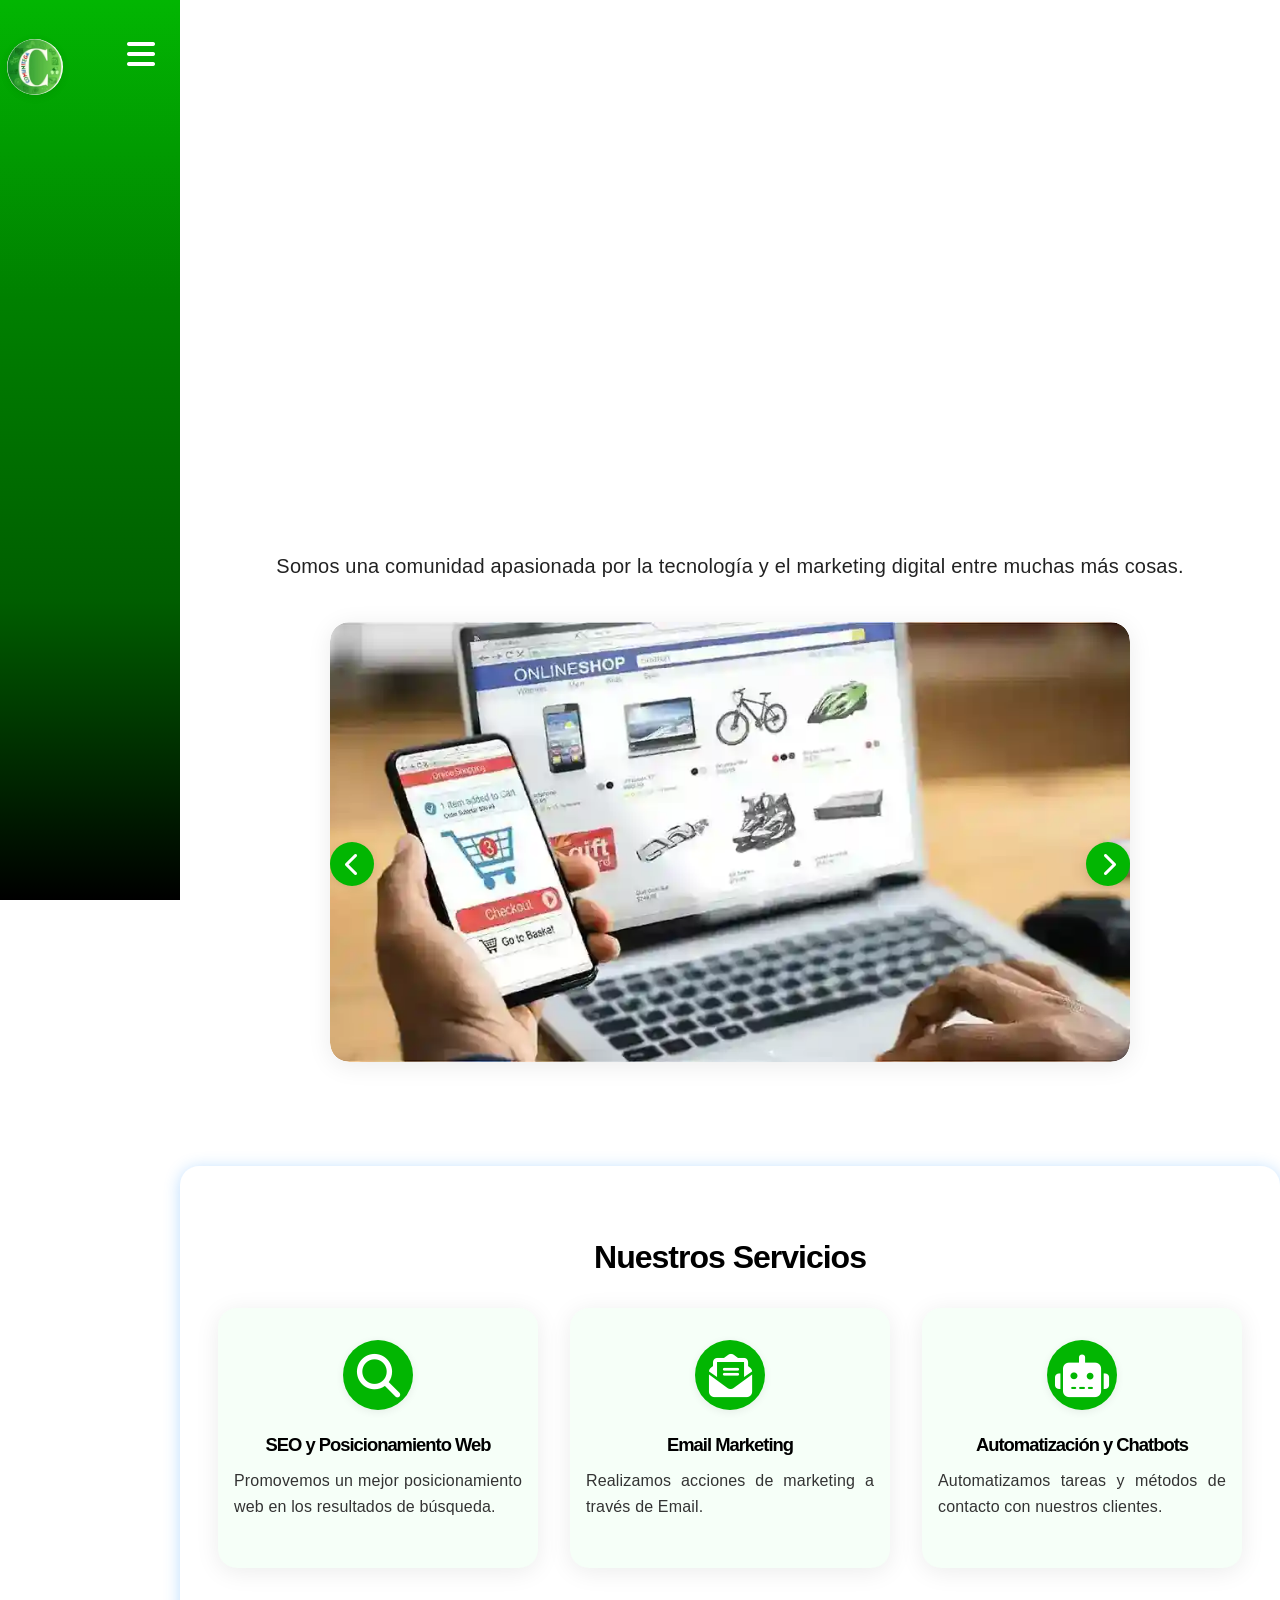
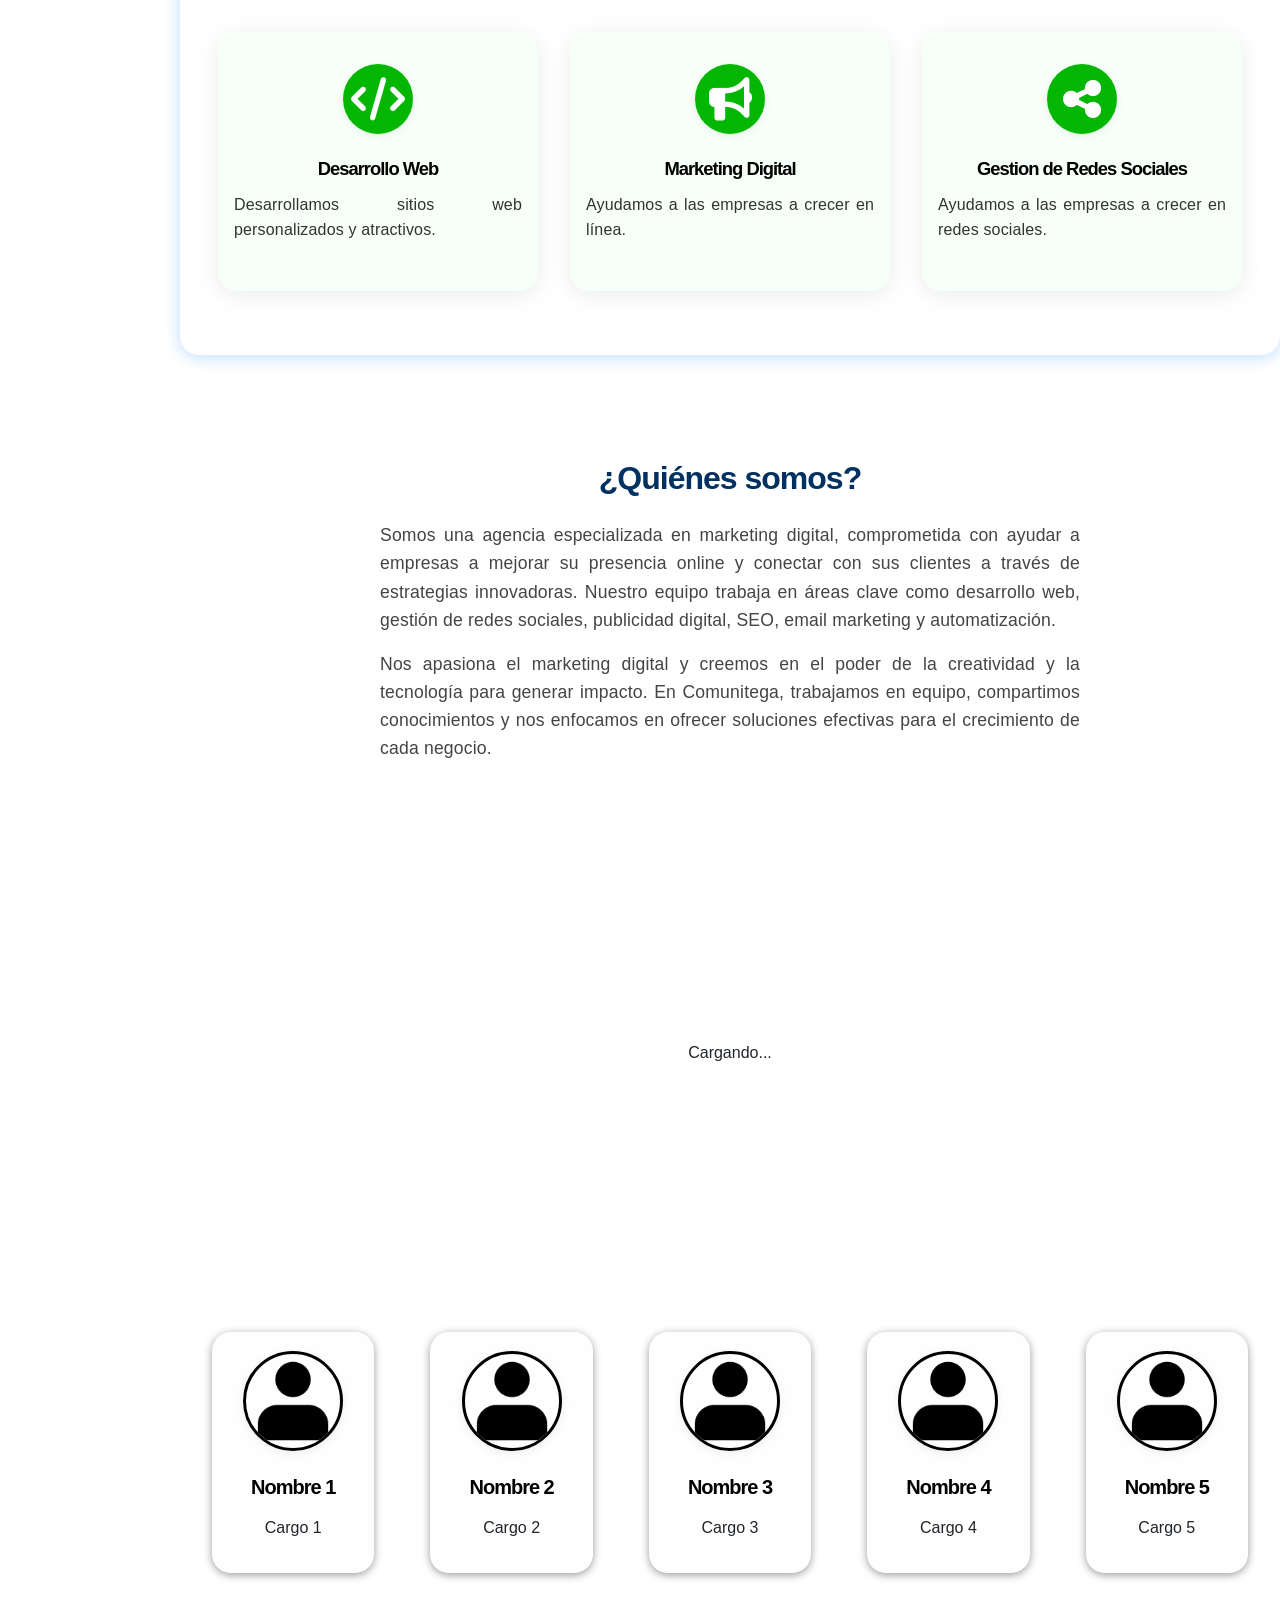
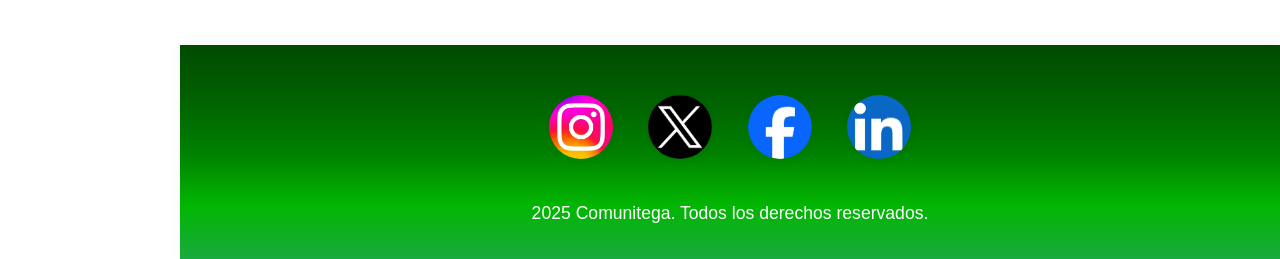
<file: pruebas carlos/index.html>
<!DOCTYPE html>
<html lang="es">

<head>
  <meta charset="UTF-8">
  <meta name="viewport" content="width=device-width, initial-scale=1.0">
  <title>Comunitega</title>
  <meta name="description"
    content="Comunitega es una agencia de marketing digital que ayuda a las empresas a mejorar su presencia online, Posicionamiento web, Desarrollo Web e E-commerce, Gestión de Redes Social, Email Marketing, Automatización y Chatbots.">
  <meta name="keywords"
    content="marketing digital, agencia de marketing, presencia online, SEO, SEM, Desarrollo Web, Gestión de Redes Sociales, Automatización, Chatbots">
  <meta name="theme-color" content="#02b602">
  <link rel="icon" href="\imagenes index.html\logo_circulo.webp">

  <!-- FontAwesome (no bloqueante) -->
  <link rel="stylesheet" href="https://cdnjs.cloudflare.com/ajax/libs/font-awesome/6.4.0/css/all.min.css" media="print"
    onload="this.media='all'">
  <noscript>
    <link rel="stylesheet" href="https://cdnjs.cloudflare.com/ajax/libs/font-awesome/6.4.0/css/all.min.css">
  </noscript>

  <!-- Bootstrap solo para grid y componentes, no bloqueante -->
  <link rel="stylesheet" href="https://cdn.jsdelivr.net/npm/bootstrap@4.6.2/dist/css/bootstrap.min.css" media="print"
    onload="this.media='all'">
  <noscript>
    <link rel="stylesheet" href="https://cdn.jsdelivr.net/npm/bootstrap@4.6.2/dist/css/bootstrap.min.css">
  </noscript>
  <!-- Preload imagen principal -->
  <link rel="preload" as="image" href="/imagenes index.html/Desarrollo-web-e-E-commerce-Comunitega.webp">
  <link rel="stylesheet" href="/CSS index.html/main.css">

  <style>

  </style>
</head>
<body>
  <!-- Navbar -->
  <nav class="navbar sidebar-collapsed" id="sidebar-navbar">
    <div class="navbar-logo fixed-left">
      <a href="index.html"><img src="/imagenes index.html/logo_circulo.webp" alt="Logo Comunitega" loading="eager" fetchpriority="high"></a>
    </div>
    <button class="navbar-toggle" id="navbar-toggle" aria-label="Abrir menú" aria-expanded="false"
      aria-controls="navbar-links">
      <i class="fas fa-bars"></i>
    </button>
    <div class="navbar-links" id="navbar-links">
      <a class="nav-link" href="Desarrollo.html" data-es="Desarrollo web e E-commerce"
        data-en="Web Development and E-commerce">Desarrollo web e E-commerce</a>
      <a class="nav-link" href="#" data-es="Gestion de Redes Sociales" data-en="Social Media Management">Gestion de
        Redes Sociales</a>
      <a class="nav-link" href="#" data-es="Marketing Digital" data-en="Digital Marketing">Marketing Digital</a>
      <a class="nav-link" href="#" data-es="Seo y Posicionamiento Web" data-en="SEO and Web Positioning">Seo y
        Posicionamiento Web</a>
      <a class="nav-link" href="#" data-es="Email Marketing" data-en="Email Marketing">Email Marketing</a>
      <a class="nav-link" href="#" data-es="Automatización y Chatbots" data-en="Automation and Chatbots">Automatización
        y Chatbots</a>
      <span class="lang-btn">
        <img id="btn-es" src="/imagenes index.html/españa.webp" alt="Español" tabindex="0">
        <img id="btn-en" src="/imagenes index.html/uk.webp" alt="English" tabindex="0">
      </span>
    </div>
  </nav>
  <script>
    // boton hamburguesa responsive + sidebar colapsable
    document.addEventListener("DOMContentLoaded", function () {
      const toggle = document.getElementById('navbar-toggle');
      const links = document.getElementById('navbar-links');
      const sidebar = document.getElementById('sidebar-navbar');
      const body = document.body;

      // Detecta si estamos en el rango sidebar (992px - 1612px)
      function isSidebar() {
        return window.innerWidth >= 992 && window.innerWidth <= 1612;
      }

      function collapseSidebar() {
        if (sidebar) sidebar.classList.add('sidebar-collapsed');
        body.classList.add('sidebar-collapsed');
        links.classList.remove('show');
        if (toggle) toggle.setAttribute('aria-expanded', "false");
      }
      function expandSidebar() {
        if (sidebar) sidebar.classList.remove('sidebar-collapsed');
        body.classList.remove('sidebar-collapsed');
      }
      function closeMenu() {
        links.classList.remove('show');
        if (toggle) toggle.setAttribute('aria-expanded', "false");
        if (isSidebar()) collapseSidebar();
      }
      function openMenu() {
        links.classList.add('show');
        if (toggle) toggle.setAttribute('aria-expanded', "true");
        if (isSidebar()) expandSidebar();
      }

      // Inicializa el sidebar de manera que esté colapsado
      if (isSidebar()) {
        collapseSidebar();
      }

      if (toggle) {
        toggle.addEventListener('click', function (e) {
          e.stopPropagation();
          if (isSidebar()) {
            // Si está colapsado, expandir y mostrar menú
            if (sidebar.classList.contains('sidebar-collapsed')) {
              expandSidebar();
              links.classList.add('show');
              toggle.setAttribute('aria-expanded', "true");
            } else {
              // Si está expandido, colapsar y ocultar menú
              collapseSidebar();
            }
          } else {
            // Comportamiento móvil normal
            const expanded = links.classList.toggle('show');
            toggle.setAttribute('aria-expanded', expanded ? "true" : "false");
          }
        });
      }

      // Cierra el menú al hacer click fuera del sidebar
      document.addEventListener('click', function (e) {
        if (!links.contains(e.target) && (!toggle || !toggle.contains(e.target))) {
          closeMenu();
        }
      });

      // Sidebar: cerrar menú hamburguesa si se cambia de tamaño a desktop o móvil
      window.addEventListener('resize', function () {
        if (window.innerWidth >= 1613 || window.innerWidth < 992) {
          // Desktop o móvil: quitar clases sidebar
          if (sidebar) sidebar.classList.remove('sidebar-collapsed');
          body.classList.remove('sidebar-collapsed');
          links.classList.remove('show');
        } else {
          // Sidebar: colapsar por defecto
          collapseSidebar();
        }
      });
    });
  </script>



  <!-- Titulo principal y descripción -->
 
</h1>
  <div>
  <video src="/videos para index.html/VB-2.mp4" autoplay muted loop style="width: 100%;height: 30%; display: block;margin: 0 auto;"></video>
    <p class="main-desc"
      data-es="Somos una comunidad apasionada por la tecnología y el marketing digital entre muchas más cosas."
      data-en="We are a community passionate about technology and digital marketing, among many other things.">
      Somos una comunidad apasionada por la tecnología y el marketing digital entre muchas más cosas.
    </p>
  </div>
 
  <!-- Carrusel de imágenes -->
  <div class="carousel-container" id="carousel">
    <div class="carousel-inner">
      <img class="carousel-item" src="/imagenes index.html/Desarrollo-web-e-E-commerce-Comunitega.webp"
        alt="Desarrollo web e E-commerce Comunitega" width="1200" height="440" loading="eager" fetchpriority="high"
        style="display:block;">
      <img class="carousel-item" src="/imagenes index.html/Gestión-de-redes-sociales-Comunitega.webp"
        alt="Gestión de redes sociales Comunitega" width="1200" height="440" loading="lazy" style="display:none;">
      <img class="carousel-item" src="/imagenes index.html/Marketing-Digital-Comunitega.webp" alt="Marketing Digital Comunitega" width="1200"
        height="440" loading="lazy" style="display:none;">
      <img class="carousel-item" src="/imagenes index.html/SEO-y-Posicionamiento-web-Comunitega.webp"
        alt="SEO y Posicionamiento web Comunitega" width="1200" height="440" loading="lazy" style="display:none;">
      <img class="carousel-item" src="/imagenes index.html/Email Marketing Comunitega.webp" alt="Email Marketing Comunitega" width="1200"
        height="440" loading="lazy" style="display:none;">
      <img class="carousel-item" src="/imagenes index.html/Automatización-y-Chatbots-Comunitega.webp"
        alt="Automatización y Chatbots Comunitega" width="1200" height="440" loading="lazy" style="display:none;">
    </div>
    <div class="carousel-controls">
      <button class="carousel-btn" id="prevBtn" aria-label="Anterior"><i class="fas fa-chevron-left"></i></button>
      <button class="carousel-btn" id="nextBtn" aria-label="Siguiente"><i class="fas fa-chevron-right"></i></button>
    </div>
  </div>
  <script>
    // Carrusel ultra-ligero
    document.addEventListener("DOMContentLoaded", function () {
      const items = document.querySelectorAll('.carousel-item');
      let idx = 0;
      function show(n) {
        items.forEach((img, i) => img.style.display = (i === n ? 'block' : 'none'));
      }
      document.getElementById('prevBtn').onclick = () => { idx = (idx - 1 + items.length) % items.length; show(idx); };
      document.getElementById('nextBtn').onclick = () => { idx = (idx + 1) % items.length; show(idx); };
      setInterval(() => { idx = (idx + 1) % items.length; show(idx); }, 5000);
    });
  </script>
  <!-- Servicios -->
  <section id="servicios" class="servicios-section">
    <h2 class="servicios-title" data-es="Nuestros Servicios" data-en="Our Services">Nuestros Servicios</h2>
    <div class="container" style="max-width:1100px;margin:0 auto;">
      <div style="display:flex;flex-wrap:wrap;gap:2rem;justify-content:center;">
        <div class="servicio-card" style="flex:1 1 250px;max-width:320px;">
          <div class="servicio-icon"><i class="fas fa-search"></i></div>
          <h3 data-es="SEO y Posicionamiento Web" data-en="SEO and Web Positioning" class="card-title">SEO y
            Posicionamiento Web</h3>
          <p data-es="Promovemos un mejor posicionamiento web en los resultados de búsqueda."
            data-en="We promote better web positioning in search results." class="card-text-dark">Promovemos un mejor
            posicionamiento web en los resultados de búsqueda.</p>
        </div>
        <div class="servicio-card" style="flex:1 1 250px;max-width:320px;">
          <div class="servicio-icon"><i class="fas fa-envelope-open-text"></i></div>
          <h3 data-es="Email Marketing" data-en="Email Marketing" class="card-title">Email Marketing</h3>
          <p data-es="Realizamos acciones de marketing a través de Email."
            data-en="We carry out marketing actions through email." class="card-text-dark">Realizamos acciones de
            marketing a través de Email.</p>
        </div>
        <div class="servicio-card" style="flex:1 1 250px;max-width:320px;">
          <div class="servicio-icon"><i class="fas fa-robot"></i></div>
          <h3 data-es="Automatización y Chatbots" data-en="Automatization and Chatbots" class="card-title">
            Automatización y Chatbots</h3>
          <p data-es="Automatizamos tareas y métodos de contacto con nuestros clientes."
            data-en="We automate tasks and methods of contact with our clients." class="card-text-dark">Automatizamos
            tareas y métodos de contacto con nuestros clientes.</p>
        </div>
        <div class="servicio-card" style="flex:1 1 250px;max-width:320px;">
          <div class="servicio-icon"><i class="fas fa-code"></i></div>
          <h3 data-es="Desarrollo Web" data-en="Web Development" class="card-title">Desarrollo Web</h3>
          <p data-es="Desarrollamos sitios web personalizados y atractivos."
            data-en="We develop customized and attractive websites." class="card-text-dark">Desarrollamos sitios web
            personalizados y atractivos.</p>
        </div>
        <div class="servicio-card" style="flex:1 1 250px;max-width:320px;">
          <div class="servicio-icon"><i class="fas fa-bullhorn"></i></div>
          <h3 data-es="Marketing Digital" data-en="Digital Marketing" class="card-title">Marketing Digital</h3>
          <p data-es="Ayudamos a las empresas a crecer en línea." data-en="We help businesses grow online."
            class="card-text-dark">Ayudamos a las empresas a crecer en línea.</p>
        </div>
        <div class="servicio-card" style="flex:1 1 250px;max-width:320px;">
          <div class="servicio-icon"><i class="fas fa-share-alt"></i></div>
          <h3 data-es="Gestion de Redes Sociales" data-en="Social Media Management" class="card-title">Gestión de Redes
            Sociales</h3>
          <p data-es="Ayudamos a las empresas a crecer en redes sociales."
            data-en="We help businesses grow in social media." class="card-text-dark">Ayudamos a las empresas a crecer
            en redes sociales.</p>
        </div>
      </div>
    </div>
  </section>

  <!-- Sobre nosotros -->
  <section class="about-section">
    <h2 data-es="¿Quiénes somos?" data-en="Who are we?">¿Quiénes somos?</h2>
    <p data-es="Somos una agencia especializada en marketing digital, comprometida con ayudar a empresas a mejorar su presencia online y conectar con sus clientes a través de estrategias innovadoras. Nuestro equipo trabaja en áreas clave como desarrollo web, gestión de redes sociales, publicidad digital, SEO, email marketing y automatización."
      data-en="We are a digital marketing agency committed to helping businesses improve their online presence and connect with their customers through innovative strategies. Our team works in key areas such as web development, social media management, digital advertising, SEO, email marketing, and automation.">
      Somos una agencia especializada en marketing digital, comprometida con ayudar a empresas a mejorar su presencia
      online y conectar con sus clientes a través de estrategias innovadoras. Nuestro equipo trabaja en áreas clave como
      desarrollo web, gestión de redes sociales, publicidad digital, SEO, email marketing y automatización.
    </p>
    <p data-es="Nos apasiona el marketing digital y creemos en el poder de la creatividad y la tecnología para generar impacto. En Comunitega, trabajamos en equipo, compartimos conocimientos y nos enfocamos en ofrecer soluciones efectivas para el crecimiento de cada negocio."
      data-en="We are passionate about digital marketing and believe in the power of creativity and technology to generate impact. At Comunitega, we work as a team, share knowledge, and focus on offering effective solutions for the growth of every business.">
      Nos apasiona el marketing digital y creemos en el poder de la creatividad y la tecnología para generar impacto. En
      Comunitega, trabajamos en equipo, compartimos conocimientos y nos enfocamos en ofrecer soluciones efectivas para
      el crecimiento de cada negocio.
    </p>
  </section>


  <!-- Video YouTube -->
  <div class="container-fluid mb-5">
    <div class="row justify-content-center">
      <div class="col-12 col-sm-8 col-md-6 col-lg-4">
        <div id="player" class="embed-responsive embed-responsive-16by9" style="height: 400px; margin-bottom: 10%;">
          <div id="loader" class="text-center">Cargando...</div>
        </div>
      </div>
    </div>
  </div>
  <script>
    // Lazy load YouTube solo cuando es visible
    let ytLoaded = false;
    function loadYouTubeScript() {
      if (ytLoaded) return;
      ytLoaded = true;
      const tag = document.createElement('script');
      tag.src = "https://www.youtube.com/iframe_api";
      document.body.appendChild(tag);
    }
    function onYouTubeIframeAPIReady() {
      new YT.Player("player", {
        videoId: "9QNUXxuwt1Y",
        width: "100%",
        height: "100%",
        playerVars: { enablejsapi: 1, origin: window.location.origin, cookie: "none" }
      });
    }
    window.addEventListener("load", function () {
      const observer = new IntersectionObserver(entries => {
        if (entries[0].isIntersecting) {
          loadYouTubeScript();
          observer.unobserve(entries[0].target);
        }
      }, { rootMargin: "50px" });
      observer.observe(document.getElementById("player"));
    });
    window.onYouTubeIframeAPIReady = onYouTubeIframeAPIReady;
  </script>

  <!-- Equipo -->
  <div class="equipo-container">
    <div class="col">
      <div class="imagen-trabajador">
        <img src="/imagenes index.html/imagen-trabajador.webp" alt="Trabajador de Comunitega" width="100" height="100" loading="lazy">
      </div>
      <h3 class="text-center">Nombre 1</h3>
      <p class="text-center">Cargo 1</p>
    </div>
    <div class="col">
      <div class="imagen-trabajador">
        <img src="/imagenes index.html/imagen-trabajador.webp" alt="Trabajador de Comunitega" width="100" height="100" loading="lazy">
      </div>
      <h3 class="text-center">Nombre 2</h3>
      <p class="text-center">Cargo 2</p>
    </div>
    <div class="col">
      <div class="imagen-trabajador">
        <img src="/imagenes index.html/imagen-trabajador.webp" alt="Trabajador de Comunitega" width="100" height="100" loading="lazy">
      </div>
      <h3 class="text-center">Nombre 3</h3>
      <p class="text-center">Cargo 3</p>
    </div>
    <div class="col">
      <div class="imagen-trabajador">
        <img src="/imagenes index.html/imagen-trabajador.webp" alt="Trabajador de Comunitega" width="100" height="100" loading="lazy">
      </div>
      <h3 class="text-center">Nombre 4</h3>
      <p class="text-center">Cargo 4</p>
    </div>
    <div class="col">
      <div class="imagen-trabajador">
        <img src="/imagenes index.html/imagen-trabajador.webp" alt="Trabajador de Comunitega" width="100" height="100" loading="lazy">
      </div>
      <h3 class="text-center">Nombre 5</h3>
      <p class="text-center">Cargo 5</p>
    </div>
  </div>


  <!-- Footer -->
  <footer class="footer">
    <div>
      <div class="footer-social">
        <ul class="list-inline" style="padding:0;margin:0;">
          <li class="list-inline-item">
            <a href="https://instagram.com" target="_blank" rel="noopener">
              <img src="/imagenes index.html/Instagram-de-Comunitega.webp" alt="Instagram de Comunitega" loading="lazy">
            </a>
          </li>
          <li class="list-inline-item">
            <a href="https://x.com" target="_blank" rel="noopener">
              <img src="/imagenes index.html/twitter-x-logo.webp" alt="X twitter de Comunitega" loading="lazy">
            </a>
          </li>
          <li class="list-inline-item">
            <a href="https://facebook.com" target="_blank" rel="noopener">
              <img src="/imagenes index.html/Facebook de Comunitega.webp" alt="Facebook de Comunitega" loading="lazy">
            </a>
          </li>
          <li class="list-inline-item">
            <a href="https://linkedin.com" target="_blank" rel="noopener">
              <img src="/imagenes index.html/Linkedin-de-Comunitega.webp" alt="Linkedin de Comunitega" loading="lazy">
            </a>
          </li>
        </ul>
      </div>
      <p data-es="2025 Comunitega. Todos los derechos reservados." data-en="2025 Comunitega. All rights reserved.">
        &copy; 2025 Comunitega. Todos los derechos reservados.
      </p>

    </div>
  </footer>

  <!-- Traducción de la web -->
  <script>
    document.addEventListener("DOMContentLoaded", () => {
      const btnEs = document.getElementById("btn-es");
      const btnEn = document.getElementById("btn-en");
      let idioma = localStorage.getItem("idioma") || "es";
      function cambiarIdioma(idiomaSeleccionado) {
        idioma = idiomaSeleccionado;
        localStorage.setItem("idioma", idioma);
        document.documentElement.lang = idioma;
        document.querySelectorAll("[data-es], [data-en]").forEach(el => {
          const contenido = el.getAttribute(`data-${idioma}`);
          if (contenido !== null) el.innerHTML = contenido;
        });
      }
      cambiarIdioma(idioma);
      if (btnEs && btnEn) {
        btnEs.addEventListener("click", () => cambiarIdioma("es"));
        btnEn.addEventListener("click", () => cambiarIdioma("en"));
      }
    });
  </script>

</body>
</html>
</file>
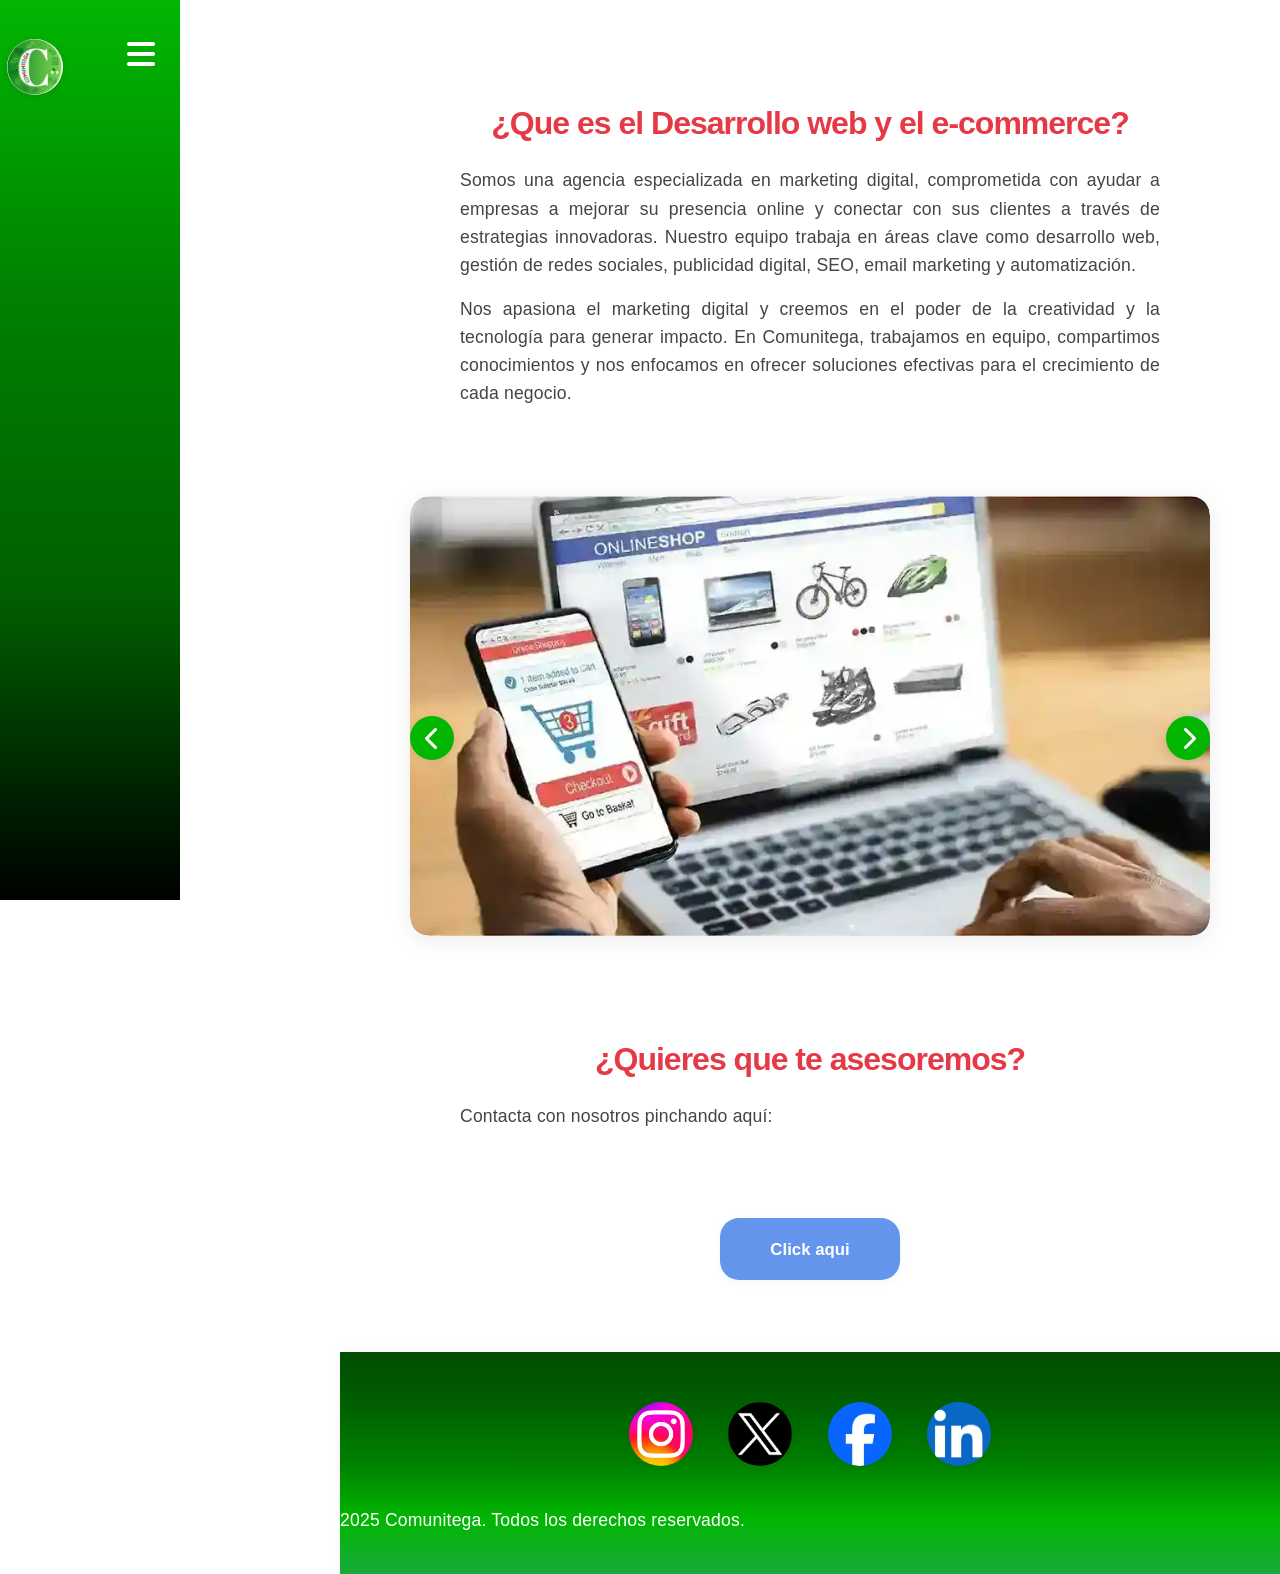
<file: Desarrollo.html>
<!DOCTYPE html>
<html lang="es">

<head>
  <meta charset="UTF-8">
  <meta name="viewport" content="width=device-width, initial-scale=1.0">
  <title>Comunitega</title>
  <meta name="description"
    content="Comunitega es una agencia de marketing digital que ayuda a las empresas a mejorar su presencia online, Posicionamiento web, Desarrollo Web e E-commerce, Gestión de Redes Social, Email Marketing, Automatización y Chatbots.">
  <meta name="keywords"
    content="marketing digital, agencia de marketing, presencia online, SEO, SEM, Desarrollo Web, Gestión de Redes Sociales, Automatización, Chatbots">
  <meta name="theme-color" content="#02b602">
  <link rel="icon" href="logo_circulo.webp">

  <!-- FontAwesome (no bloqueante) -->
  <link rel="stylesheet" href="https://cdnjs.cloudflare.com/ajax/libs/font-awesome/6.4.0/css/all.min.css" media="print"
    onload="this.media='all'">
  <noscript>
    <link rel="stylesheet" href="https://cdnjs.cloudflare.com/ajax/libs/font-awesome/6.4.0/css/all.min.css">
  </noscript>

  <!-- Bootstrap solo para grid y componentes, no bloqueante -->
  <link rel="stylesheet" href="https://cdn.jsdelivr.net/npm/bootstrap@4.6.2/dist/css/bootstrap.min.css" media="print"
    onload="this.media='all'">
  <noscript>
    <link rel="stylesheet" href="https://cdn.jsdelivr.net/npm/bootstrap@4.6.2/dist/css/bootstrap.min.css">
  </noscript>
  <!-- Preload imagen principal -->
  <link rel="preload" as="image" href="Desarrollo-web-e-E-commerce-Comunitega.webp">
  <!--<link rel="stylesheet" href="main.css">-->

  <style>
:root {
    --verde1: #02b602;
    --verde1-scroll:#6ae76ad7;
    --verde2: #008000;
    --verde3: #005e00;
    --negro: #000;
    --blanco: #fff;
    --azul:#1e90ff;
    --azul-super-claro:#e9f3fd;
    --rojo:#e63946;
    --radius: 1.2rem;
    --shadow: 0 4px 24px rgba(0, 0, 0, 0.08);
    --font-main: 'Segoe UI', Arial, sans-serif;
    --sidebar-width: 340px;
    --sidebar-collapsed-width: 180px;
    --sidebar-logo-size: 70px;
}

/* Capa para el contenido encima del fondo */
body {
    font-family: var(--font-main);
    line-height: 1.6;
    color: #333;
    margin: 0;
    padding: 0;
    overflow-x: hidden;
    background: transparent;
    position: relative;
    z-index: 1;
    transition: padding-left var(--transition);
}

/* Márgenes y justificación global */
section, .servicios-section, .about-section, .equipo-container, .footer, header {
    margin-left: auto;
    margin-right: auto;
    max-width: 1200px;
    padding-left: 2.5vw;
    padding-right: 2.5vw;
}

section, .servicios-section, .about-section {
    margin-top: 2.5rem;
    margin-bottom: 2.5rem;
}

p, .card-text-dark, .main-desc, .about-section p {
    text-align: justify;
    text-justify: inter-word;
    hyphens: auto;
    margin-bottom: 1.5rem;
    letter-spacing: 0.01em;
}

h1, h2, h3, h4 {
    margin-top: 1.5rem;
    margin-bottom: 1rem;
    font-family: var(--font-main);
    letter-spacing: -1px;
}

h1 {
    font-size: 2.7rem;
    font-weight: 900;
    color: var(--verde2);
    text-align: center;
    text-shadow: 0 2px 8px rgba(30,144,255,0.08);
    animation: fadeInDown 1s;
}

h2 {
    color: var(--azul);
    font-size: 2rem;
    font-weight: 700;
    text-align: center;
    animation: fadeInUp 1s;
}

h3 {
    color: var(--rojo);
    font-size: 1.25rem;
    font-weight: 700;
    text-align: center;
}

@keyframes fadeInDown {
    from { opacity: 0; transform: translateY(-40px);}
    to { opacity: 1; transform: translateY(0);}
}
@keyframes fadeInUp {
    from { opacity: 0; transform: translateY(40px);}
    to { opacity: 1; transform: translateY(0);}
}
@keyframes zoomIn {
    from { opacity: 0; transform: scale(0.8);}
    to { opacity: 1; transform: scale(1);}
}

/*  SIDEBAR entre 992px y 1613px  */
@media (max-width: 1612px) and (min-width: 992px) {
    .navbar {
        display: flex;
        flex-direction: column;
        justify-content: space-between;
        align-items: flex-start;
        width: var(--sidebar-width);
        min-width: var(--sidebar-width);
        max-width: var(--sidebar-width);
        height: 100vh;
        min-height: 100vh;
        left: 0;
        top: 0;
        bottom: 0;
        right: auto;
        position: fixed;
        padding: 0;
        z-index: 1100;
        box-shadow: none !important;
        border-radius: none !important;
        background: linear-gradient(to bottom, #02b602, #008000, #005e00, #000000);
        overflow-y: auto;
        transition: width 0.25s cubic-bezier(.4,0,.2,1), min-width 0.25s cubic-bezier(.4,0,.2,1), max-width 0.25s cubic-bezier(.4,0,.2,1), padding 0.25s cubic-bezier(.4,0,.2,1);
        position: relative;
    }
    body {
        padding-top: 0 !important;
        padding-left: var(--sidebar-width);
        transition: padding-left 0.25s cubic-bezier(.4,0,.2,1);
    }
    .navbar-header {
        width: 100%;
        display: flex;
        align-items: center;
        height: var(--sidebar-logo-size);
        padding: 2rem 1rem 0 1rem;
        position: relative;
        box-sizing: border-box;
        gap: 1rem;
    }
    .navbar-logo.fixed-left {
        position: relative;
        left: 0;
        top: 0;
        width: var(--sidebar-logo-size);
        height: var(--sidebar-logo-size);
        display: flex;
        align-items: center;
        justify-content: center;
        z-index: 1201;
        margin-bottom: 0;
        padding: 0;
    }
    .navbar-toggle {
        display: flex !important;
        align-items: center;
        justify-content: center;
        position: relative;
        margin-left: 1rem;
        height: var(--sidebar-logo-size);
        font-size: 2rem;
        z-index: 1200;
        background: none;
        border: none;
        color: #fff;
        cursor: pointer;
    }
    .navbar-links {
        flex-direction: column;
        align-items: flex-start;
        gap: 0.5rem;
        width: 100%;
        background: transparent;
        box-shadow: none !important;
        padding: 1.5rem 1rem 2.5rem 1rem;
        display: none;
        border-radius: none !important;
        z-index: 1101;
        margin-top: auto;
        margin-bottom: 0;
        position: static;
        transition: top 0.2s;
    }
    .navbar-links.show {
        display: flex;
    }
    .nav-link {
        width: 100%;
        text-align: left;
        font-size: 1.1rem;
        margin: 0.2rem 0;
        padding: 0.5rem 0.5rem;
        opacity: 1;
        transition: opacity 0.2s;
    }
    .lang-btn {
        margin-top: 1rem;
        margin-left: 0;
        opacity: 1;
        transition: opacity 0.2s;
    }
    /* Oculta las opciones del nav y los idiomas cuando está colapsado */
    .navbar.sidebar-collapsed .navbar-links,
    .navbar.sidebar-collapsed .navbar-links.show {
        display: none !important;
    }
    /*  SIDEBAR COLAPSADO POR DEFECTO */
    .navbar.sidebar-collapsed {
        width: var(--sidebar-collapsed-width);
        min-width: var(--sidebar-collapsed-width);
        max-width: var(--sidebar-collapsed-width);
    }
    body.sidebar-collapsed {
        padding-left: var(--sidebar-collapsed-width) !important;
    }
}

/* botón hamburguesa en móviles */
@media (max-width: 991px) {
    .navbar {
        flex-direction: row;
        width: 100%;
        min-width: 100%;
        max-width: 100%;
        height: 70px;
        min-height: 70px;
        left: 0;
        top: 0;
        right: 0;
        bottom: auto;
        position: fixed;
        padding: 0 2rem;
        z-index: 1000;
        box-shadow: var(--shadow);
        background: linear-gradient(to right, #02b602, #008000, #005e00, #000000);
    }
    body {
        padding-left: 0 !important;
        padding-top: 70px !important;
    }
    .navbar-links {
        position: fixed;
        top: 70px;
        left: 0;
        right: 0;
        background: linear-gradient(to right, #02b602, #008000, #005e00, #000000);
        flex-direction: column;
        align-items: flex-start;
        gap: 0;
        padding: 0.5rem 2rem 1.5rem 2rem;
        display: none;
        z-index: 999;
        box-shadow: 0 8px 24px rgba(0, 0, 0, 0.18);
        border-bottom-left-radius: 1.2rem;
        border-bottom-right-radius: 1.2rem;
    }
    .navbar-links.show {
        display: flex;
    }
    .nav-link {
        width: 100%;
        margin: 0.2rem 0;
        font-size: 1.1rem;
        text-align: left;
    }
    .lang-btn {
        margin-top: 0.5rem;
    }
    .navbar-toggle {
        display: flex !important;
    }
}

/* Navbar horizontal arriba en pantallas grandes  */
@media (min-width: 1613px) {
    .navbar {
        flex-direction: row;
        width: 100%;
        min-width: 100%;
        max-width: 100%;
        height: 110px;
        min-height: 110px;
        left: 0;
        top: 0;
        right: 0;
        bottom: auto;
        position: fixed;
        padding: 0 2.5rem;
        z-index: 1000;
        box-shadow: var(--shadow);
        background: linear-gradient(to right, #02b602, #008000, #005e00, #000000);
    }
    body {
        padding-left: 0 !important;
        padding-top: 110px !important;
    }
    .navbar-links {
        flex-direction: row;
        align-items: center;
        gap: 1rem;
        position: static !important;
        background: none !important;
        box-shadow: none !important;
        padding: 0;
        display: flex !important;
        width: auto;
    }
    .navbar-toggle {
        display: none !important;
    }
}

/*  Otros estilos existentes (sin cambios)  */
.navbar-logo {
    display: flex;
    align-items: center;
    gap: 1rem;
}

.navbar-logo img {
    width: 56px;
    height: 56px;
    border-radius: 50%;
    background: var(--blanco);
    box-shadow: 0 2px 8px rgba(0, 0, 0, 0.08);
}

.navbar-toggle {
    background: none;
    border: none;
    color: #fff;
    font-size: 2rem;
    cursor: pointer;
    margin-left: 1rem;
    display: flex !important;
    align-items: center;
    justify-content: center;
    z-index: 1200;
}

.navbar-links {
    display: flex;
    align-items: center;
    gap: 1rem;
    flex-wrap: wrap;
    transition: max-height 0.3s;
}

.nav-link {
    color: var(--blanco) !important;
    font-weight: 600;
    text-decoration: none;
    border-radius: 0.5rem;
    transition: background 0.2s, color 0.2s;
    font-size: 1.05rem;
}

.nav-link:hover,
.nav-link.active {
    background: var(--blanco);
    color: var(--verde2) !important;
}

.lang-btn img {
    width: 32px;
    height: 32px;
    border-radius: 50%;
    border: 2px solid var(--blanco);
    margin-left: 0.5rem;
    transition: border 0.2s;
    cursor: pointer;
}

.lang-btn img.active,
.lang-btn img:focus {
    border: 2px solid var(--verde1);
    outline: none;
}

.header-logo-container {
    width: 100%;
    max-width: 900px;
    height: 280px;
    margin: 0 auto 1.5rem auto;
    display: flex;
    justify-content: center;
    align-items: center;
}

.header-logo-container img {
    width: 100%;
    height: 100%;
    object-fit: contain;
    display: block;
    margin-top: 10%;
}

.main-title {
    font-size: 2.5rem;
    font-weight: 800;
    color: var(--verde2);
    margin-bottom: 0.5rem;
    letter-spacing: -1px;
    text-align: center;
}

.main-desc {
    font-size: 1.25rem;
    color: #222;
    margin-bottom: 2.5rem;
    text-align: center;
}

.carousel-container {
    width: 100%;
    max-width: 800px;
    aspect-ratio: 16/9;
    margin: 0 auto 2.5rem auto;
    border-radius: var(--radius);
    overflow: hidden;
    box-shadow: var(--shadow);
    background: var(--blanco);
    position: relative;
    animation: zooIn 1s;
}

@media (min-width: 992px) {
    .carousel-container {
        height: 440px;
    }
}
@media (max-width: 991px) {
    .carousel-container {
        height: 260px;
    }
}
@media (max-width: 600px) {
    .carousel-container {
        aspect-ratio: 9/16;
        height:180px;
    }
}

.carousel-container img {
    width: 100%;
    height: auto;
    display: block;
    border-radius: var(--radius);
    transition: filter 0.3s;
}


.carousel-inner,
.carousel-item,
.carousel-item img {
    width: 100%;
    height: 100%;
    min-height: 100%;
    object-fit: cover;
    border-radius: var(--radius);
}

.carousel-controls {
    position: absolute;
    top: 50%;
    left: 0;
    right: 0;
    display: flex;
    justify-content: space-between;
    align-items: center;
    pointer-events: none;
}

.carousel-btn {
    background: var(--verde1);
    color: var(--blanco);
    border: none;
    border-radius: 50%;
    width: 44px;
    height: 44px;
    font-size: 1.5rem;
    cursor: pointer;
    pointer-events: all;
    display: flex;
    align-items: center;
    justify-content: center;
    box-shadow: 0 2px 8px rgba(0, 0, 0, 0.08);
    transition: background 0.2s, transform 0.2s;
}

.carousel-btn:hover {
    background: var(--negro);
}

.servicios-section {
  margin-top: 6.5rem;
    background: var(--blanco);
    padding: 3rem 0 2rem 0;
    border-radius: var(--radius);
    box-shadow: 0 2px 16px rgba(30,144,255,0.3);
}

.servicios-title {
    font-size: 2rem;
    font-weight: 700;
    color: var(--azul);
    margin-bottom: 2rem;
    text-align: center;
}

.servicio-card {
    border: none;
    border-radius: var(--radius);
    box-shadow: var(--shadow);
    margin-bottom: 2rem;
    transition: transform 0.18s, box-shadow 0.18s, background 0.18s;
    background: #f6fff8;
    padding: 2rem 1rem 1.5rem 1rem;
    text-align: center;
    animation: zoomIn 1s;
}

.servicio-card:hover {
    transform: translateY(-6px) scale(1.04) rotate(-2deg);
    box-shadow: 0 8px 32px rgba(0, 0, 0, 0.12);
    background: var(--azul-super-claro);
}

.servicio-card:hover:nth-child(even) {
    transform: translateY(-6px) scale(1.04) rotate(2deg);
    box-shadow: 0 8px 32px rgba(0, 0, 0, 0.12);
    background: #eafff3;
}

.servicio-icon {
    font-size: 2.7rem;
    border-radius: 50%;
    width: 70px;
    height: 70px;
    display: flex;
    align-items: center;
    justify-content: center;
    margin: 0 auto 1rem;
    background: var(--verde1);
    color: var(--blanco);
    box-shadow: 0 2px 8px rgba(0, 0, 0, 0.07);
    transition: background 0.1s, color 0.1,s;
}

.servicio-card .card-title {
    font-size: 1.15rem;
    font-weight: 700;
    color: var(--negro);
}

.servicio-card .card-text-dark {
    color: #333;
    font-size: 1rem;
}

.about-section {
    background: var(--blanco);
    padding: 2.5rem 0 2rem 0;
    text-align: center;
    animation:fadeInUp 1.2s;
}

.about-section h2 {
    color: var(--rojo);
    font-size: 2rem;
    font-weight: 700;
    margin-bottom: 1.5rem;
}

.about-section p {
    font-size: 1.1rem;
    color: #444;
    margin-bottom: 1rem;
    max-width: 700px;
    margin-left: auto;
    margin-right: auto;
    text-align: justify;
}

/*  botton click responsive */
.botton-link {
    color: white !important;
    font-weight: 600;
    text-decoration: none;
    border-radius: 0.5rem;
    transition: background 0.2s, color 0.2s;
    font-size: 1.05rem;
}
.botton-container {
    display: flex;
    flex-wrap: wrap;
    justify-content: center;
    gap: 2rem;
    margin-bottom: 3rem;
    margin-top: 2rem;
    animation: fadeInUp 1.2s;
}

.botton-container .col {
    flex: 1 1 150px;
    max-width: 180px;
    min-width: 120px;
    text-align: center;
    margin-bottom: 1.5rem;
    background:cornflowerblue;
    border-radius: var(--radius);
    box-shadow: 0 2px 8px rgba(30,144,255,0.07);
    padding: 1.2rem 0.5rem 1rem 0.5rem;
    transition: transform 0.5s, box-shadow 0.5s;
}

.botton-container .col:hover {
    transform: scale(1.06) rotate(-362deg);
    box-shadow: 0 8px 32px var(--verde1);
    background: blue;
}

.ebotton-container .col:hover:nth-child(even) {
    transform: scale(1.06) rotate(360deg);
    box-shadow: 0 8px 32px var(--rojo);
    background: blue;
}
/*  Seccion equipo responsive */
.equipo-container {
    display: flex;
    flex-wrap: wrap;
    justify-content: center;
    gap: 2rem;
    margin-bottom: 3rem;
    margin-top: 2rem;
    animation: fadeInUp 1.2s;
}

.equipo-container .col {
    flex: 1 1 150px;
    max-width: 180px;
    min-width: 120px;
    text-align: center;
    margin-bottom: 1.5rem;
    background:#fefeff81;
    border-radius: var(--radius);
    box-shadow: 0 2px 8px rgba(30,144,255,0.07);
    padding: 1.2rem 0.5rem 1rem 0.5rem;
    transition: transform 0.5s, box-shadow 0.5s;
}

.equipo-container .col:hover {
    transform: scale(1.06) rotate(-362deg);
    box-shadow: 0 8px 32px var(--verde1);
    background: #eafff3;
}

.equipo-container .col:hover:nth-child(even) {
    transform: scale(1.06) rotate(360deg);
    box-shadow: 0 8px 32px var(--rojo);
    background: #ffeaea;
}


.imagen-trabajador {
    width: 100px;
    height: 100px;
    margin: 0 auto 10px auto;
    display: flex;
    align-items: center;
    justify-content: center;
}

.imagen-trabajador img {
    width: 100px;
    height: 100px;
    object-fit: cover;
    border-radius: 50%;
    display: block;
    border: 3px solid var(--azul);
    box-shadow: 0 2px 8px rgba(0, 0, 0, 0.07);
    transition: width 0.2s, height 0.2s;
}

.equipo-container .col:hover .imagen-trabajador img {
    border: 3px solid var(--verde1);
}

.equipo-container .col:hover:nth-child(even) .imagen-trabajador img {
    border: 3px solid var(--rojo);
}

/* Tablets */
@media (max-width: 991px) {
    .equipo-container {
        gap: 1.2rem;
    }

    .equipo-container .col {
        max-width: 140px;
        min-width: 100px;
    }

    .imagen-trabajador,
    .imagen-trabajador img {
        width: 70px;
        height: 70px;
    }
}

/* Móviles */
@media (max-width: 600px) {
    .equipo-container {
        gap: 0.7rem;
    }

    .equipo-container .col {
        max-width: 90px;
        min-width: 70px;
    }

    .imagen-trabajador,
    .imagen-trabajador img {
        width: 60px;
        height: 60px;
    }

    .equipo-container h3 {
        font-size: 1rem;
        margin-bottom: 0.2rem;
    }

    .equipo-container p {
        font-size: 0.9rem;
        margin-bottom: 0.2rem;
    }
}
/* Video YouTube responsivo */
#player {
    width: 100%;
    min-height: 220px;
    max-width: 600px;
    margin: 0 auto 2.5rem auto;
    border-radius: var(--radius);
    overflow: hidden;
    animation: zoomIn 1s;
}

@media (max-width: 991px) {
    #player {
        min-height: 180px;
        max-width: 100vw;
        height: 260px;
    }
}
@media (max-width: 600px) {
    #player {
        min-height: 140px;
        height: 160px;
        max-width: 100vw;
    }
}

.lang-btn img{

  animation: zoomIn 1s;

}

::-webkit-scrollbar {
    width: 8px;
    background: var(--azul-super-claro);
}
::-webkit-scrollbar-thumb {
    background: var(--verde1-scroll);
    border-radius: 4px;
}
::selection {
    background: var(--verde2);
    color: var(--blanco);
}


.footer {
    background: linear-gradient(to bottom, #014b01, #016101, green, #02b602, #18aa3d);
    background-size: 100% 100%;
    color: var(--blanco);
    min-height: 140px;
    padding: 2rem 0 1rem 0;
    font-size: 1.1rem;
    font-weight: 500;
    box-shadow: 0 -2px 12px rgba(0, 0, 0, 0.04);
    text-align: center;
}

.footer .footer-social {
    margin-top: 1.125rem;
    margin-bottom: 2.5rem;
}

.footer .list-inline-item img {
    width: 64px;
    height: 64px;
    border-radius: 50%;
    margin: 0 0.7rem;
    box-shadow: 0 2px 8px rgba(0, 0, 0, 0.07);
    transition: transform 0.18s;
}

.footer .list-inline-item img:hover {
    transform: scale(1.13) rotate(-6deg);
    box-shadow: 0 4px 16px rgba(0, 0, 0, 0.12);
}

.navbar-toggle {
    background: none;
    border: none;
    color: #fff;
    font-size: 2rem;
    cursor: pointer;
    margin-left: 1rem;
    display: flex !important;
    align-items: center;
    justify-content: center;
    z-index: 1200;
}

/* SIDEBAR entre 992px y 1613px */
@media (max-width: 1612px) and (min-width: 992px) {
    .navbar {
        flex-direction: column;
        align-items: flex-start;
        width: var(--sidebar-width);
        min-width: var(--sidebar-width);
        max-width: var(--sidebar-width);
        height: 100vh;
        min-height: 100vh;
        left: 0;
        top: 0;
        bottom: 0;
        right: auto;
        position: fixed;
        padding: 2rem 1rem 1rem 1rem;
        z-index: 1100;
        box-shadow: none !important;
        background: linear-gradient(to bottom, #02b602, #008000, #005e00, #000000);
        overflow-y: auto;
    }
    body {
        padding-top: 0 !important;
        padding-left: var(--sidebar-width);
    }
    .navbar-logo {
        margin-bottom: 2rem;
        justify-content: flex-start;
    }
    .navbar-toggle {
        display: flex !important;
        position: absolute;
        top: 1.2rem;
        right: 1.2rem;
    }
    .navbar-links {
        flex-direction: column;
        align-items: flex-start;
        gap: 0.5rem;
        background: transparent;
        box-shadow: none !important;
        padding: 1.5rem 1rem 2.5rem 1rem;
        display: none;
        width: 100%;
        border-radius: none !important;
        z-index: 1101;
        margin-top: auto;
        margin-bottom: 0;
        position: static;
    }
    .navbar-links.show {
        display: flex;
    }
    .nav-link {
        width: 100%;
        text-align: left;
        font-size: 1.1rem;
        margin: 0.2rem 0;
        padding: 0.5rem 0.5rem;
    }
    .lang-btn {
        margin-top: 1rem;
        margin-left: 0;
    }
    /* LOGO FIJO A LA IZQUIERDA */
    .navbar-logo.fixed-left {
        position: absolute;
        left: 0;
        top: 2rem;
        width: 70px;
        height: 70px;
        display: flex;
        align-items: center;
        justify-content: center;
        z-index: 1201;
        margin-bottom: 0;
        padding: 0;
    }
}

/* boton hamburguesa en móviles */
@media (max-width: 991px) {
    .navbar {
        flex-direction: row;
        width: 100%;
        min-width: 100%;
        max-width: 100%;
        height: 70px;
        min-height: 70px;
        left: 0;
        top: 0;
        right: 0;
        bottom: auto;
        position: fixed;
        padding: 0 2rem;
        z-index: 1000;
        box-shadow: var(--shadow);
        background: linear-gradient(to right, #02b602, #008000, #005e00, #000000);
    }
    body {
        padding-left: 0 !important;
        padding-top: 70px !important;
    }
    .navbar-links {
        position: fixed;
        top: 70px;
        left: 0;
        right: 0;
        background: linear-gradient(to right, #02b602, #008000, #005e00, #000000);
        flex-direction: column;
        align-items: flex-start;
        gap: 0;
        padding: 0.5rem 2rem 1.5rem 2rem;
        display: none;
        z-index: 999;
        box-shadow: 0 8px 24px rgba(0, 0, 0, 0.18);
        border-bottom-left-radius: 1.2rem;
        border-bottom-right-radius: 1.2rem;
    }
    .navbar-links.show {
        display: flex;
    }
    .nav-link {
        width: 100%;
        margin: 0.2rem 0;
        font-size: 1.1rem;
        text-align: left;
    }
    .lang-btn {
        margin-top: 0.5rem;
    }
    .navbar-toggle {
        display: flex !important;
    }
}

/* Navbar horizontal arriba en pantallas grandes/ordenadores */
@media (min-width: 1613px) {
    .navbar {
        flex-direction: row;
        width: 100%;
        min-width: 100%;
        max-width: 100%;
        height: 110px;
        min-height: 110px;
        left: 0;
        top: 0;
        right: 0;
        bottom: auto;
        position: fixed;
        padding: 0 2.5rem;
        z-index: 1000;
        box-shadow: var(--shadow);
        background: linear-gradient(to right, #02b602, #008000, #005e00, #000000);
    }
    body {
        padding-left: 0 !important;
        padding-top: 110px !important;
    }
    .navbar-links {
        flex-direction: row;
        align-items: center;
        gap: 1rem;
        position: static !important;
        background: none !important;
        box-shadow: none !important;
        padding: 0;
        display: flex !important;
        width: auto;
    }
    .navbar-toggle {
        display: none !important;
    }
}

@media (max-width: 600px) {
    .header-logo-container {
        height: 60px;
    }

    .main-title {
        font-size: 1.3rem;
    }

     .carousel-container handled above 
    .servicios-title,
    .about-section h2 {
        font-size: 1.2rem;
    }

    .footer .footer-social {
        margin-top: 0.5 rem;

    }

    .footer .list-inline-item img {
        width: 44px;
        height: 44px;
    }
}
  </style>
</head>
<body>
  <!-- Navbar -->
  <nav class="navbar sidebar-collapsed" id="sidebar-navbar">
    <div class="navbar-logo fixed-left">
      <a href="index.html"><img src="logo_circulo.webp" alt="Logo Comunitega" width="56" height="56" loading="eager" fetchpriority="high"></a>
    </div>
    <button class="navbar-toggle" id="navbar-toggle" aria-label="Abrir menú" aria-expanded="false"
      aria-controls="navbar-links">
      <i class="fas fa-bars"></i>
    </button>
    <div class="navbar-links" id="navbar-links">
      <a class="nav-link" href="Desarrollo.html" data-es="Desarrollo web e E-commerce"
        data-en="Web Development and E-commerce">Desarrollo web e E-commerce</a>
      <a class="nav-link" href="#" data-es="Gestion de Redes Sociales" data-en="Social Media Management">Gestion de
        Redes Sociales</a>
      <a class="nav-link" href="#" data-es="Marketing Digital" data-en="Digital Marketing">Marketing Digital</a>
      <a class="nav-link" href="#" data-es="Seo y Posicionamiento Web" data-en="SEO and Web Positioning">Seo y
        Posicionamiento Web</a>
      <a class="nav-link" href="#" data-es="Email Marketing" data-en="Email Marketing">Email Marketing</a>
      <a class="nav-link" href="#" data-es="Automatización y Chatbots" data-en="Automation and Chatbots">Automatización
        y Chatbots</a>
      <span class="lang-btn">
        <img id="btn-es" src="españa.webp" alt="Español" tabindex="0">
        <img id="btn-en" src="uk.webp" alt="English" tabindex="0">
      </span>
    </div>
  </nav> 
  <!-- Que es desarrollo web -->
  <section class="about-section">
    <h2 data-es="¿Que es el Desarrollo web y el e-commerce?" data-en="What is web development and e-commerce?"></h2>
    <p data-es="Somos una agencia especializada en marketing digital, comprometida con ayudar a empresas a mejorar su presencia online y conectar con sus clientes a través de estrategias innovadoras. Nuestro equipo trabaja en áreas clave como desarrollo web, gestión de redes sociales, publicidad digital, SEO, email marketing y automatización."
      data-en="We are a digital marketing agency committed to helping businesses improve their online presence and connect with their customers through innovative strategies. Our team works in key areas such as web development, social media management, digital advertising, SEO, email marketing, and automation.">
      Lorem ipsum dolor sit amet, consectetur adipiscing elit. Proin euismod ligula at sapien tincidunt, in vulputate
      lacus tincidunt. Curabitur vitae purus non arcu convallis fermentum. Sed eget massa vitae metus cursus
      gravida at sit amet erat. Suspendisse vel diam sit amet erat porta aliquet. Nunc eget nunc vel augue blandit.
    </p>
    <p data-es="Nos apasiona el marketing digital y creemos en el poder de la creatividad y la tecnología para generar impacto. En Comunitega, trabajamos en equipo, compartimos conocimientos y nos enfocamos en ofrecer soluciones efectivas para el crecimiento de cada negocio."
      data-en="We are passionate about digital marketing and believe in the power of creativity and technology to generate impact. At Comunitega, we work as a team, share knowledge, and focus on offering effective solutions for the growth of every business.">
      Lorem ipsum dolor sit amet, consectetur adipiscing elit. Proin euismod ligula at sapien tincidunt, in vulputate
      lacus tincidunt. Curabitur vitae purus non arcu convallis fermentum. Sed eget massa vitae metus cursus
      gravida at sit amet erat. Suspendisse vel diam sit amet erat porta aliquet. Nunc eget nunc vel augue blandit.
    </p>
  </section>
    <!-- Carrusel de imágenes -->
  <div class="carousel-container" id="carousel">
    <div class="carousel-inner">
      <img class="carousel-item" src="Desarrollo-web-e-E-commerce-Comunitega.webp"
        alt="Desarrollo web e E-commerce Comunitega" width="1200" height="440" loading="eager" fetchpriority="high"
        style="display:block;">
      <img class="carousel-item" src="Gestión-de-redes-sociales-Comunitega.webp"
        alt="Gestión de redes sociales Comunitega" width="1200" height="440" loading="lazy" style="display:none;">
      <img class="carousel-item" src="Marketing-Digital-Comunitega.webp" alt="Marketing Digital Comunitega" width="1200"
        height="440" loading="lazy" style="display:none;">
      <img class="carousel-item" src="SEO-y-Posicionamiento-web-Comunitega.webp"
        alt="SEO y Posicionamiento web Comunitega" width="1200" height="440" loading="lazy" style="display:none;">
      <img class="carousel-item" src="Email Marketing Comunitega.webp" alt="Email Marketing Comunitega" width="1200"
        height="440" loading="lazy" style="display:none;">
      <img class="carousel-item" src="Automatización-y-Chatbots-Comunitega.webp"
        alt="Automatización y Chatbots Comunitega" width="1200" height="440" loading="lazy" style="display:none;">
    </div>
    <div class="carousel-controls">
      <button class="carousel-btn" id="prevBtn" aria-label="Anterior"><i class="fas fa-chevron-left"></i></button>
      <button class="carousel-btn" id="nextBtn" aria-label="Siguiente"><i class="fas fa-chevron-right"></i></button>
    </div>
  </div>
  <script>
    // Carrusel ultra-ligero
    document.addEventListener("DOMContentLoaded", function () {
      const items = document.querySelectorAll('.carousel-item');
      let idx = 0;
      function show(n) {
        items.forEach((img, i) => img.style.display = (i === n ? 'block' : 'none'));
      }
      document.getElementById('prevBtn').onclick = () => { idx = (idx - 1 + items.length) % items.length; show(idx); };
      document.getElementById('nextBtn').onclick = () => { idx = (idx + 1) % items.length; show(idx); };
      setInterval(() => { idx = (idx + 1) % items.length; show(idx); }, 5000);
    });
  </script>
  <section class="about-section">
      <h2 data-es="¿Quieres que te asesoremos?" data-en="?">¿Quiénes somos?</h2>
        <p data-es="Contacta con nosotros pinchando aquí:"
        data-en="Contact with us clicking here:">
        Contacta con nosotros pinchando aquí:
        </p>
  </section>
  <!-- clickaqui -->
  <div class="botton-container">
    <div class="col">
      <a class="botton-link" href="#" data-es="Click aqui" data-en="Click here">CLick aqui</a>
    </div>
  </div>




  <!-- Footer -->
  <footer class="footer">
    <div>
      <div class="footer-social">
        <ul class="list-inline" style="padding:0;margin:0;">
          <li class="list-inline-item">
            <a href="https://instagram.com" target="_blank" rel="noopener">
              <img src="Instagram-de-Comunitega.webp" alt="Instagram de Comunitega" loading="lazy">
            </a>
          </li>
          <li class="list-inline-item">
            <a href="https://x.com" target="_blank" rel="noopener">
              <img src="twitter-x-logo.webp" alt="X twitter de Comunitega" loading="lazy">
            </a>
          </li>
          <li class="list-inline-item">
            <a href="https://facebook.com" target="_blank" rel="noopener">
              <img src="Facebook de Comunitega.webp" alt="Facebook de Comunitega" loading="lazy">
            </a>
          </li>
          <li class="list-inline-item">
            <a href="https://linkedin.com" target="_blank" rel="noopener">
              <img src="Linkedin-de-Comunitega.webp" alt="Linkedin de Comunitega" loading="lazy">
            </a>
          </li>
        </ul>
      </div>
      <p data-es="2025 Comunitega. Todos los derechos reservados." data-en="2025 Comunitega. All rights reserved.">
        &copy; 2025 Comunitega. Todos los derechos reservados.
      </p>

    </div>
  </footer>

  <!-- Traducción de la web -->
  <script>
    document.addEventListener("DOMContentLoaded", () => {
      const btnEs = document.getElementById("btn-es");
      const btnEn = document.getElementById("btn-en");
      let idioma = localStorage.getItem("idioma") || "es";
      function cambiarIdioma(idiomaSeleccionado) {
        idioma = idiomaSeleccionado;
        localStorage.setItem("idioma", idioma);
        document.documentElement.lang = idioma;
        document.querySelectorAll("[data-es], [data-en]").forEach(el => {
          const contenido = el.getAttribute(`data-${idioma}`);
          if (contenido !== null) el.innerHTML = contenido;
        });
      }
      cambiarIdioma(idioma);
      if (btnEs && btnEn) {
        btnEs.addEventListener("click", () => cambiarIdioma("es"));
        btnEn.addEventListener("click", () => cambiarIdioma("en"));
      }
    });
  </script>

</body>
</html>
</file>
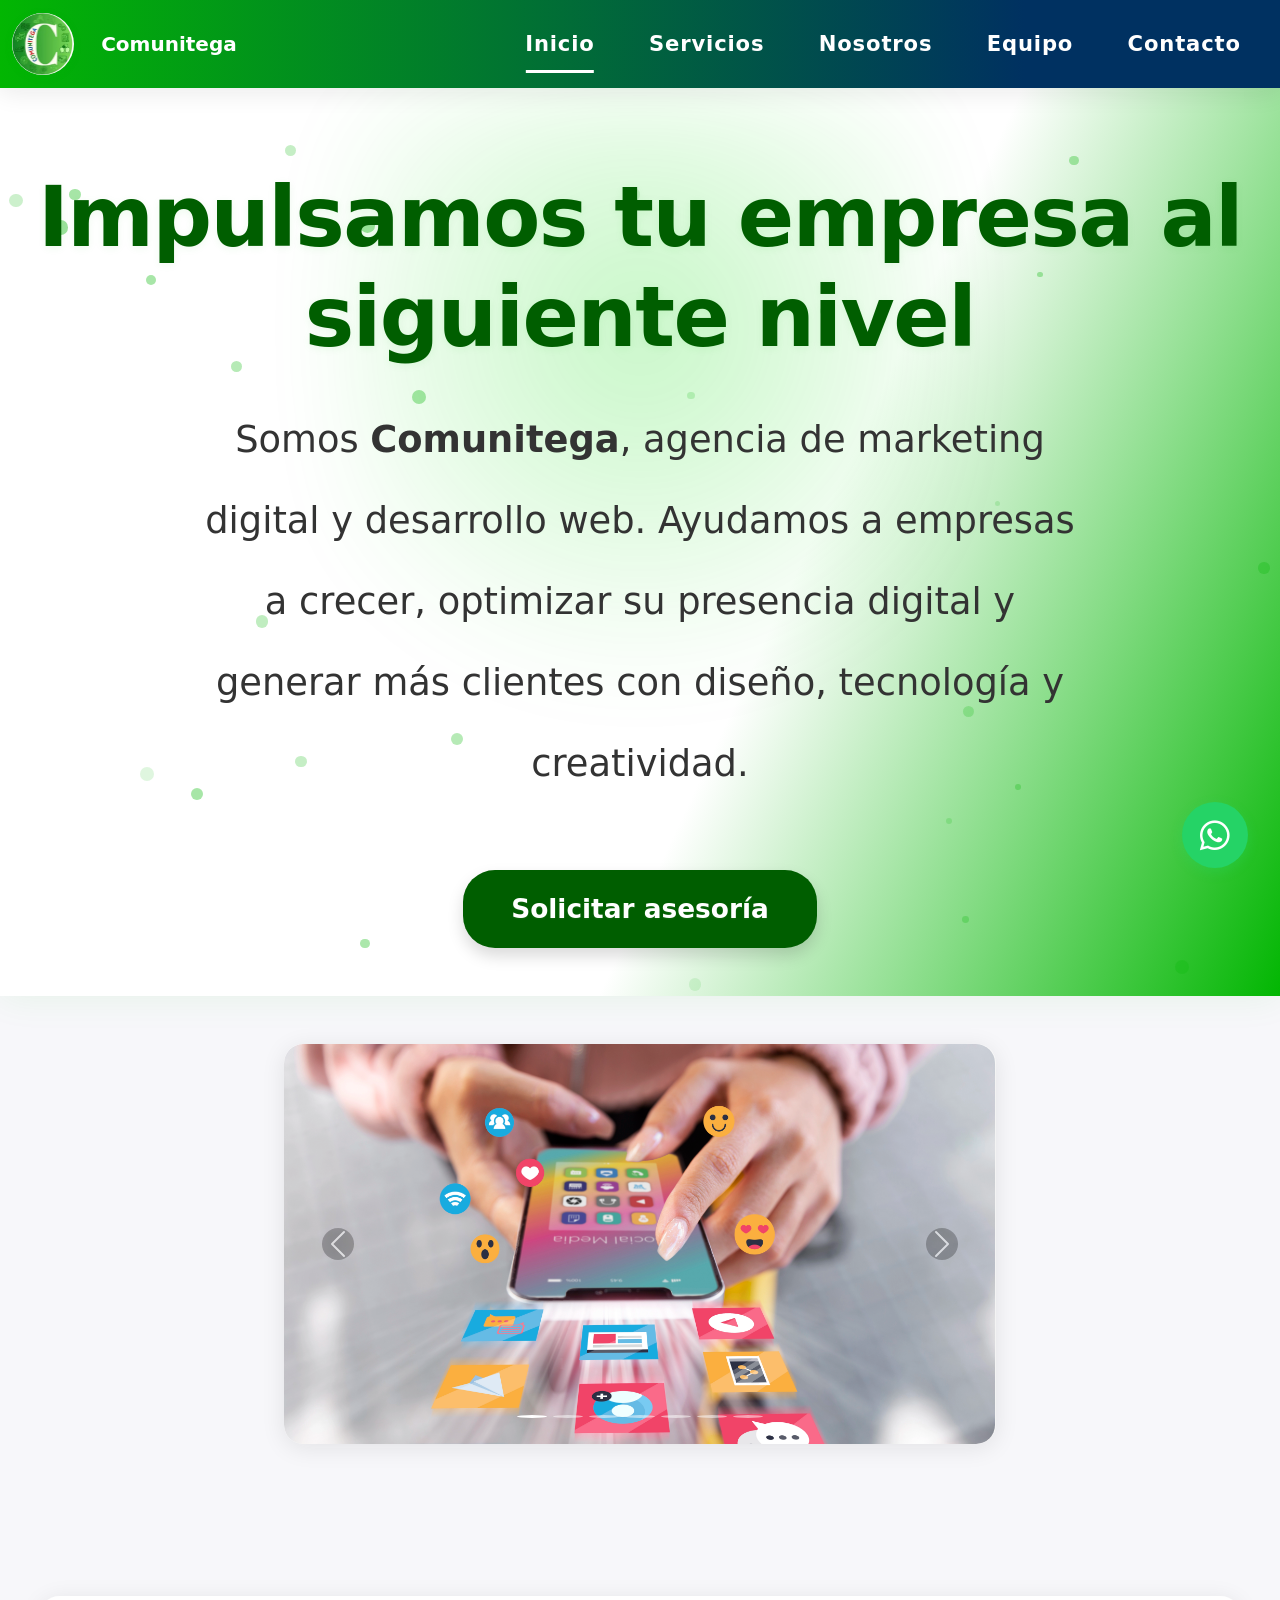
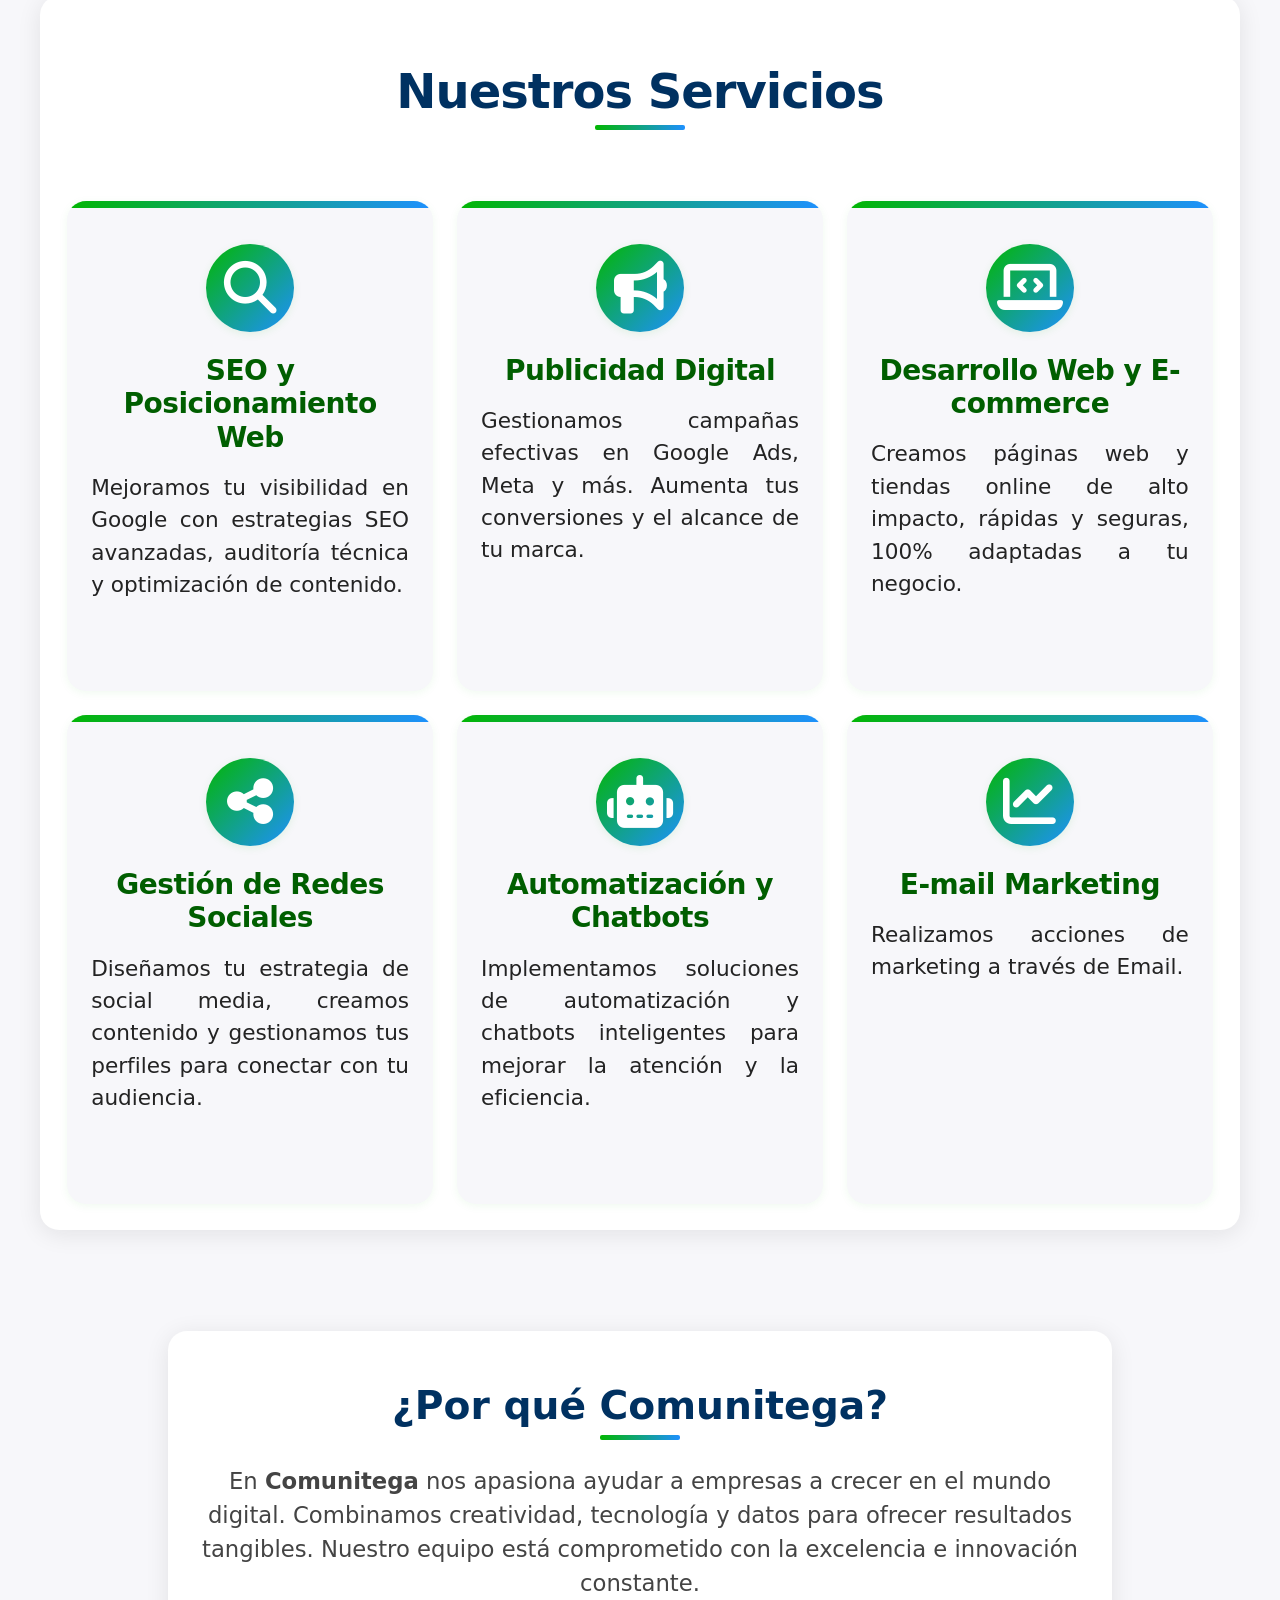
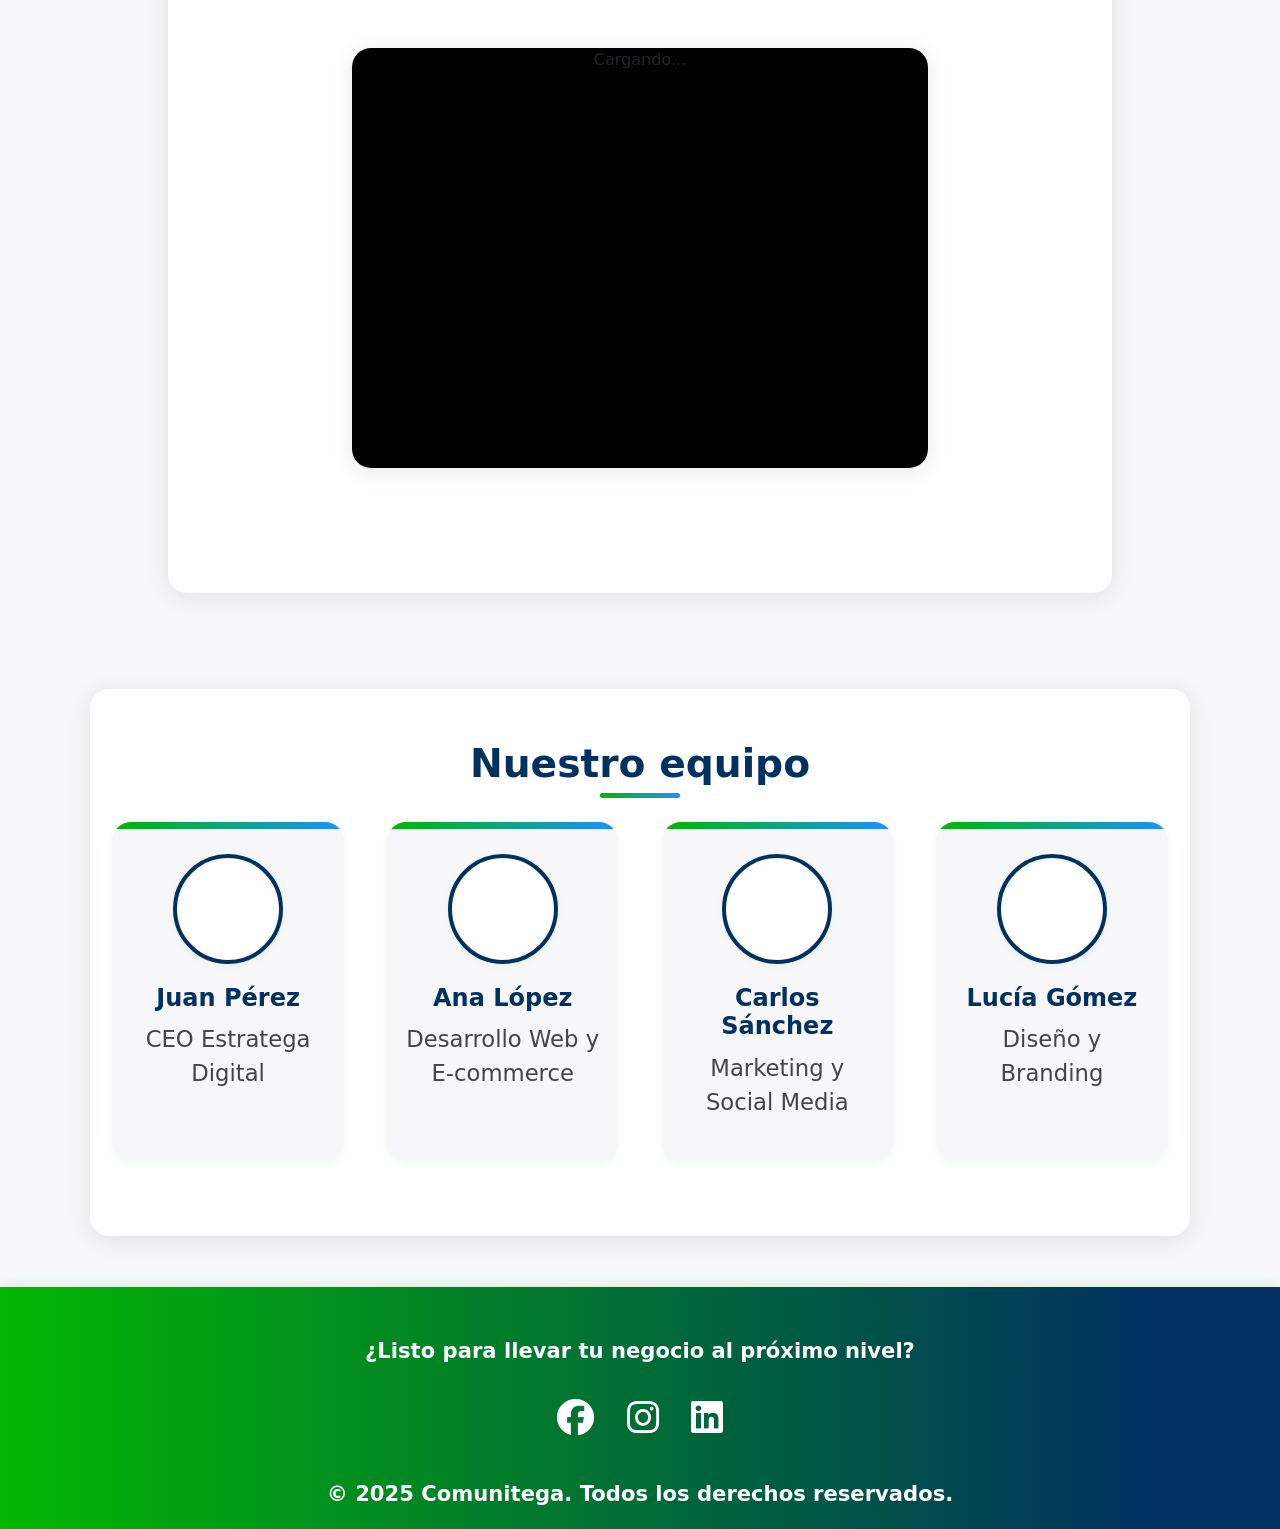
<file: git.html>
<!DOCTYPE html>
<html lang="es">
<head>
  <meta charset="UTF-8">
  <meta name="viewport" content="width=device-width, initial-scale=1.0, viewport-fit=cover">
  <title>Comunitega - Agencia de Marketing Digital</title>
  <meta name="description" content="Comunitega - Impulsa tu empresa al siguiente nivel con servicios profesionales de marketing digital, desarrollo web y e-commerce.">
  <meta name="keywords" content="marketing digital, agencia de marketing, presencia online, SEO, SEM, Desarrollo Web, Redes Sociales, Automatización, Chatbots, E-commerce">
  <meta name="theme-color" content="#02b602">
  <link rel="icon" href="logo_circulo.webp" type="image/webp">

  <!-- Preload de recursos críticos -->
  <link rel="preload" href="https://fonts.googleapis.com/css2?family=Inter:wght@400;600;900&family=Montserrat:wght@500;700&display=swap" as="style" onload="this.onload=null;this.rel='stylesheet'">
  <link rel="preload" href="https://cdn.jsdelivr.net/npm/bootstrap@5.3.3/dist/css/bootstrap.min.css" as="style" onload="this.onload=null;this.rel='stylesheet'">
  <link rel="preload" href="https://cdnjs.cloudflare.com/ajax/libs/font-awesome/6.5.0/css/all.min.css" as="style" onload="this.onload=null;this.rel='stylesheet'">

  <!-- Preconnect a dominios externos -->
  <link rel="preconnect" href="https://fonts.googleapis.com">
  <link rel="preconnect" href="https://fonts.gstatic.com" crossorigin>
  <link rel="preconnect" href="https://cdn.jsdelivr.net">
  <link rel="preconnect" href="https://cdnjs.cloudflare.com">

  <meta name="color-scheme" content="light dark">

  <!-- CSS crítico inline (primera pantalla) -->
  <style>
    :root {
      --verde-super-claro:#eafff3;
      --verde: #02b602;
      --verde-oscuro: #005e00;
      --blanco: #fff;
      --gris: #f7f7fa;
      --negro: #181818;
      --azul: #1e90ff;
      --azul-oscuro: #003161;
      --rojo: #e63946;
      --transition: 0.25s cubic-bezier(.4,0,.2,1);
      --radius: 1.2rem;
      --shadow: 0 4px 24px rgba(24,24,24,0.09);
      --main-font: 'Inter', 'Montserrat', Arial, sans-serif;
    }
    html, body {
      height: 100%;
      margin: 0;
      padding: 0;
      font-family: var(--main-font), Arial, sans-serif;
      color: #181818;
      background: #f7f7fa;
      min-height: 100vh;
      scroll-behavior: smooth;
      -webkit-tap-highlight-color: transparent;
      overscroll-behavior: contain;
    }
    body {
      min-height: 100vh;
      min-height: 100dvh;
      display: flex;
      flex-direction: column;
      /* MÁS GRANDE: base para todo el texto */
      font-size: 1.65rem;
    }
    main {
      flex: 1 0 auto;
      display: flex;
      flex-direction: column;
    }
    .footer {
      background: linear-gradient(90deg, var(--verde), var(--azul-oscuro)90%);
      color: var(--blanco);
      padding: 3rem 1rem 1.2rem 1rem;

      font-size: 1.32rem;
      font-weight: 600;
      text-align: center;
      box-shadow: 0 -2px 12px #02b60222;
      margin-top: auto;
    }
    .navbar {
      background: linear-gradient(90deg, #02b602, #003161 80%);
      box-shadow: 0 4px 24px rgba(24,24,24,0.09);
      padding: 1.3rem 0;
      position: sticky;
      top: 0;
      z-index: 1000;
      transition: all 0.3s cubic-bezier(.4,0,.2,1);
    }
    .navbar.scrolled {
      background: linear-gradient(90deg, var(--verde-oscuro), var(--azul-oscuro) 80%);
      padding: 0.9rem 0;
      box-shadow: 0 4px 24px rgba(24,24,24,0.2);
    }
    .navbar-brand img {
      width: 62px;
      height: 62px;
      border-radius: 50%;
      box-shadow: 0 2px 10px rgba(2,182,2,0.09);
      background: #fff;
      margin-right: 1.2rem;
      transition: transform 0.3s ease;
    }
    .navbar-brand:hover img {
      transform: rotate(15deg) scale(1.05);
    }
    .navbar-nav .nav-link {
      color: var(--blanco) !important;
      font-weight: 800;
      margin: 0 1.2rem;
      letter-spacing: 0.04em;
      border-radius: 0.5rem;
      transition: all 0.3s ease;
      padding: 0.85rem 1.3rem;
      position: relative;

      font-size: 1.32rem;
    }
    .navbar-nav .nav-link::before {
      content: '';
      position: absolute;
      bottom: 0;
      left: 50%;
      transform: translateX(-50%);
      width: 0;
      height: 3px;
      background: var(--blanco);
      transition: all 0.3s ease;
    }
    .navbar-nav .nav-link:hover::before,
    .navbar-nav .nav-link.active::before {
      width: 80%;
    }
    .navbar-nav .nav-link:hover, .navbar-nav .nav-link.active {
      color: var(--blanco) !important;
      background: transparent;
    }
    .navbar-toggler {
      border: none;
      color: var(--blanco);
      font-size: 2.5rem;
      padding: 0.5rem;
    }
    .navbar-toggler:focus {
      box-shadow: none;
    }
    .hero-section {
      display: flex;
      flex-direction: column;
      align-items: center;
      justify-content: center;
      min-height: 60vh;
      text-align: center;
      padding: 5rem 1rem 3rem 1rem;
      background: linear-gradient(115deg, #fff 60%, #02b602 100%);
      position: relative;
      overflow: hidden;
      z-index: 1;
      box-shadow: 0 2px 35px 0 #02b60213;
    }
    .glow-orb {
      position: absolute;
      top: 0; left: 50%;
      width: 600px; height: 600px;
      margin-left: -300px;
      background: radial-gradient(circle at 50% 40%, #02b60280 0%, #02b60200 80%);
      z-index: 0;
      filter: blur(48px) brightness(1.2);
      pointer-events: none;
      opacity: .45;
      animation: orbFloat 8s ease-in-out infinite alternate;
      transition: opacity .3s;
    }
    @keyframes orbFloat {
      0% { transform: translateY(0);}
      100% { transform: translateY(30px);}
    }
    .particles {
      position: absolute;
      top: 0; left: 0;
      width: 100%; height: 100%;
      z-index: 0;
      pointer-events: none;
    }
    .particle {
      position: absolute;
      background: var(--verde);
      border-radius: 50%;
      opacity: 0.3;
      animation: float 15s infinite linear;
    }
    @keyframes float {
      0% { transform: translateY(0) rotate(0deg); opacity: 0.3;}
      50% { opacity: 0.08;}
      100% { transform: translateY(-100vh) rotate(360deg); opacity: 0.3;}
    }
    .hero-section h1 {
      font-size: clamp(3.5rem, 9vw, 5.2rem);
      font-weight: 900;
      color: #005e00;
      margin-bottom: 2rem;
      position: relative;
      z-index: 1;
      letter-spacing: -1.5px;
      text-shadow: 0 2px 8px #02b60212;
      animation: fadeInDown 1s;
    }
    .hero-section p {
      font-size: clamp(1.8rem, 3.5vw, 2.3rem);
      color: #333;
      max-width: 900px;
      margin: 0 auto 2.8rem auto;
      text-align: center;
      line-height: 2.2;
      animation: fadeIn 1.3s;
      position: relative;
      z-index: 1;
    }
    .hero-section .btn-main {
      padding: 1.2rem 3rem;
      font-size: 1.65rem;
      font-weight: 900;
      color: var(--blanco);
      background: var(--verde-oscuro);
      border: none;
      border-radius: 2rem;
      box-shadow: 0 2px 16px #1e90ff33;
      transition: all 0.3s ease;
      margin-top: 1.3rem;
      position: relative;
      z-index: 1;
      overflow: hidden;
      text-shadow: 0 1px 2px rgba(255, 255, 255, 0.067);

    }
    .hero-section .btn-main::before {
      content: '';
      position: absolute;
      top: 0;
      left: -100%;
      width: 100%;
      height: 100%;
      background: linear-gradient(90deg, transparent, rgba(255,255,255,0.2), transparent);
      transition: all 0.5s ease;
    }
    .hero-section .btn-main:hover {
      background: var(--azul-oscuro);
      transform: scale(1.04) translateY(-2px);
      color: var(--blanco);
    }
    .hero-section .btn-main:hover::before {
      left: 100%;
    }
    @media (max-width: 600px) {
      .navbar-brand img { width: 44px; height: 44px;}
      .hero-section { padding-top: 1.3rem; min-height: 40vh; }
      .glow-orb { width: 250px; height: 250px; margin-left: -125px;}
      .hero-section h1 { font-size: 2.5rem;}
      .hero-section p { font-size: 1.25rem;}
      .hero-section .btn-main { font-size: 1.21rem; }

    }

    .carrusel-section {
      max-width: 1200px;
      margin: 5rem auto;
      border-radius: var(--radius);
      box-shadow: var(--shadow);
      overflow: hidden;
      position: relative;
      background: #fff;
    }
    .carousel, .carousel-inner, .carousel-item { height: 400px; min-height: 200px;}
    .carousel-inner { width: 100%; height: 100%; display: flex; align-items: stretch;}
    .carousel-item {
      display: flex;
      align-items: center;
      justify-content: center;
      height: 100%;
      transition: transform 0.6s ease, opacity 0.6s ease;
    }
    .carousel-item img {
      width: 100%; height: 100%; max-width: 100%;
      object-fit: cover; object-position: center;
      border-radius: var(--radius);
      box-shadow: 0 4px 16px rgba(24, 24, 24, 0.1);
      display: block;
      aspect-ratio: 16/9;
      background: #f6f6f6;
      will-change: transform;
    }
    @media (max-width: 991px) {
      .carrusel-section { max-width: 95vw; margin: 2.5rem auto;}
      .carousel, .carousel-inner, .carousel-item { height: 250px;}
      .carousel-item img { aspect-ratio: 16/9;}
    }
    @media (max-width: 600px) {
      .carrusel-section { max-width: 100vw; margin: 1.2rem 0.2rem; border-radius: 0.7rem;}
      .carousel, .carousel-inner, .carousel-item { height: 170px; min-height: 100px;}
      .carousel-item img { aspect-ratio: 16/9; border-radius: 0.7rem;}
    }
    .carousel-control-prev-icon, .carousel-control-next-icon {
      background-color: rgba(0,0,0,0.5);
      border-radius: 50%; width: 40px; height: 40px;
      transition: all 0.3s ease;
    }
    .carousel-control-prev-icon:hover, .carousel-control-next-icon:hover {
      background-color: var(--verde);
      transform: scale(1.1);
    }
    .carousel-indicators [data-bs-target] {
      background-color: var(--verde);
      width: 12px; height: 12px; border-radius: 50%; margin: 0 6px; border: none;
    }
    .carousel-indicators .active {
      animation: indicatorPulse 1.4s infinite;
    }
    @keyframes indicatorPulse {
      0%,100% { box-shadow: 0 0 0 0 #02b60285;}
      60% { box-shadow: 0 0 0 8px #02b60222;}
    }

    /* Sección Servicios */
    .servicios-section {
      background: var(--blanco);
      border-radius: var(--radius);
      box-shadow: var(--shadow);
      padding: 4.2rem 1.7rem 2.8rem 1.7rem;
      margin: 4.5rem auto 3.5rem auto;
      max-width: 1200px;
      animation: fadeInUp 1.1s;
      position: relative;
      text-align: center;
    }
    .servicios-title {
      color: var(--azul-oscuro);
      font-size: 3rem;
      font-weight: 900;
      text-align: center;
      margin-bottom: 3.2rem;
      letter-spacing: -1px;
      position: relative;
      display: inline-block;
      margin-left: auto;
      margin-right: auto;
      padding-bottom: 0.6rem;
    }
    .servicios-title::after {
      content: '';
      position: absolute;
      bottom: 0;
      left: 50%;
      transform: translateX(-50%);
      width: 90px;
      height: 5px;
      background: linear-gradient(90deg, var(--verde), var(--azul));
      border-radius: 2px;
    }
    .servicio-card {
      background: var(--gris);
      border-radius: var(--radius);
      box-shadow: 0 2px 10px #02b60210;
      padding: 2.7rem 1.5rem 2.2rem 1.5rem;
      text-align: center;
      margin: 1.2rem 0;
      transition: all 0.3s ease;
      height: 100%;
      display: flex;
      flex-direction: column;
      justify-content: flex-start;
      align-items: center;
      position: relative;
      overflow: hidden;
    }
    .servicio-card::before {
      content: '';
      position: absolute;
      top: 0; left: 0; width: 100%; height: 7px;
      background: linear-gradient(90deg, var(--verde), var(--azul));
      transition: all 0.3s ease;
    }
    .servicio-card:hover {
      background: var(--blanco);
      transform: translateY(-8px) scale(1.055);
      box-shadow: 0 8px 32px #005e0033;
    }
    .servicio-card:hover::before { height: 10px;}
    .servicio-icon {
      font-size: 3.3rem;
      width: 88px; height: 88px;
      display: flex; align-items: center; justify-content: center;
      background: linear-gradient(135deg, var(--verde), var(--azul));
      color: var(--blanco);
      border-radius: 50%;
      margin-bottom: 1.35rem;
      box-shadow: 0 2px 8px #02b60218;
      transition: all 0.3s ease;
    }
    .servicio-card:hover .servicio-icon {
      background: var(--azul-oscuro);
      color: var(--verde);
      transform: rotateY(180deg);
    }
    .servicio-card h3 {
      font-size: 1.75rem;
      font-weight: 900;
      color: var(--verde-oscuro);
      margin-bottom: 1.1rem;
      letter-spacing: -0.5px;
    }
    .servicio-card p {
      color: #232323;
      font-size: 1.35rem;
      text-align: justify;
      flex-grow: 1;
      font-weight: 500;
    }
    /* About/Equipo/Video */
    .about-section, .equipo-section {
      background: var(--blanco);
      border-radius: var(--radius);
      box-shadow: var(--shadow);
      padding: 3.2rem 1.4rem 2.4rem 1.4rem;
      max-width: 1100px;
      margin: 2.8rem auto 3.2rem auto;
      text-align: center;
      animation: fadeInUp 1.2s;
    }
    .about-section h2, .equipo-title {
      color: var(--azul-oscuro);
      font-size: 2.45rem;
      font-weight: 900;
      margin-bottom: 1.5rem;
      position: relative;
      display: inline-block;
      padding-bottom: 0.7rem;
    }
    .about-section h2::after, .equipo-title::after {
      content: '';
      position: absolute;
      bottom: 0;
      left: 50%;
      transform: translateX(-50%);
      width: 80px;
      height: 5px;
      background: linear-gradient(90deg, var(--verde), var(--azul));
      border-radius: 2px;
    }
    .about-section p, .equipo-card p {
      font-size: 1.42rem;
      color: #444;
      margin-bottom: 0.8rem;
      max-width: 900px;
      margin-left: auto;
      margin-right: auto;
      text-align: center;
    }
    .equipo-container {
      display: flex;
      flex-wrap: wrap;
      gap: 2.7rem;
      justify-content: center;
      align-items: stretch;
    }
    .equipo-card {
      flex: 1 1 200px;
      height: 340px;
      min-width: 180px;
      max-width: 240px;
      background: var(--gris);
      border-radius: var(--radius);
      box-shadow: 0 2px 10px #02b60210;
      padding: 2rem 1.2rem 1.6rem 1.2rem;
      margin-bottom: 2.2rem;
      text-align: center;
      transition: all 0.3s ease;
      display: flex;
      flex-direction: column;
      align-items: center;
      position: relative;
      overflow: hidden;
    }
    .equipo-card::before {
      content: '';
      position: absolute;
      top: 0; left: 0; width: 100%; height: 7px;
      background: linear-gradient(90deg, var(--verde), var(--azul));
      transition: all 0.3s ease;
    }
    .equipo-card:hover {
      background: var(--verde-super-claro);
      transform: scale(1.09);
      box-shadow: 0 8px 32px var(--verde);
      color: var(--blanco);
    }
    .equipo-card:hover::before { height: 13px;}
    .imagen-trabajador {
      position: relative;
      width: 110px; height: 110px;
      margin-bottom: 1.2rem;
    }
    .imagen-trabajador img {
      width: 100%; height: 100%; object-fit: cover;
      border-radius: 50%;
      border: 4px solid var(--azul-oscuro);
      box-shadow: 0 2px 8px #02b60210;
      background: var(--blanco);
      transition: all 0.3s ease;
    }
    .equipo-card:hover .imagen-trabajador img {
      border-color: var(--verde);
      transform: scale(1.13);
    }
    .equipo-card h3 {
      font-size: 1.5rem; font-weight: 900;
      color: var(--azul-oscuro); margin-bottom: 0.6rem;
    }

    .footer .footer-social {
      margin-top: 1.5rem;
      margin-bottom: 2rem;
    }
    .footer .footer-social a {
      margin: 0 0.8rem;
      display: inline-block;
      color: var(--blanco);
      font-size: 2.3rem;
      transition: all 0.3s ease;
      position: relative;
    }
    .footer .footer-social a:hover {
      color: var(--azul);
      transform: scale(1.23) rotate(-7deg);
    }
    @keyframes fadeInDown { from { opacity: 0; transform: translateY(-45px);} to { opacity: 1; transform: translateY(0);} }
    @keyframes fadeInUp { from { opacity: 0; transform: translateY(45px);} to { opacity: 1; transform: translateY(0);} }
    @keyframes fadeIn { from { opacity: 0;} to { opacity: 1;} }
    @media (max-width: 991px) {
      .hero-section { padding: 2.9rem 0.9rem 1.4rem 0.9rem; }
      .servicios-section, .about-section, .equipo-section {
        padding: 2.5rem 0.6rem 1.5rem 0.6rem;
        margin: 2.3rem 0.6rem;
      }
      .equipo-container { gap: 1.5rem; }
      .equipo-card { min-width: 130px; max-width: 180px; padding: 1.3rem 0.65rem; height: 240px; }
      .imagen-trabajador { width: 66px; height: 66px;}
      .servicios-title { font-size: 2rem;}
      .servicio-card h3 { font-size: 1.23rem;}
      .servicio-card p { font-size: 1rem;}
    }

    @media (max-width: 600px) {
      .hero-section h1 {font-size: 3rem;}
      .hero-section p {font-size: 1.5rem;}
      .servicios-section, .about-section, .equipo-section { padding: 1.4rem 0.2rem; }
      .equipo-card { min-width: 105px; max-width: 130px; padding: 1rem 0.2rem; height: 210px; }
      .imagen-trabajador { width: 52px; height: 52px; }
      .footer { font-size: 1.14rem; padding: 1.7rem 0.2rem; }
      .footer .footer-social a { font-size: 1.36rem; }
      .servicio-icon { width: 62px; height: 62px; font-size: 2.1rem; }
      .servicio-card h3 { font-size: 2rem;}
      .servicio-card p { font-size: 1.405rem;}
      .servicios-title { font-size: 2.75rem;}
      .about-section h2, .equipo-title { font-size: 2.25rem;}
      .equipo-card p {font-size: 1.205rem;}
    }
    ::-webkit-scrollbar { width: 10px; background: transparent;}
    ::-webkit-scrollbar-thumb { background: linear-gradient(to top, var(--verde), var(--azul-oscuro)); border-radius: 5px;}
    ::selection { background: var(--verde); color: var(--blanco);}
    .video-container {
      max-width: 800px;
      margin: 2.4rem auto;
      border-radius: var(--radius);
      overflow: hidden;
      box-shadow: var(--shadow);
      position: relative;
    }
    .video-container iframe {
      width: 100%;
      height: 390px;
    }
  .responsive-video-container {
    width: 100%;
    aspect-ratio: 16 / 9;
    background: #000;
    border-radius: var(--radius, 1.2rem);
    box-shadow: var(--shadow, 0 4px 24px rgba(24,24,24,0.09));
    position: relative;
    overflow: hidden;
    min-height: 420px;
    max-width: 1300px; 
    margin: 2.2rem auto 2.4rem auto;
    display: flex;
    align-items: center;
    justify-content: center;
}
.responsive-video-container iframe,
.responsive-video-container > div {
  position: absolute;
  top: 0; left: 0;
  width: 100%; height: 100%;
  border: 0;
}
@media (max-width: 991px) {
  .responsive-video-container {
    max-width: 98vw;
    min-height: 160px;
  }
}
@media (max-width: 600px) {
  .responsive-video-container {
    max-width: 100vw;
    min-height: 120px;
    border-radius: 0.7rem;
  }
}
    @media (min-width: 768px) {
      .video-container iframe {
        height: 540px;
      }
    }
    /* Botón flotante de WhatsApp */
    .whatsapp-float {
      position: fixed; bottom: 32px; right: 32px;
      width: 66px; height: 66px;
      background-color: #25D366;
      color: #FFF;
      border-radius: 50%;
      text-align: center;
      font-size: 34px;
      box-shadow: 0 4px 12px rgba(37, 211, 102, 0.3);
      z-index: 100;
      display: flex; align-items: center; justify-content: center;
      transition: all 0.3s ease;
      animation: pulse 2s infinite;
    }
    .whatsapp-float:hover {
      transform: scale(1.13);
      box-shadow: 0 6px 16px rgba(37, 211, 102, 0.4);
    }
    @keyframes pulse {
      0% { box-shadow: 0 0 0 0 rgba(37, 211, 102, 0.7);}
      70% { box-shadow: 0 0 0 18px rgba(37, 211, 102, 0);}
      100% { box-shadow: 0 0 0 0 rgba(37, 211, 102, 0);}
    }
    @media (max-width: 600px) {
      .whatsapp-float {
        width: 53px; height: 53px; font-size: 26px; bottom: 17px; right: 17px;
      }
    }

    /* NUEVO: Barra de progreso de scroll */
    #scroll-progress {
      position: fixed;
      top: 0; left: 0; z-index: 1200;
      width: 0; height: 7px;
      background: linear-gradient(90deg, var(--verde), var(--azul));
      transition: width 0.2s cubic-bezier(.4,0,.2,1);
      pointer-events: none;
    }
    
  </style>
  <!-- CSS asíncrono para el resto -->
  <noscript id="deferred-styles">
    <link href="https://fonts.googleapis.com/css2?family=Inter:wght@400;600;900&family=Montserrat:wght@500;700&display=swap" rel="stylesheet">
    <link rel="stylesheet" href="https://cdn.jsdelivr.net/npm/bootstrap@5.3.3/dist/css/bootstrap.min.css">
    <link rel="stylesheet" href="https://cdnjs.cloudflare.com/ajax/libs/font-awesome/6.5.0/css/all.min.css">
  </noscript>
</head>
<body>
  <!-- Barra de progreso scroll -->
  <div id="scroll-progress"></div>
  <main>
    <!-- NAVBAR -->
    <nav class="navbar navbar-expand-lg navbar-dark" aria-label="Main navigation">
      <div class="container-fluid">
        <a class="navbar-brand d-flex align-items-center" href="#">
          <img src="logo_circulo.webp" alt="Logo Comunitega" width="56" height="56" loading="lazy" decoding="async">
          <span class="fw-bold ms-2">Comunitega</span>
        </a>
        <button class="navbar-toggler" type="button" data-bs-toggle="collapse" data-bs-target="#navMenu" aria-controls="navMenu" aria-expanded="false" aria-label="Menú">
          <span class="navbar-toggler-icon"></span>
        </button>
        <div class="collapse navbar-collapse justify-content-end" id="navMenu">
          <ul class="navbar-nav mb-2 mb-lg-0">
            <li class="nav-item"><a class="nav-link active" href="#">Inicio</a></li>
            <li class="nav-item"><a class="nav-link" href="#servicios">Servicios</a></li>
            <li class="nav-item"><a class="nav-link" href="#about">Nosotros</a></li>
            <li class="nav-item"><a class="nav-link" href="#equipo">Equipo</a></li>
            <li class="nav-item"><a class="nav-link" href="#contacto">Contacto</a></li>
          </ul>
        </div>
      </div>
    </nav>
    <!-- HERO -->
    <section class="hero-section position-relative">
      <div class="glow-orb"></div>
      <div class="particles" id="particles"></div>
      <h1>Impulsamos tu empresa al siguiente nivel</h1>
      <p>
        Somos <strong>Comunitega</strong>, agencia de marketing digital y desarrollo web. Ayudamos a empresas a crecer, optimizar su presencia digital y generar más clientes con diseño, tecnología y creatividad.
      </p>
      <a href="#contacto" class="btn btn-main shadow">Solicitar asesoría</a>
    </section>
    <!-- CARRUSEL -->
    <section class="carrusel-section mt-5">
      <div id="carruselImagenes" class="carousel slide" data-bs-ride="carousel" data-bs-interval="5000">
        <!-- Indicadores -->
        <div class="carousel-indicators">
          <button type="button" data-bs-target="#carruselImagenes" data-bs-slide-to="0" class="active" aria-current="true" aria-label="Slide 1"></button>
          <button type="button" data-bs-target="#carruselImagenes" data-bs-slide-to="1" aria-label="Slide 2"></button>
          <button type="button" data-bs-target="#carruselImagenes" data-bs-slide-to="2" aria-label="Slide 3"></button>
          <button type="button" data-bs-target="#carruselImagenes" data-bs-slide-to="3" aria-label="Slide 4"></button>
          <button type="button" data-bs-target="#carruselImagenes" data-bs-slide-to="4" aria-label="Slide 5"></button>
          <button type="button" data-bs-target="#carruselImagenes" data-bs-slide-to="5" aria-label="Slide 6"></button>
          <button type="button" data-bs-target="#carruselImagenes" data-bs-slide-to="6" aria-label="Slide 7"></button>
        </div>
        <div class="carousel-inner">
          <div class="carousel-item active">
            <img src="img git/redes.webp" class="d-block" alt="Imagen 1" loading="lazy" decoding="async">
          </div>
          <div class="carousel-item">
            <img src="img git/marketing-digital.webp" class="d-block" alt="Imagen 2" loading="lazy" decoding="async">
          </div>
          <div class="carousel-item">
            <img src="img git/SEO.webp" class="d-block" alt="Imagen 3" loading="lazy" decoding="async">
          </div>
          <div class="carousel-item">
            <img src="img git/em.webp" class="d-block" alt="Imagen 4" loading="lazy" decoding="async">
          </div>
          <div class="carousel-item">
            <img src="img git/e-commerce.webp" class="d-block" alt="Imagen 5" loading="lazy" decoding="async">
          </div>
          <div class="carousel-item">
            <img src="img git/chatbot.webp" class="d-block" alt="Imagen 6" loading="lazy" decoding="async">
          </div>
          <div class="carousel-item">
            <img src="img git/desarrollo web.webp" class="d-block" alt="Imagen 7" loading="lazy" decoding="async">
          </div>
        </div>
        <button class="carousel-control-prev" type="button" data-bs-target="#carruselImagenes" data-bs-slide="prev">
          <span class="carousel-control-prev-icon" aria-hidden="true"></span>
          <span class="visually-hidden">Anterior</span>
        </button>
        <button class="carousel-control-next" type="button" data-bs-target="#carruselImagenes" data-bs-slide="next">
          <span class="carousel-control-next-icon" aria-hidden="true"></span>
          <span class="visually-hidden">Siguiente</span>
        </button>
      </div>
    </section>
    <!-- SERVICIOS -->
    <section class="servicios-section" id="servicios">
      <h2 class="servicios-title">Nuestros Servicios</h2>
      <div class="row row-cols-1 row-cols-md-3 g-4">
        <div class="col d-flex">
          <div class="servicio-card w-100">
            <div class="servicio-icon"><i class="fas fa-search"></i></div>
            <h3>SEO y Posicionamiento Web</h3>
            <p>Mejoramos tu visibilidad en Google con estrategias SEO avanzadas, auditoría técnica y optimización de contenido.</p>
          </div>
        </div>
        <div class="col d-flex">
          <div class="servicio-card w-100">
            <div class="servicio-icon"><i class="fas fa-bullhorn"></i></div>
            <h3>Publicidad Digital</h3>
            <p>Gestionamos campañas efectivas en Google Ads, Meta y más. Aumenta tus conversiones y el alcance de tu marca.</p>
          </div>
        </div>
        <div class="col d-flex">
          <div class="servicio-card w-100">
            <div class="servicio-icon"><i class="fas fa-laptop-code"></i></div>
            <h3>Desarrollo Web y E-commerce</h3>
            <p>Creamos páginas web y tiendas online de alto impacto, rápidas y seguras, 100% adaptadas a tu negocio.</p>
          </div>
        </div>
        <div class="col d-flex">
          <div class="servicio-card w-100">
            <div class="servicio-icon"><i class="fas fa-share-alt"></i></div>
            <h3>Gestión de Redes Sociales</h3>
            <p>Diseñamos tu estrategia de social media, creamos contenido y gestionamos tus perfiles para conectar con tu audiencia.</p>
          </div>
        </div>
        <div class="col d-flex">
          <div class="servicio-card w-100">
            <div class="servicio-icon"><i class="fas fa-robot"></i></div>
            <h3>Automatización y Chatbots</h3>
            <p>Implementamos soluciones de automatización y chatbots inteligentes para mejorar la atención y la eficiencia.</p>
          </div>
        </div>
        <div class="col d-flex">
          <div class="servicio-card w-100">
            <div class="servicio-icon"><i class="fas fa-chart-line"></i></div>
            <h3>E-mail Marketing</h3>
            <p>Realizamos acciones de marketing a través de Email.</p>
          </div>
        </div>
      </div>
    </section>
    <!-- ABOUT -->
    <section class="about-section" id="about">
      <h2>¿Por qué Comunitega?</h2>
      <p>
        En <b>Comunitega</b> nos apasiona ayudar a empresas a crecer en el mundo digital. Combinamos creatividad, tecnología y datos para ofrecer resultados tangibles. Nuestro equipo está comprometido con la excelencia e innovación constante.
      </p>
      <div class="container-fluid mb-5">
        <div class="row justify-content-center">
          <div class="col-12 col-md-10 col-lg-9 col-xl-8">
            <div class="responsive-video-container">
              <div id="loader" class="text-center">Cargando...</div>
              <div id="player"></div>
            </div>
          </div>
        </div>
      </div>
    </section>
    <!-- EQUIPO -->
    <section class="equipo-section" id="equipo">
      <h2 class="equipo-title">Nuestro equipo</h2>
      <div class="equipo-container">
        <div class="equipo-card">
          <div class="imagen-trabajador"><img src="imagen-trabajador.webp" alt="Juan Pérez, CEO" loading="lazy" width="90" height="90" decoding="async"></div>
          <h3>Juan Pérez</h3>
          <p>CEO  Estratega Digital</p>
        </div>
        <div class="equipo-card">
          <div class="imagen-trabajador"><img src="imagen-trabajador.webp" alt="Ana López, Desarrolladora" loading="lazy" width="90" height="90" decoding="async"></div>
          <h3>Ana López</h3>
          <p>Desarrollo Web y E-commerce</p>
        </div>
        <div class="equipo-card">
          <div class="imagen-trabajador"><img src="imagen-trabajador.webp" alt="Carlos Sánchez, Marketing" loading="lazy" width="90" height="90" decoding="async"></div>
          <h3>Carlos Sánchez</h3>
          <p>Marketing y Social Media</p>
        </div>
        <div class="equipo-card">
          <div class="imagen-trabajador"><img src="imagen-trabajador.webp" alt="Lucía Gómez, Diseño" loading="lazy" width="90" height="90" decoding="async"></div>
          <h3>Lucía Gómez</h3>
          <p>Diseño y Branding</p>
        </div>
      </div>
    </section>
  </main>
  <!-- CONTACTO/FOOTER -->
  <footer class="footer" id="contacto">
    <p class="mb-2">¿Listo para llevar tu negocio al próximo nivel?</p>
    <div class="footer-social">
      <a href="https://facebook.com/" target="_blank" aria-label="Facebook" rel="noopener"><i class="fab fa-facebook"></i></a>
      <a href="https://instagram.com/" target="_blank" aria-label="Instagram" rel="noopener"><i class="fab fa-instagram"></i></a>
      <a href="https://linkedin.com/" target="_blank" aria-label="LinkedIn" rel="noopener"><i class="fab fa-linkedin"></i></a>
    </div>
    <p class="mt-2 mb-0">&copy; 2025 Comunitega. Todos los derechos reservados.</p>
  </footer>
  <!-- Botón flotante de WhatsApp -->
  <a style="text-decoration: none;" href="https://wa.me/" class="whatsapp-float" target="_blank" rel="noopener" aria-label="Contactar por WhatsApp">
    <i class="fab fa-whatsapp"></i>
  </a>

  <!-- Scripts optimizados -->
  <script>
    // Lazy load de estilos diferidos para mejorar el rendimiento
    var loadDeferredStyles = function() {
      var addStylesNode = document.getElementById("deferred-styles");
      if (!addStylesNode) return;
      var replacement = document.createElement("div");
      replacement.innerHTML = addStylesNode.textContent;
      document.body.appendChild(replacement);
      addStylesNode.parentElement.removeChild(addStylesNode);
    };
    var raf = window.requestAnimationFrame || window.mozRequestAnimationFrame ||
              window.webkitRequestAnimationFrame || window.msRequestAnimationFrame;
    if (raf) raf(function() { window.setTimeout(loadDeferredStyles, 0); });
    else window.addEventListener('load', loadDeferredStyles);

    // Barra de progreso de scroll
    window.addEventListener('scroll', function() {
      const navbar = document.querySelector('.navbar');
      if (window.scrollY > 50) {
        navbar.classList.add('scrolled');
      } else {
        navbar.classList.remove('scrolled');
      }
      // Scroll progress bar
      const progressBar = document.getElementById('scroll-progress');
      const scrollHeight = document.documentElement.scrollHeight - window.innerHeight;
      const scrolled = (window.scrollY / scrollHeight) * 100;
      progressBar.style.width = scrolled + "%";
    });

    // Crear partículas para el efecto moderno
    function createParticles() {
      const particlesContainer = document.getElementById('particles');
      if (!particlesContainer) return;
      particlesContainer.innerHTML = '';
      const particleCount = window.innerWidth < 600 ? 20 : 30;
      for (let i = 0; i < particleCount; i++) {
        const particle = document.createElement('div');
        particle.classList.add('particle');
        const size = Math.random() * 10 + 5;
        particle.style.width = `${size}px`;
        particle.style.height = `${size}px`;
        particle.style.left = `${Math.random() * 100}%`;
        particle.style.top = `${Math.random() * 100}%`;
        particle.style.opacity = Math.random() * 0.3 + 0.1;
        const duration = Math.random() * 10 + 10;
        particle.style.animationDuration = `${duration}s`;
        particle.style.animationDelay = `${Math.random() * 5}s`;
        particlesContainer.appendChild(particle);
      }
    }
    window.addEventListener('resize', function() {
      createParticles();
    });

    // Lazy load YouTube solo cuando es visible
    let ytLoaded = false;
    function loadYouTubeScript() {
      if (ytLoaded) return;
      ytLoaded = true;
      const tag = document.createElement('script');
      tag.src = "https://www.youtube.com/iframe_api";
      document.body.appendChild(tag);
    }
    function onYouTubeIframeAPIReady() {
      new YT.Player("player", {
        videoId: "oe6v4AVf4FM",
        width: "100%",
        height: "100%",
        playerVars: {
          enablejsapi: 1,
          origin: window.location.origin,
          cookie: "none",
          modestbranding: 1,
          rel: 0,
          showinfo: 0
        },
        events: {
          onReady: function() {
            var loader = document.getElementById(loader);
            if (loader) {
              loader.style.display = 'none';
            }
          }
        }
      });
    }

    document.addEventListener("DOMContentLoaded", function() {
      createParticles();
      const observer = new IntersectionObserver(entries => {
        if (entries[0].isIntersecting) {
          loadYouTubeScript();
          observer.unobserve(entries[0].target);
        }
      }, { rootMargin: "50px" });
      const playerElement = document.getElementById("player");
      if (playerElement) {
        observer.observe(playerElement);
      }
    });

    window.onYouTubeIframeAPIReady = onYouTubeIframeAPIReady;
  </script>
  <!-- Bootstrap JS con defer -->
  <script src="https://cdn.jsdelivr.net/npm/bootstrap@5.3.3/dist/js/bootstrap.bundle.min.js" defer></script>
</body>
</html>
</file>
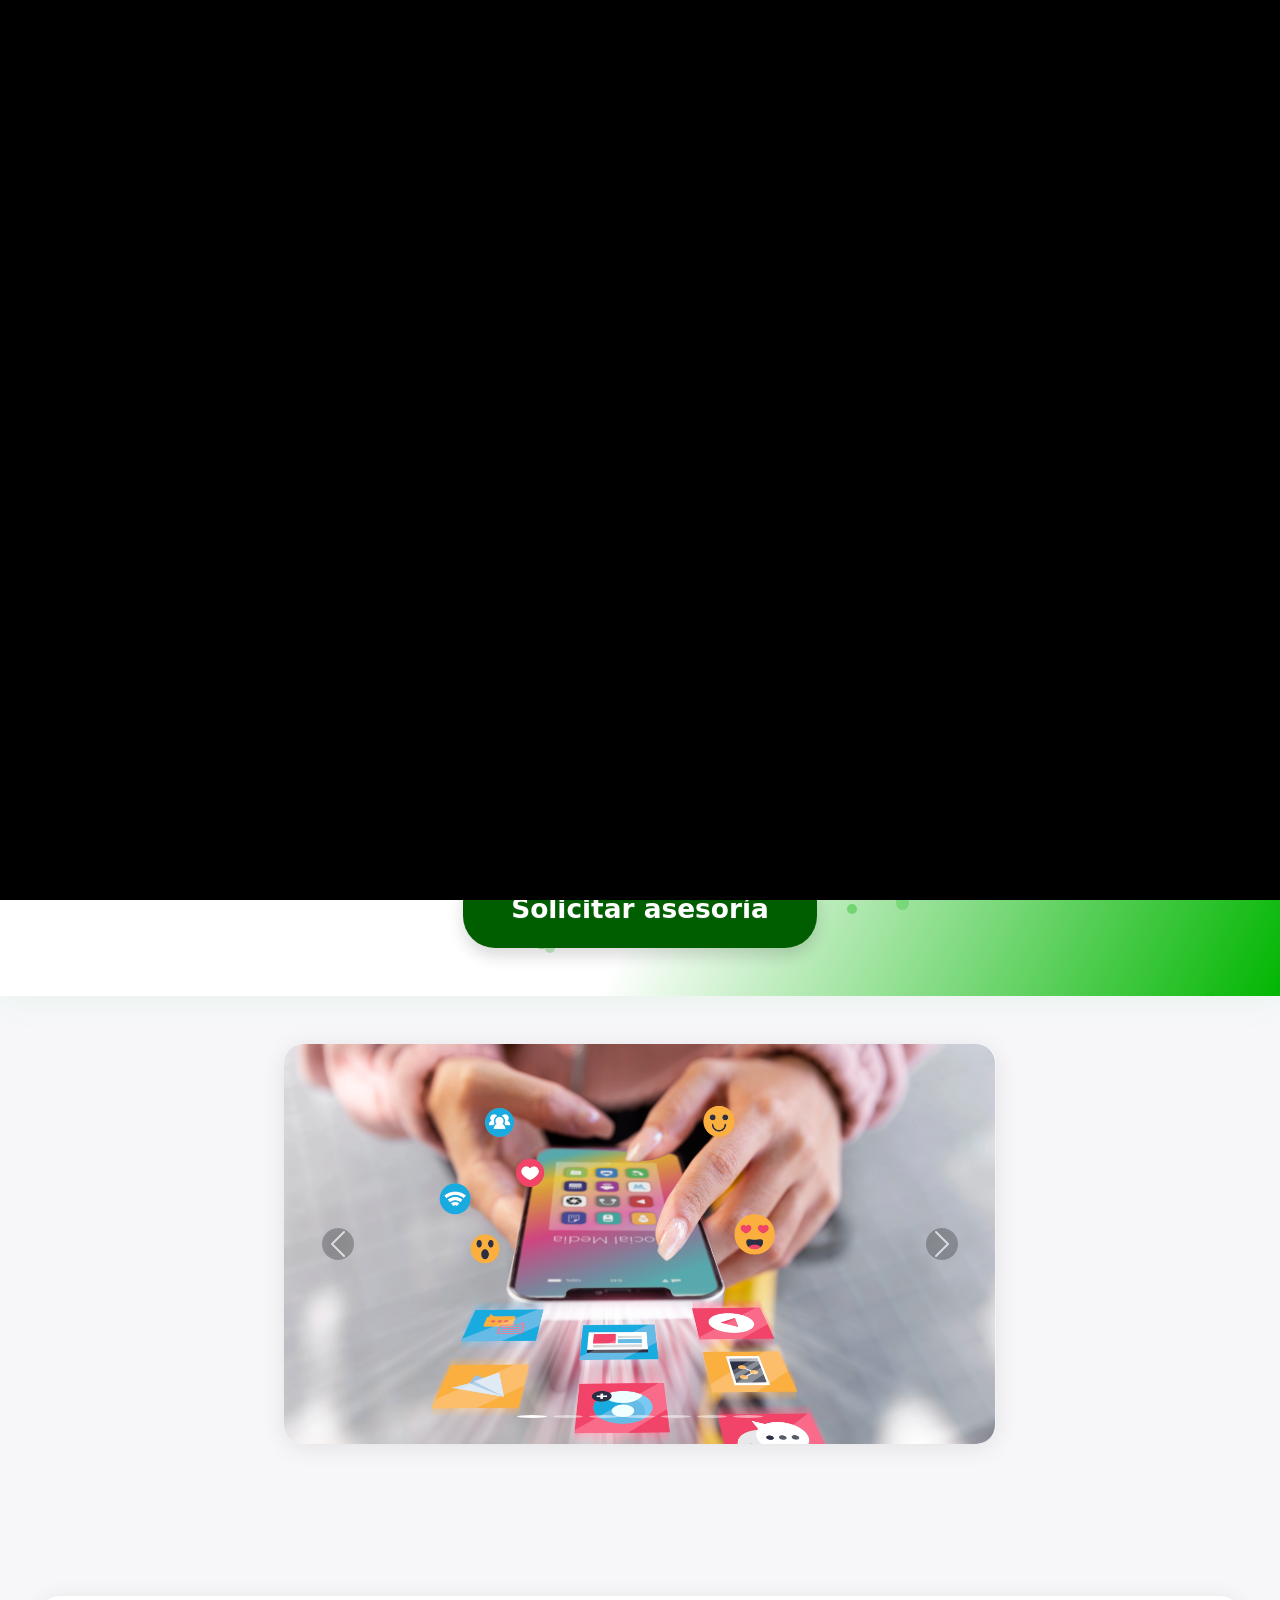
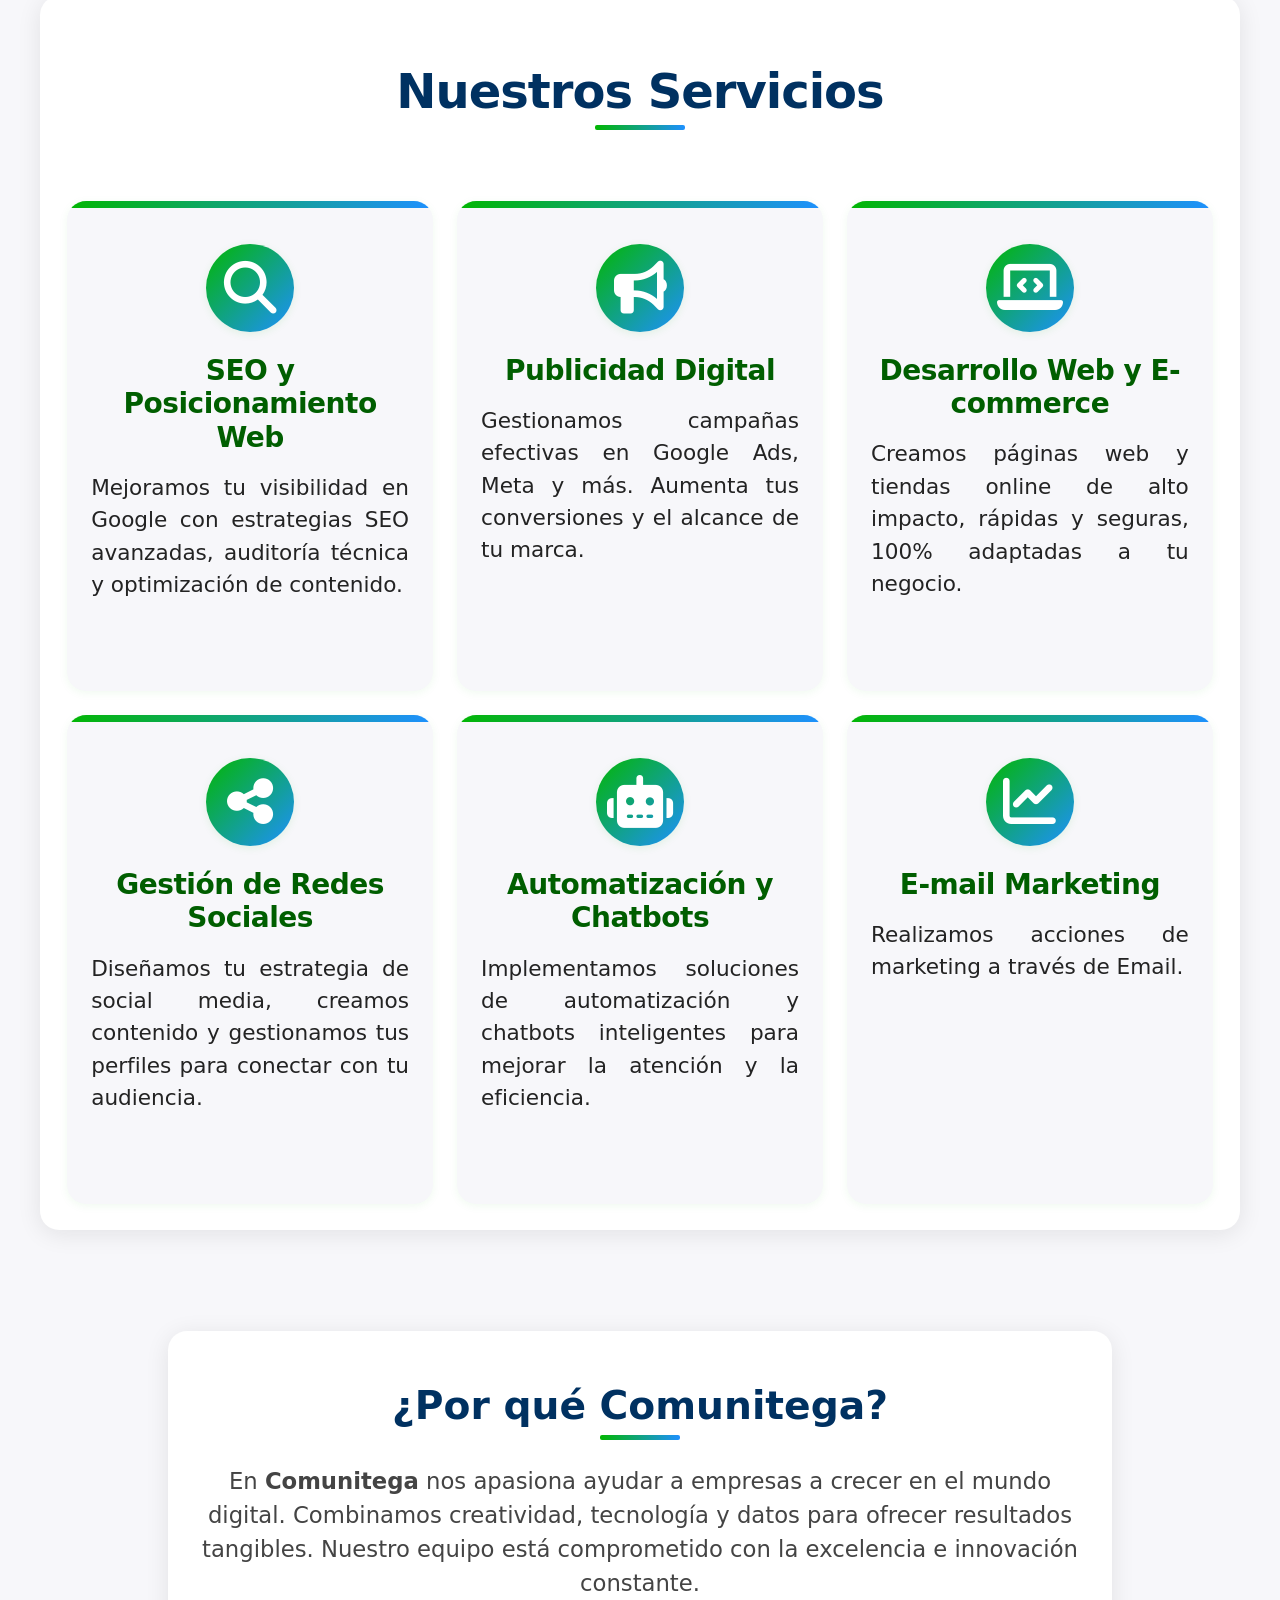
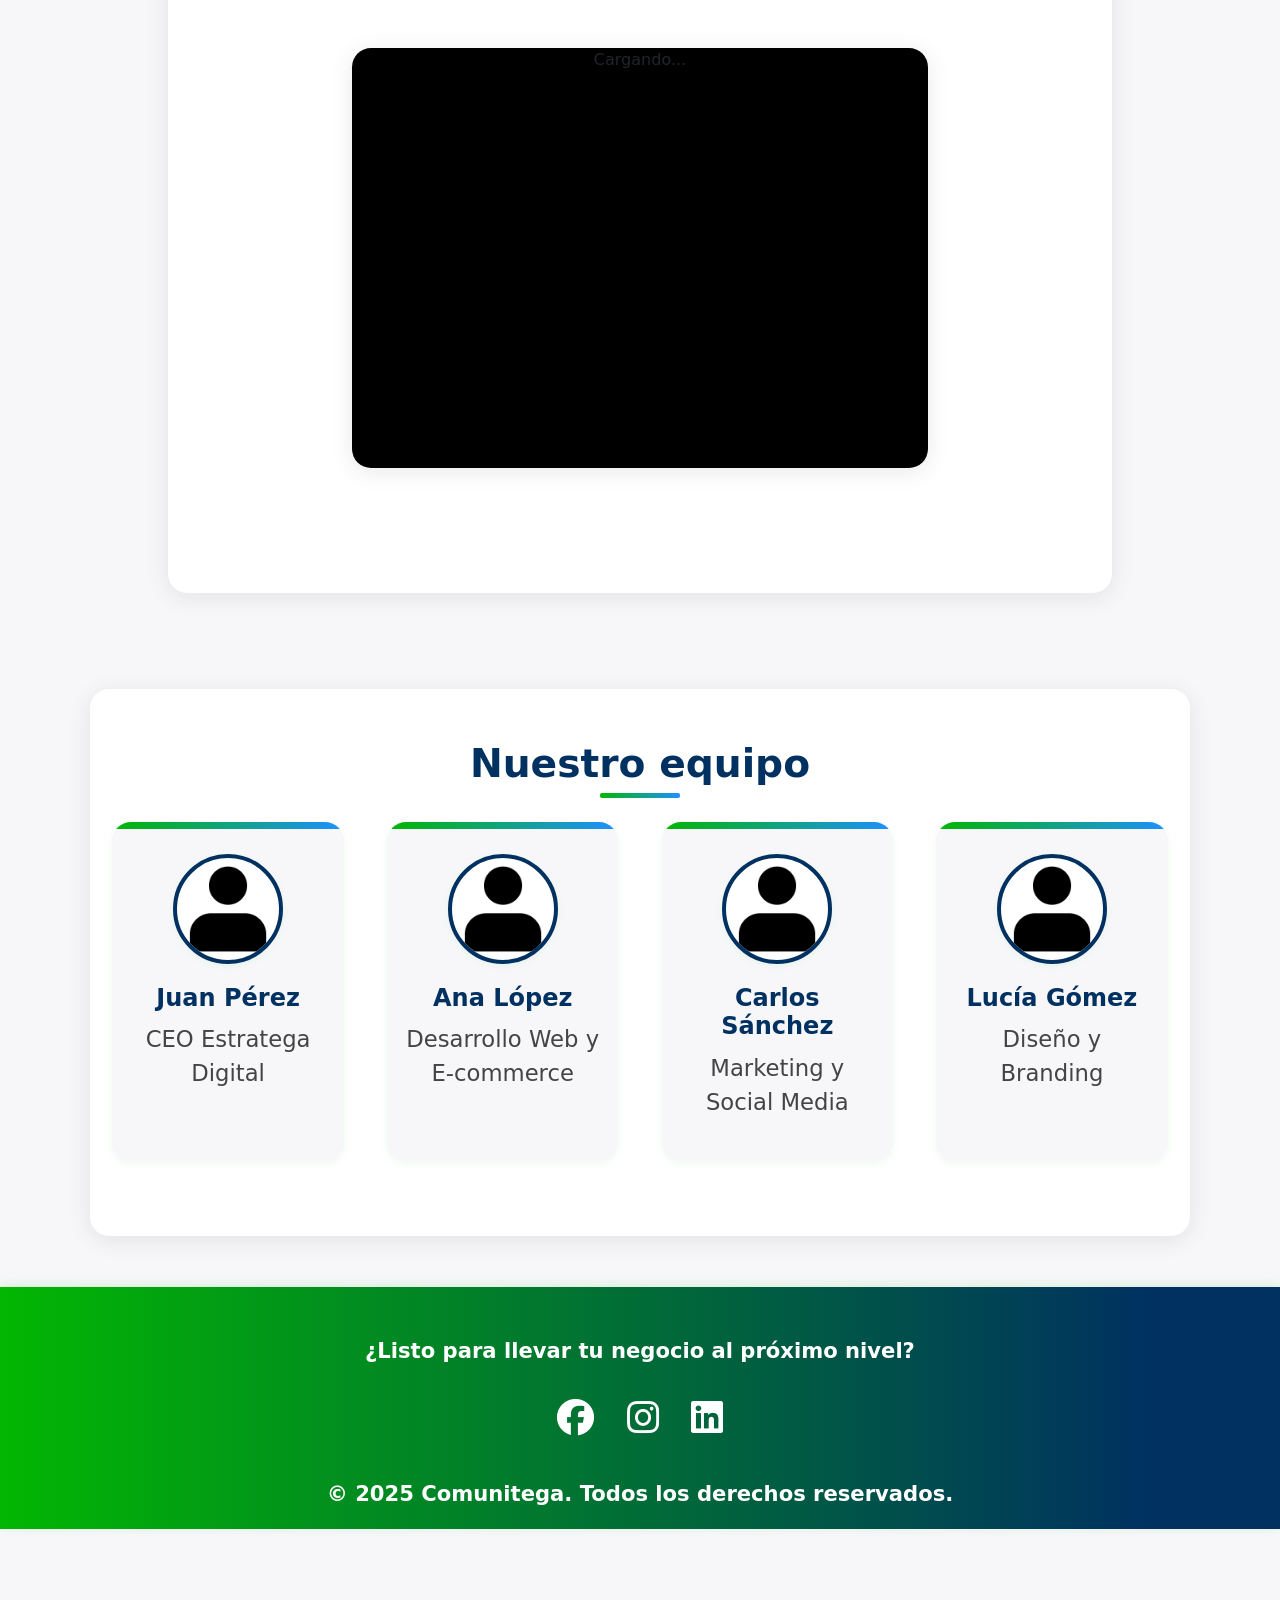
<file: pruebas carlos/git.html>
<!DOCTYPE html>
<html lang="es">
<head>
  <meta charset="UTF-8">
  <meta name="viewport" content="width=device-width, initial-scale=1.0, viewport-fit=cover">
  <title>Comunitega - Agencia de Marketing Digital</title>
  <meta name="description" content="Comunitega - Impulsa tu empresa al siguiente nivel con servicios profesionales de marketing digital, desarrollo web y e-commerce.">
  <meta name="keywords" content="marketing digital, agencia de marketing, presencia online, SEO, SEM, Desarrollo Web, Redes Sociales, Automatización, Chatbots, E-commerce">
  <meta name="theme-color" content="#02b602">
  <link rel="icon" href="/pruebas carlos/imagenes para git.html/logo_circulo.webp" type="image/webp">

  <!-- Preload de recursos críticos -->
  <link rel="preload" href="https://fonts.googleapis.com/css2?family=Inter:wght@400;600;900&family=Montserrat:wght@500;700&display=swap" as="style" onload="this.onload=null;this.rel='stylesheet'">
  <link rel="preload" href="https://cdn.jsdelivr.net/npm/bootstrap@5.3.3/dist/css/bootstrap.min.css" as="style" onload="this.onload=null;this.rel='stylesheet'">
  <link rel="preload" href="https://cdnjs.cloudflare.com/ajax/libs/font-awesome/6.5.0/css/all.min.css" as="style" onload="this.onload=null;this.rel='stylesheet'">

  <!-- Preconnect a dominios externos -->
  <link rel="preconnect" href="https://fonts.googleapis.com">
  <link rel="preconnect" href="https://fonts.gstatic.com" crossorigin>
  <link rel="preconnect" href="https://cdn.jsdelivr.net">
  <link rel="preconnect" href="https://cdnjs.cloudflare.com">

  <meta name="color-scheme" content="light dark">

  <!-- CSS crítico inline (primera pantalla) -->
  <style>
    :root {
      --verde-super-claro:#eafff3;
      --verde: #02b602;
      --verde-oscuro: #005e00;
      --blanco: #fff;
      --gris: #f7f7fa;
      --negro: #181818;
      --azul: #1e90ff;
      --azul-oscuro: #003161;
      --rojo: #e63946;
      --transition: 0.25s cubic-bezier(.4,0,.2,1);
      --radius: 1.2rem;
      --shadow: 0 4px 24px rgba(24,24,24,0.09);
      --main-font: 'Inter', 'Montserrat', Arial, sans-serif;
    }
    html, body {
      height: 100%;
      margin: 0;
      padding: 0;
      font-family: var(--main-font), Arial, sans-serif;
      color: #181818;
      background: #f7f7fa;
      min-height: 100vh;
      scroll-behavior: smooth;
      -webkit-tap-highlight-color: transparent;
      overscroll-behavior: contain;
    }
    body {
      min-height: 100vh;
      min-height: 100dvh;
      display: flex;
      flex-direction: column;
      /* MÁS GRANDE: base para todo el texto */
      font-size: 1.65rem;
    }
    main {
      flex: 1 0 auto;
      display: flex;
      flex-direction: column;
    }
    .footer {
      background: linear-gradient(90deg, var(--verde), var(--azul-oscuro)90%);
      color: var(--blanco);
      padding: 3rem 1rem 1.2rem 1rem;

      font-size: 1.32rem;
      font-weight: 600;
      text-align: center;
      box-shadow: 0 -2px 12px #02b60222;
      margin-top: auto;
    }
    .navbar {
      background: linear-gradient(90deg, #02b602, #003161 80%);
      box-shadow: 0 4px 24px rgba(24,24,24,0.09);
      padding: 1.3rem 0;
      position: sticky;
      top: 0;
      z-index: 1000;
      transition: all 0.3s cubic-bezier(.4,0,.2,1);
    }
    .navbar.scrolled {
      background: linear-gradient(90deg, var(--verde-oscuro), var(--azul-oscuro) 80%);
      padding: 0.9rem 0;
      box-shadow: 0 4px 24px rgba(24,24,24,0.2);
    }
    .navbar-brand img {
      width: 62px;
      height: 62px;
      border-radius: 50%;
      box-shadow: 0 2px 10px rgba(2,182,2,0.09);
      background: #fff;
      margin-right: 1.2rem;
      transition: transform 0.3s ease;
    }
    .navbar-brand:hover img {
      transform: rotate(15deg) scale(1.05);
    }
    .navbar-nav .nav-link {
      color: var(--blanco) !important;
      font-weight: 800;
      margin: 0 1.2rem;
      letter-spacing: 0.04em;
      border-radius: 0.5rem;
      transition: all 0.3s ease;
      padding: 0.85rem 1.3rem;
      position: relative;

      font-size: 1.32rem;
    }
    .navbar-nav .nav-link::before {
      content: '';
      position: absolute;
      bottom: 0;
      left: 50%;
      transform: translateX(-50%);
      width: 0;
      height: 3px;
      background: var(--blanco);
      transition: all 0.3s ease;
    }
    .navbar-nav .nav-link:hover::before,
    .navbar-nav .nav-link.active::before {
      width: 80%;
    }
    .navbar-nav .nav-link:hover, .navbar-nav .nav-link.active {
      color: var(--blanco) !important;
      background: transparent;
    }
    .navbar-toggler {
      border: none;
      color: var(--blanco);
      font-size: 2.5rem;
      padding: 0.5rem;
    }
    .navbar-toggler:focus {
      box-shadow: none;
    }
    .hero-section {
      display: flex;
      flex-direction: column;
      align-items: center;
      justify-content: center;
      min-height: 60vh;
      text-align: center;
      padding: 5rem 1rem 3rem 1rem;
      background: linear-gradient(115deg, #fff 60%, #02b602 100%);
      position: relative;
      overflow: hidden;
      z-index: 1;
      box-shadow: 0 2px 35px 0 #02b60213;
    }
    .glow-orb {
      position: absolute;
      top: 0; left: 50%;
      width: 600px; height: 600px;
      margin-left: -300px;
      background: radial-gradient(circle at 50% 40%, #02b60280 0%, #02b60200 80%);
      z-index: 0;
      filter: blur(48px) brightness(1.2);
      pointer-events: none;
      opacity: .45;
      animation: orbFloat 8s ease-in-out infinite alternate;
      transition: opacity .3s;
    }
    @keyframes orbFloat {
      0% { transform: translateY(0);}
      100% { transform: translateY(30px);}
    }
    .particles {
      position: absolute;
      top: 0; left: 0;
      width: 100%; height: 100%;
      z-index: 0;
      pointer-events: none;
    }
    .particle {
      position: absolute;
      background: var(--verde);
      border-radius: 50%;
      opacity: 0.3;
      animation: float 15s infinite linear;
    }
    @keyframes float {
      0% { transform: translateY(0) rotate(0deg); opacity: 0.3;}
      50% { opacity: 0.08;}
      100% { transform: translateY(-100vh) rotate(360deg); opacity: 0.3;}
    }
    .hero-section h1 {
      font-size: clamp(3.5rem, 9vw, 5.2rem);
      font-weight: 900;
      color: #005e00;
      margin-bottom: 2rem;
      position: relative;
      z-index: 1;
      letter-spacing: -1.5px;
      text-shadow: 0 2px 8px #02b60212;
      animation: fadeInDown 1s;
    }
    .hero-section p {
      font-size: clamp(1.8rem, 3.5vw, 2.3rem);
      color: #333;
      max-width: 900px;
      margin: 0 auto 2.8rem auto;
      text-align: center;
      line-height: 2.2;
      animation: fadeIn 1.3s;
      position: relative;
      z-index: 1;
    }
    .hero-section .btn-main {
      padding: 1.2rem 3rem;
      font-size: 1.65rem;
      font-weight: 900;
      color: var(--blanco);
      background: var(--verde-oscuro);
      border: none;
      border-radius: 2rem;
      box-shadow: 0 2px 16px #1e90ff33;
      transition: all 0.3s ease;
      margin-top: 1.3rem;
      position: relative;
      z-index: 1;
      overflow: hidden;
      text-shadow: 0 1px 2px rgba(255, 255, 255, 0.067);

    }
    .hero-section .btn-main::before {
      content: '';
      position: absolute;
      top: 0;
      left: -100%;
      width: 100%;
      height: 100%;
      background: linear-gradient(90deg, transparent, rgba(255,255,255,0.2), transparent);
      transition: all 0.5s ease;
    }
    .hero-section .btn-main:hover {
      background: var(--azul-oscuro);
      transform: scale(1.04) translateY(-2px);
      color: var(--blanco);
    }
    .hero-section .btn-main:hover::before {
      left: 100%;
    }
    @media (max-width: 600px) {
      .navbar-brand img { width: 44px; height: 44px;}
      .hero-section { padding-top: 1.3rem; min-height: 40vh; }
      .glow-orb { width: 250px; height: 250px; margin-left: -125px;}
      .hero-section h1 { font-size: 2.5rem;}
      .hero-section p { font-size: 1.25rem;}
      .hero-section .btn-main { font-size: 1.21rem; }

    }

    .carrusel-section {
      max-width: 1200px;
      margin: 5rem auto;
      border-radius: var(--radius);
      box-shadow: var(--shadow);
      overflow: hidden;
      position: relative;
      background: #fff;
    }
    .carousel, .carousel-inner, .carousel-item { height: 400px; min-height: 200px;}
    .carousel-inner { width: 100%; height: 100%; display: flex; align-items: stretch;}
    .carousel-item {
      display: flex;
      align-items: center;
      justify-content: center;
      height: 100%;
      transition: transform 0.6s ease, opacity 0.6s ease;
    }
    .carousel-item img {
      width: 100%; height: 100%; max-width: 100%;
      object-fit: cover; object-position: center;
      border-radius: var(--radius);
      box-shadow: 0 4px 16px rgba(24, 24, 24, 0.1);
      display: block;
      aspect-ratio: 16/9;
      background: #f6f6f6;
      will-change: transform;
    }
    @media (max-width: 991px) {
      .carrusel-section { max-width: 95vw; margin: 2.5rem auto;}
      .carousel, .carousel-inner, .carousel-item { height: 250px;}
      .carousel-item img { aspect-ratio: 16/9;}
    }
    @media (max-width: 600px) {
      .carrusel-section { max-width: 100vw; margin: 1.2rem 0.2rem; border-radius: 0.7rem;}
      .carousel, .carousel-inner, .carousel-item { height: 170px; min-height: 100px;}
      .carousel-item img { aspect-ratio: 16/9; border-radius: 0.7rem;}
    }
    .carousel-control-prev-icon, .carousel-control-next-icon {
      background-color: rgba(0,0,0,0.5);
      border-radius: 50%; width: 40px; height: 40px;
      transition: all 0.3s ease;
    }
    .carousel-control-prev-icon:hover, .carousel-control-next-icon:hover {
      background-color: var(--verde);
      transform: scale(1.1);
    }
    .carousel-indicators [data-bs-target] {
      background-color: var(--verde);
      width: 12px; height: 12px; border-radius: 50%; margin: 0 6px; border: none;
    }
    .carousel-indicators .active {
      animation: indicatorPulse 1.4s infinite;
    }
    @keyframes indicatorPulse {
      0%,100% { box-shadow: 0 0 0 0 #02b60285;}
      60% { box-shadow: 0 0 0 8px #02b60222;}
    }

    /* Sección Servicios */
    .servicios-section {
      background: var(--blanco);
      border-radius: var(--radius);
      box-shadow: var(--shadow);
      padding: 4.2rem 1.7rem 2.8rem 1.7rem;
      margin: 4.5rem auto 3.5rem auto;
      max-width: 1200px;
      animation: fadeInUp 1.1s;
      position: relative;
      text-align: center;
    }
    .servicios-title {
      color: var(--azul-oscuro);
      font-size: 3rem;
      font-weight: 900;
      text-align: center;
      margin-bottom: 3.2rem;
      letter-spacing: -1px;
      position: relative;
      display: inline-block;
      margin-left: auto;
      margin-right: auto;
      padding-bottom: 0.6rem;
    }
    .servicios-title::after {
      content: '';
      position: absolute;
      bottom: 0;
      left: 50%;
      transform: translateX(-50%);
      width: 90px;
      height: 5px;
      background: linear-gradient(90deg, var(--verde), var(--azul));
      border-radius: 2px;
    }
    .servicio-card {
      background: var(--gris);
      border-radius: var(--radius);
      box-shadow: 0 2px 10px #02b60210;
      padding: 2.7rem 1.5rem 2.2rem 1.5rem;
      text-align: center;
      margin: 1.2rem 0;
      transition: all 0.3s ease;
      height: 100%;
      display: flex;
      flex-direction: column;
      justify-content: flex-start;
      align-items: center;
      position: relative;
      overflow: hidden;
    }
    .servicio-card::before {
      content: '';
      position: absolute;
      top: 0; left: 0; width: 100%; height: 7px;
      background: linear-gradient(90deg, var(--verde), var(--azul));
      transition: all 0.3s ease;
    }
    .servicio-card:hover {
      background: var(--blanco);
      transform: translateY(-8px) scale(1.055);
      box-shadow: 0 8px 32px #005e0033;
    }
    .servicio-card:hover::before { height: 10px;}
    .servicio-icon {
      font-size: 3.3rem;
      width: 88px; height: 88px;
      display: flex; align-items: center; justify-content: center;
      background: linear-gradient(135deg, var(--verde), var(--azul));
      color: var(--blanco);
      border-radius: 50%;
      margin-bottom: 1.35rem;
      box-shadow: 0 2px 8px #02b60218;
      transition: all 0.3s ease;
    }
    .servicio-card:hover .servicio-icon {
      background: var(--azul-oscuro);
      color: var(--verde);
      transform: rotateY(180deg);
    }
    .servicio-card h3 {
      font-size: 1.75rem;
      font-weight: 900;
      color: var(--verde-oscuro);
      margin-bottom: 1.1rem;
      letter-spacing: -0.5px;
    }
    .servicio-card p {
      color: #232323;
      font-size: 1.35rem;
      text-align: justify;
      flex-grow: 1;
      font-weight: 500;
    }
    /* About/Equipo/Video */
    .about-section, .equipo-section {
      background: var(--blanco);
      border-radius: var(--radius);
      box-shadow: var(--shadow);
      padding: 3.2rem 1.4rem 2.4rem 1.4rem;
      max-width: 1100px;
      margin: 2.8rem auto 3.2rem auto;
      text-align: center;
      animation: fadeInUp 1.2s;
    }
    .about-section h2, .equipo-title {
      color: var(--azul-oscuro);
      font-size: 2.45rem;
      font-weight: 900;
      margin-bottom: 1.5rem;
      position: relative;
      display: inline-block;
      padding-bottom: 0.7rem;
    }
    .about-section h2::after, .equipo-title::after {
      content: '';
      position: absolute;
      bottom: 0;
      left: 50%;
      transform: translateX(-50%);
      width: 80px;
      height: 5px;
      background: linear-gradient(90deg, var(--verde), var(--azul));
      border-radius: 2px;
    }
    .about-section p, .equipo-card p {
      font-size: 1.42rem;
      color: #444;
      margin-bottom: 0.8rem;
      max-width: 900px;
      margin-left: auto;
      margin-right: auto;
      text-align: center;
    }
    .equipo-container {
      display: flex;
      flex-wrap: wrap;
      gap: 2.7rem;
      justify-content: center;
      align-items: stretch;
    }
    .equipo-card {
      flex: 1 1 200px;
      height: 340px;
      min-width: 180px;
      max-width: 240px;
      background: var(--gris);
      border-radius: var(--radius);
      box-shadow: 0 2px 10px #02b60210;
      padding: 2rem 1.2rem 1.6rem 1.2rem;
      margin-bottom: 2.2rem;
      text-align: center;
      transition: all 0.3s ease;
      display: flex;
      flex-direction: column;
      align-items: center;
      position: relative;
      overflow: hidden;
    }
    .equipo-card::before {
      content: '';
      position: absolute;
      top: 0; left: 0; width: 100%; height: 7px;
      background: linear-gradient(90deg, var(--verde), var(--azul));
      transition: all 0.3s ease;
    }
    .equipo-card:hover {
      background: var(--verde-super-claro);
      transform: scale(1.09);
      box-shadow: 0 8px 32px var(--verde);
      color: var(--blanco);
    }
    .equipo-card:hover::before { height: 13px;}
    .imagen-trabajador {
      position: relative;
      width: 110px; height: 110px;
      margin-bottom: 1.2rem;
    }
    .imagen-trabajador img {
      width: 100%; height: 100%; object-fit: cover;
      border-radius: 50%;
      border: 4px solid var(--azul-oscuro);
      box-shadow: 0 2px 8px #02b60210;
      background: var(--blanco);
      transition: all 0.3s ease;
    }
    .equipo-card:hover .imagen-trabajador img {
      border-color: var(--verde);
      transform: scale(1.13);
    }
    .equipo-card h3 {
      font-size: 1.5rem; font-weight: 900;
      color: var(--azul-oscuro); margin-bottom: 0.6rem;
    }

    .footer .footer-social {
      margin-top: 1.5rem;
      margin-bottom: 2rem;
    }
    .footer .footer-social a {
      margin: 0 0.8rem;
      display: inline-block;
      color: var(--blanco);
      font-size: 2.3rem;
      transition: all 0.3s ease;
      position: relative;
    }
    .footer .footer-social a:hover {
      color: var(--azul);
      transform: scale(1.23) rotate(-7deg);
    }
    @keyframes fadeInDown { from { opacity: 0; transform: translateY(-45px);} to { opacity: 1; transform: translateY(0);} }
    @keyframes fadeInUp { from { opacity: 0; transform: translateY(45px);} to { opacity: 1; transform: translateY(0);} }
    @keyframes fadeIn { from { opacity: 0;} to { opacity: 1;} }
    @media (max-width: 991px) {
      .hero-section { padding: 2.9rem 0.9rem 1.4rem 0.9rem; }
      .servicios-section, .about-section, .equipo-section {
        padding: 2.5rem 0.6rem 1.5rem 0.6rem;
        margin: 2.3rem 0.6rem;
      }
      .equipo-container { gap: 1.5rem; }
      .equipo-card { min-width: 130px; max-width: 180px; padding: 1.3rem 0.65rem; height: 240px; }
      .imagen-trabajador { width: 66px; height: 66px;}
      .servicios-title { font-size: 2rem;}
      .servicio-card h3 { font-size: 1.23rem;}
      .servicio-card p { font-size: 1rem;}
    }

    @media (max-width: 600px) {
      .hero-section h1 {font-size: 3rem;}
      .hero-section p {font-size: 1.5rem;}
      .servicios-section, .about-section, .equipo-section { padding: 1.4rem 0.2rem; }
      .equipo-card { min-width: 105px; max-width: 130px; padding: 1rem 0.2rem; height: 210px; }
      .imagen-trabajador { width: 52px; height: 52px; }
      .footer { font-size: 1.14rem; padding: 1.7rem 0.2rem; }
      .footer .footer-social a { font-size: 1.36rem; }
      .servicio-icon { width: 62px; height: 62px; font-size: 2.1rem; }
      .servicio-card h3 { font-size: 2rem;}
      .servicio-card p { font-size: 1.405rem;}
      .servicios-title { font-size: 2.75rem;}
      .about-section h2, .equipo-title { font-size: 2.25rem;}
      .equipo-card p {font-size: 1.205rem;}
    }
    ::-webkit-scrollbar { width: 10px; background: transparent;}
    ::-webkit-scrollbar-thumb { background: linear-gradient(to top, var(--verde), var(--azul-oscuro)); border-radius: 5px;}
    ::selection { background: var(--verde); color: var(--blanco);}
    .video-container {
      max-width: 800px;
      margin: 2.4rem auto;
      border-radius: var(--radius);
      overflow: hidden;
      box-shadow: var(--shadow);
      position: relative;
    }
    .video-container iframe {
      width: 100%;
      height: 390px;
    }
  .responsive-video-container {
    width: 100%;
    aspect-ratio: 16 / 9;
    background: #000;
    border-radius: var(--radius, 1.2rem);
    box-shadow: var(--shadow, 0 4px 24px rgba(24,24,24,0.09));
    position: relative;
    overflow: hidden;
    min-height: 420px;
    max-width: 1300px; 
    margin: 2.2rem auto 2.4rem auto;
    display: flex;
    align-items: center;
    justify-content: center;
}
.responsive-video-container iframe,
.responsive-video-container > div {
  position: absolute;
  top: 0; left: 0;
  width: 100%; height: 100%;
  border: 0;
}
@media (max-width: 991px) {
  .responsive-video-container {
    max-width: 98vw;
    min-height: 160px;
  }
}
@media (max-width: 600px) {
  .responsive-video-container {
    max-width: 100vw;
    min-height: 120px;
    border-radius: 0.7rem;
  }
}
    @media (min-width: 768px) {
      .video-container iframe {
        height: 540px;
      }
    }
    /* Botón flotante de WhatsApp */
    .whatsapp-float {
      position: fixed; bottom: 32px; right: 32px;
      width: 66px; height: 66px;
      background-color: #25D366;
      color: #FFF;
      border-radius: 50%;
      text-align: center;
      font-size: 34px;
      box-shadow: 0 4px 12px rgba(37, 211, 102, 0.3);
      z-index: 100;
      display: flex; align-items: center; justify-content: center;
      transition: all 0.3s ease;
      animation: pulse 2s infinite;
    }
    .whatsapp-float:hover {
      transform: scale(1.13);
      box-shadow: 0 6px 16px rgba(37, 211, 102, 0.4);
    }
    @keyframes pulse {
      0% { box-shadow: 0 0 0 0 rgba(37, 211, 102, 0.7);}
      70% { box-shadow: 0 0 0 18px rgba(37, 211, 102, 0);}
      100% { box-shadow: 0 0 0 0 rgba(37, 211, 102, 0);}
    }
    @media (max-width: 600px) {
      .whatsapp-float {
        width: 53px; height: 53px; font-size: 26px; bottom: 17px; right: 17px;
      }
    }

    /* NUEVO: Barra de progreso de scroll */
    #scroll-progress {
      position: fixed;
      top: 0; left: 0; z-index: 1200;
      width: 0; height: 7px;
      background: linear-gradient(90deg, var(--verde), var(--azul));
      transition: width 0.2s cubic-bezier(.4,0,.2,1);
      pointer-events: none;
    }
    #intro-video-overlay {
      position: fixed;
      z-index: 99999;
      top: 0; left: 0; width: 100vw; height: 100vh;
      background: #000;
      display: flex;
      align-items: center;
      justify-content: center;
      transition: opacity 0.7s;
      opacity: 1;
    overflow: hidden;
    }

  </style>
  <!-- CSS asíncrono para el resto -->
  <noscript id="deferred-styles">
    <link href="https://fonts.googleapis.com/css2?family=Inter:wght@400;600;900&family=Montserrat:wght@500;700&display=swap" rel="stylesheet">
    <link rel="stylesheet" href="https://cdn.jsdelivr.net/npm/bootstrap@5.3.3/dist/css/bootstrap.min.css">
    <link rel="stylesheet" href="https://cdnjs.cloudflare.com/ajax/libs/font-awesome/6.5.0/css/all.min.css">
  </noscript>
</head>
<body>
  <!-- Barra de progreso scroll -->
  <div id="scroll-progress"></div>
  <main>
    <!-- NAVBAR -->
    <nav class="navbar navbar-expand-lg navbar-dark" aria-label="Main navigation">
      <div class="container-fluid">
        <a class="navbar-brand d-flex align-items-center" href="#">
          <img src="/pruebas carlos/imagenes para git.html/logo_circulo.webp" alt="Logo Comunitega" width="56" height="56" loading="lazy" decoding="async">
          <span class="fw-bold ms-2">Comunitega</span>
        </a>
        <button class="navbar-toggler" type="button" data-bs-toggle="collapse" data-bs-target="#navMenu" aria-controls="navMenu" aria-expanded="false" aria-label="Menú">
          <span class="navbar-toggler-icon"></span>
        </button>
        <div class="collapse navbar-collapse justify-content-end" id="navMenu">
          <ul class="navbar-nav mb-2 mb-lg-0">
            <li class="nav-item"><a class="nav-link active" href="#">Inicio</a></li>
            <li class="nav-item"><a class="nav-link" href="#servicios">Servicios</a></li>
            <li class="nav-item"><a class="nav-link" href="#about">Nosotros</a></li>
            <li class="nav-item"><a class="nav-link" href="#equipo">Equipo</a></li>
            <li class="nav-item"><a class="nav-link" href="#contacto">Contacto</a></li>
          </ul>
        </div>
      </div>
    </nav>
    <!-- HERO -->
    <section class="hero-section position-relative">
      <div class="glow-orb"></div>
      <div class="particles" id="particles"></div>
      <h1>Impulsamos tu empresa al siguiente nivel</h1>
      <p>
        Somos <strong>Comunitega</strong>, agencia de marketing digital y desarrollo web. Ayudamos a empresas a crecer, optimizar su presencia digital y generar más clientes con diseño, tecnología y creatividad.
      </p>
      <a href="#contacto" class="btn btn-main shadow">Solicitar asesoría</a>
    </section>
    <!-- CARRUSEL -->
    <section class="carrusel-section mt-5">
      <div id="carruselImagenes" class="carousel slide" data-bs-ride="carousel" data-bs-interval="5000">
        <!-- Indicadores -->
        <div class="carousel-indicators">
          <button type="button" data-bs-target="#carruselImagenes" data-bs-slide-to="0" class="active" aria-current="true" aria-label="Slide 1"></button>
          <button type="button" data-bs-target="#carruselImagenes" data-bs-slide-to="1" aria-label="Slide 2"></button>
          <button type="button" data-bs-target="#carruselImagenes" data-bs-slide-to="2" aria-label="Slide 3"></button>
          <button type="button" data-bs-target="#carruselImagenes" data-bs-slide-to="3" aria-label="Slide 4"></button>
          <button type="button" data-bs-target="#carruselImagenes" data-bs-slide-to="4" aria-label="Slide 5"></button>
          <button type="button" data-bs-target="#carruselImagenes" data-bs-slide-to="5" aria-label="Slide 6"></button>
          <button type="button" data-bs-target="#carruselImagenes" data-bs-slide-to="6" aria-label="Slide 7"></button>
        </div>
        <div class="carousel-inner">
          <div class="carousel-item active">
            <img src="/pruebas carlos/imagenes para git.html/redes.webp" class="d-block" alt="Imagen 1" loading="lazy" decoding="async">
          </div>
          <div class="carousel-item">
            <img src="/pruebas carlos/imagenes para git.html/marketing-digital.webp" class="d-block" alt="Imagen 2" loading="lazy" decoding="async">
          </div>
          <div class="carousel-item">
            <img src="/pruebas carlos/imagenes para git.html/SEO.webp" class="d-block" alt="Imagen 3" loading="lazy" decoding="async">
          </div>
          <div class="carousel-item">
            <img src="/pruebas carlos/imagenes para git.html/em.webp" class="d-block" alt="Imagen 4" loading="lazy" decoding="async">
          </div>
          <div class="carousel-item">
            <img src="/pruebas carlos/imagenes para git.html/e-commerce.webp" class="d-block" alt="Imagen 5" loading="lazy" decoding="async">
          </div>
          <div class="carousel-item">
            <img src="/pruebas carlos/imagenes para git.html/chatbot.webp" class="d-block" alt="Imagen 6" loading="lazy" decoding="async">
          </div>
          <div class="carousel-item">
            <img src="/pruebas carlos/imagenes para git.html/desarrollo web.webp" class="d-block" alt="Imagen 7" loading="lazy" decoding="async">
          </div>
        </div>
        <button class="carousel-control-prev" type="button" data-bs-target="#carruselImagenes" data-bs-slide="prev">
          <span class="carousel-control-prev-icon" aria-hidden="true"></span>
          <span class="visually-hidden">Anterior</span>
        </button>
        <button class="carousel-control-next" type="button" data-bs-target="#carruselImagenes" data-bs-slide="next">
          <span class="carousel-control-next-icon" aria-hidden="true"></span>
          <span class="visually-hidden">Siguiente</span>
        </button>
      </div>
    </section>
    <!-- SERVICIOS -->
    <section class="servicios-section" id="servicios">
      <h2 class="servicios-title">Nuestros Servicios</h2>
      <div class="row row-cols-1 row-cols-md-3 g-4">
        <div class="col d-flex">
          <div class="servicio-card w-100">
            <div class="servicio-icon"><i class="fas fa-search"></i></div>
            <h3>SEO y Posicionamiento Web</h3>
            <p>Mejoramos tu visibilidad en Google con estrategias SEO avanzadas, auditoría técnica y optimización de contenido.</p>
          </div>
        </div>
        <div class="col d-flex">
          <div class="servicio-card w-100">
            <div class="servicio-icon"><i class="fas fa-bullhorn"></i></div>
            <h3>Publicidad Digital</h3>
            <p>Gestionamos campañas efectivas en Google Ads, Meta y más. Aumenta tus conversiones y el alcance de tu marca.</p>
          </div>
        </div>
        <div class="col d-flex">
          <div class="servicio-card w-100">
            <div class="servicio-icon"><i class="fas fa-laptop-code"></i></div>
            <h3>Desarrollo Web y E-commerce</h3>
            <p>Creamos páginas web y tiendas online de alto impacto, rápidas y seguras, 100% adaptadas a tu negocio.</p>
          </div>
        </div>
        <div class="col d-flex">
          <div class="servicio-card w-100">
            <div class="servicio-icon"><i class="fas fa-share-alt"></i></div>
            <h3>Gestión de Redes Sociales</h3>
            <p>Diseñamos tu estrategia de social media, creamos contenido y gestionamos tus perfiles para conectar con tu audiencia.</p>
          </div>
        </div>
        <div class="col d-flex">
          <div class="servicio-card w-100">
            <div class="servicio-icon"><i class="fas fa-robot"></i></div>
            <h3>Automatización y Chatbots</h3>
            <p>Implementamos soluciones de automatización y chatbots inteligentes para mejorar la atención y la eficiencia.</p>
          </div>
        </div>
        <div class="col d-flex">
          <div class="servicio-card w-100">
            <div class="servicio-icon"><i class="fas fa-chart-line"></i></div>
            <h3>E-mail Marketing</h3>
            <p>Realizamos acciones de marketing a través de Email.</p>
          </div>
        </div>
      </div>
    </section>
    <!-- ABOUT -->
    <section class="about-section" id="about">
      <h2>¿Por qué Comunitega?</h2>
      <p>
        En <b>Comunitega</b> nos apasiona ayudar a empresas a crecer en el mundo digital. Combinamos creatividad, tecnología y datos para ofrecer resultados tangibles. Nuestro equipo está comprometido con la excelencia e innovación constante.
      </p>
      <div class="container-fluid mb-5">
        <div class="row justify-content-center">
          <div class="col-12 col-md-10 col-lg-9 col-xl-8">
            <div class="responsive-video-container">
              <div id="loader" class="text-center">Cargando...</div>
              <div id="player"></div>
            </div>
          </div>
        </div>
      </div>
    </section>
    <!-- EQUIPO -->
    <section class="equipo-section" id="equipo">
      <h2 class="equipo-title">Nuestro equipo</h2>
      <div class="equipo-container">
        <div class="equipo-card">
          <div class="imagen-trabajador"><img src="/pruebas carlos/imagenes para git.html/imagen-trabajador.webp" alt="Juan Pérez, CEO" loading="lazy" width="90" height="90" decoding="async"></div>
          <h3>Juan Pérez</h3>
          <p>CEO  Estratega Digital</p>
        </div>
        <div class="equipo-card">
          <div class="imagen-trabajador"><img src="/pruebas carlos/imagenes para git.html/imagen-trabajador.webp" alt="Ana López, Desarrolladora" loading="lazy" width="90" height="90" decoding="async"></div>
          <h3>Ana López</h3>
          <p>Desarrollo Web y E-commerce</p>
        </div>
        <div class="equipo-card">
          <div class="imagen-trabajador"><img src="/pruebas carlos/imagenes para git.html/imagen-trabajador.webp" alt="Carlos Sánchez, Marketing" loading="lazy" width="90" height="90" decoding="async"></div>
          <h3>Carlos Sánchez</h3>
          <p>Marketing y Social Media</p>
        </div>
        <div class="equipo-card">
          <div class="imagen-trabajador"><img src="/pruebas carlos/imagenes para git.html/imagen-trabajador.webp" alt="Lucía Gómez, Diseño" loading="lazy" width="90" height="90" decoding="async"></div>
          <h3>Lucía Gómez</h3>
          <p>Diseño y Branding</p>
        </div>
      </div>
    </section>
  </main>
  <!-- CONTACTO/FOOTER -->
  <footer class="footer" id="contacto">
    <p class="mb-2">¿Listo para llevar tu negocio al próximo nivel?</p>
    <div class="footer-social">
      <a href="https://facebook.com/" target="_blank" aria-label="Facebook" rel="noopener"><i class="fab fa-facebook"></i></a>
      <a href="https://instagram.com/" target="_blank" aria-label="Instagram" rel="noopener"><i class="fab fa-instagram"></i></a>
      <a href="https://linkedin.com/" target="_blank" aria-label="LinkedIn" rel="noopener"><i class="fab fa-linkedin"></i></a>
    </div>
    <p class="mt-2 mb-0">&copy; 2025 Comunitega. Todos los derechos reservados.</p>
  </footer>
  <!-- Botón flotante de WhatsApp -->
  <a style="text-decoration: none;" href="https://wa.me/" class="whatsapp-float" target="_blank" rel="noopener" aria-label="Contactar por WhatsApp">
    <i class="fab fa-whatsapp"></i>
  </a>

  <!-- Scripts optimizados -->
  <script>
    // Lazy load de estilos diferidos para mejorar el rendimiento
    var loadDeferredStyles = function() {
      var addStylesNode = document.getElementById("deferred-styles");
      if (!addStylesNode) return;
      var replacement = document.createElement("div");
      replacement.innerHTML = addStylesNode.textContent;
      document.body.appendChild(replacement);
      addStylesNode.parentElement.removeChild(addStylesNode);
    };
    var raf = window.requestAnimationFrame || window.mozRequestAnimationFrame ||
              window.webkitRequestAnimationFrame || window.msRequestAnimationFrame;
    if (raf) raf(function() { window.setTimeout(loadDeferredStyles, 0); });
    else window.addEventListener('load', loadDeferredStyles);

    // Barra de progreso de scroll
    window.addEventListener('scroll', function() {
      const navbar = document.querySelector('.navbar');
      if (window.scrollY > 50) {
        navbar.classList.add('scrolled');
      } else {
        navbar.classList.remove('scrolled');
      }
      // Scroll progress bar
      const progressBar = document.getElementById('scroll-progress');
      const scrollHeight = document.documentElement.scrollHeight - window.innerHeight;
      const scrolled = (window.scrollY / scrollHeight) * 100;
      progressBar.style.width = scrolled + "%";
    });

    // Crear partículas para el efecto moderno
    function createParticles() {
      const particlesContainer = document.getElementById('particles');
      if (!particlesContainer) return;
      particlesContainer.innerHTML = '';
      const particleCount = window.innerWidth < 600 ? 20 : 30;
      for (let i = 0; i < particleCount; i++) {
        const particle = document.createElement('div');
        particle.classList.add('particle');
        const size = Math.random() * 10 + 5;
        particle.style.width = `${size}px`;
        particle.style.height = `${size}px`;
        particle.style.left = `${Math.random() * 100}%`;
        particle.style.top = `${Math.random() * 100}%`;
        particle.style.opacity = Math.random() * 0.3 + 0.1;
        const duration = Math.random() * 10 + 10;
        particle.style.animationDuration = `${duration}s`;
        particle.style.animationDelay = `${Math.random() * 5}s`;
        particlesContainer.appendChild(particle);
      }
    }
    window.addEventListener('resize', function() {
      createParticles();
    });

    // Lazy load YouTube solo cuando es visible
    let ytLoaded = false;
    function loadYouTubeScript() {
      if (ytLoaded) return;
      ytLoaded = true;
      const tag = document.createElement('script');
      tag.src = "https://www.youtube.com/iframe_api";
      document.body.appendChild(tag);
    }
    function onYouTubeIframeAPIReady() {
      new YT.Player("player", {
        videoId: "oe6v4AVf4FM",
        width: "100%",
        height: "100%",
        playerVars: {
          enablejsapi: 1,
          origin: window.location.origin,
          cookie: "none",
          modestbranding: 1,
          rel: 0,
          showinfo: 0
        },
        events: {
          onReady: function() {
            var loader = document.getElementById(loader);
            if (loader) {
              loader.style.display = 'none';
            }
          }
        }
      });
    }

    document.addEventListener("DOMContentLoaded", function() {
      createParticles();
      const observer = new IntersectionObserver(entries => {
        if (entries[0].isIntersecting) {
          loadYouTubeScript();
          observer.unobserve(entries[0].target);
        }
      }, { rootMargin: "50px" });
      const playerElement = document.getElementById("player");
      if (playerElement) {
        observer.observe(playerElement);
      }
    });

    window.onYouTubeIframeAPIReady = onYouTubeIframeAPIReady;
  </script>
  <!-- Bootstrap JS con defer -->
  <script src="https://cdn.jsdelivr.net/npm/bootstrap@5.3.3/dist/js/bootstrap.bundle.min.js" defer></script>
  
  <div id="intro-video-overlay" style="position: fixed; z-index: 99999;top: 0;left: 0;width: 100vw;height: 100vh; background:#000; display: none;align-items: center;justify-content: center;transition: opacity 0.7s;opacity: 1;"></div>

    <video id="intro-video" src="/pruebas carlos/videos para git.html/VB-git.mp4" autoplay muted playsinline style="width: 100vw; height: 100vh; object-fit: cover;" preload="auto"></video>
  </div>
  
 <!--<script>

document.addEventListener("DOMContentLoaded", function () {
  const overlay = document.getElementById('intro-video-overlay');
  const video = document.getElementById('intro-video');

  // Detecta si es móvil (user agent + ancho de pantalla)
  function esMovil() {
    return /Android|webOS|iPhone|iPad|iPod|BlackBerry|IEMobile|Opera Mini/i.test(navigator.userAgent)
      || window.innerWidth <= 600;
  }

  // Cambia el src según el dispositivo
  if (esMovil()) {
    video.src = "/pruebas carlos/videos para git.html/movil-git.mp4";
  } else {
    video.src = "/pruebas carlos/videos para git.html/VB-git.mp4";
  }

  function quitarOverlayYActivarAnimaciones() {
    overlay.style.opacity = 0;
    setTimeout(() => {
      overlay.style.display = "none";
      document.body.style.overflow = ""; // restaurar scroll
      document.body.classList.add('animaciones-activas');
    }, 700);
  }

  // Siempre muestra overlay y bloquea scroll
  overlay.style.display = "flex";
  document.body.style.overflow = "hidden";
  document.body.classList.remove('animaciones-activas');
  video.currentTime = 0;
  video.play().catch(()=>{});
  video.addEventListener('ended', quitarOverlayYActivarAnimaciones);
  // Permite cerrar con Escape
  document.addEventListener('keydown', function(e){
    if(e.key === "Escape" && overlay.style.display !== "none"){
      quitarOverlayYActivarAnimaciones();
    }
  });
  // Si el video no carga o hay error, quita overlay tras 8s
  video.addEventListener('error', () => setTimeout(quitarOverlayYActivarAnimaciones, 8000));
});

</script>-->

 <script>
  document.addEventListener("DOMContentLoaded", function () {
    const overlay = document.getElementById('intro-video-overlay');
    const video = document.getElementById('intro-video');
    // Chequea si ya se vio el video
    const videoVisto = sessionStorage.getItem('videoBienvenidaVisto');
  
    // Detecta si es móvil (user agent + ancho de pantalla)
    function esMovil() {
      return /Android|webOS|iPhone|iPad|iPod|BlackBerry|IEMobile|Opera Mini/i.test(navigator.userAgent)
        || window.innerWidth <= 600;
    }
  
    // Cambia el src según el dispositivo
    if (esMovil()) {
      video.src = "/pruebas carlos/videos para git.html/movil-git.mp4";
    } else {
      video.src = "/pruebas carlos/videos para git.html/VB-git.mp4";
    }
  
    function quitarOverlayYActivarAnimaciones() {
      overlay.style.opacity = 0;
      setTimeout(() => {
        overlay.style.display = "none";
        document.body.style.overflow = ""; // restaurar scroll
        document.body.classList.add('animaciones-activas');
        // Marca como visto para futuras visitas
        sessionStorage.setItem('videoBienvenidaVisto', '1');
      }, 700);
    }
  
    if (!videoVisto) {
      // Primera visita: muestra overlay y bloquea scroll
      overlay.style.display = "flex";
      document.body.style.overflow = "hidden";
      document.body.classList.remove('animaciones-activas');
      video.currentTime = 0;
      video.play().catch(()=>{});
      video.addEventListener('ended', quitarOverlayYActivarAnimaciones);
      // Permite cerrar con Escape
      document.addEventListener('keydown', function(e){
        if(e.key === "Escape" && overlay.style.display !== "none"){
          quitarOverlayYActivarAnimaciones();
        }
      });
      // Si el video no carga o hay error, quita overlay tras 8s
      video.addEventListener('error', () => setTimeout(quitarOverlayYActivarAnimaciones, 8000));
    } else {
      // Ya se vio: oculta overlay y activa animaciones
      overlay.style.display = "none";
      document.body.classList.add('animaciones-activas');
      document.body.style.overflow = "";
    }
  })

</script>
</body>
</html>
</file>
<file: CSS index.html/main.css>
:root {
    --verde1: #02b602;
    --verde1-scroll:#6ae76ad7;
    --verde1-super-claro:#eafff3;
    --verde2: #008000;
    --verde3: #005e00;
    --negro: #000;
    --blanco: #fff;
    --azul-oscuro:#003161;
    --azul:#1e90ff;
    --azul-super-claro:#e9f3fd;
    --rojo-super-claro:#ffeaea;
    --rojo:#e63946;
    --radius: 1.2rem;
    --shadow: 0 4px 24px rgba(0, 0, 0, 0.08);
    --font-main: 'Segoe UI', Arial, sans-serif;
    --sidebar-width: 340px;
    --sidebar-collapsed-width: 180px;
    --sidebar-logo-size: 70px;
}

/* Capa para el contenido encima del fondo */
body {
    font-family: var(--font-main);
    line-height: 1.6;
    margin: 0;
    padding: 0;
    overflow-x: hidden;
    background: transparent;
    position: relative;
    z-index: 1;
    transition: padding-left var(--transition);
}

/* Márgenes y justificación global */
section, .servicios-section, .about-section, .equipo-container, header {
    margin-left: auto;
    margin-right: auto;
    max-width: 1200px;
    padding-left: 2.5vw;
    padding-right: 2.5vw;
}

section, .servicios-section, .about-section {
    margin-top: 2.5rem;
    margin-bottom: 2.5rem;
}

.card-text-dark, .main-desc, .about-section p {
    text-align: justify;
    text-justify: inter-word;
    hyphens: auto;
    margin-bottom: 1.5rem;
    letter-spacing: 0.01em;
}

h1, h2, h3, h4 {
    margin-top: 1.5rem;
    margin-bottom: 1rem;
    font-family: var(--font-main);
    letter-spacing: -1px;
}

h1 {
    font-size: 2.7rem;
    font-weight: 900;
    color: var(--verde2);
    text-align: center;
    text-shadow: 0 2px 8px rgba(30,144,255,0.08);
    animation: fadeInDown 1s;
}

h2 {
    color: var(--azul);
    font-size: 2rem;
    font-weight: 700;
    text-align: center;
    animation: fadeInUp 1s;
}

h3 {
    color: var(--negro);
    font-size: 1.25rem;
    font-weight: 700;
    text-align: center;
}

@keyframes fadeInDown {
    from { opacity: 0; transform: translateY(-40px);}
    to { opacity: 1; transform: translateY(0);}
}
@keyframes fadeInUp {
    from { opacity: 0; transform: translateY(40px);}
    to { opacity: 1; transform: translateY(0);}
}
@keyframes zoomIn {
    from { opacity: 0; transform: scale(0.8);}
    to { opacity: 1; transform: scale(1);}
}

/*  SIDEBAR entre 992px y 1613px  */
@media (max-width: 1612px) and (min-width: 992px) {
    .navbar {
        display: flex;
        flex-direction: column;
        justify-content: space-between;
        align-items: flex-start;
        width: var(--sidebar-width);
        min-width: var(--sidebar-width);
        max-width: var(--sidebar-width);
        height: 100vh;
        min-height: 100vh;
        left: 0;
        top: 0;
        bottom: 0;
        right: auto;
        position: fixed;
        padding: 0;
        z-index: 1100;
        box-shadow: none !important;
        border-radius: none !important;
        background: linear-gradient(to bottom, #02b602, #008000, #005e00, #000000);
        overflow-y: auto;
        transition: width 0.25s cubic-bezier(.4,0,.2,1), min-width 0.25s cubic-bezier(.4,0,.2,1), max-width 0.25s cubic-bezier(.4,0,.2,1), padding 0.25s cubic-bezier(.4,0,.2,1);
        position: relative;
    }
    body {
        padding-top: 0 !important;
        padding-left: var(--sidebar-width);
        transition: padding-left 0.25s cubic-bezier(.4,0,.2,1);
    }
    .navbar-header {
        width: 100%;
        display: flex;
        align-items: center;
        height: var(--sidebar-logo-size);
        padding: 2rem 1rem 0 1rem;
        position: relative;
        box-sizing: border-box;
        gap: 1rem;
    }
    .navbar-logo.fixed-left {
        position: relative;
        left: 0;
        top: 0;
        width: var(--sidebar-logo-size);
        height: var(--sidebar-logo-size);
        display: flex;
        align-items: center;
        justify-content: center;
        z-index: 1201;
        margin-bottom: 0;
        padding: 0;
    }
    .navbar-toggle {
        display: flex !important;
        align-items: center;
        justify-content: center;
        position: relative;
        margin-left: 1rem;
        height: var(--sidebar-logo-size);
        font-size: 2rem;
        z-index: 1200;
        background: none;
        border: none;
        color: #fff;
        cursor: pointer;
    }
    .navbar-links {
        flex-direction: column;
        align-items: flex-start;
        gap: 0.5rem;
        width: 100%;
        background: transparent;
        box-shadow: none !important;
        padding: 1.5rem 1rem 2.5rem 1rem;
        display: none;
        border-radius: none !important;
        z-index: 1101;
        margin-top: auto;
        margin-bottom: 0;
        position: static;
        transition: top 0.2s;
    }
    .navbar-links.show {
        display: flex;
    }
    .nav-link {
        width: 100%;
        text-align: left;
        font-size: 200px;
        margin: 0.2rem 0;
        padding: 0.5rem 0.5rem;
        opacity: 1;
        transition: opacity 0.2s;
    }
    .lang-btn {
        margin-top: 1rem;
        margin-left: 0;
        opacity: 1;
        transition: opacity 0.2s;
    }
    /* Oculta las opciones del nav y los idiomas cuando está colapsado */
    .navbar.sidebar-collapsed .navbar-links,
    .navbar.sidebar-collapsed .navbar-links.show {
        display: none !important;
    }
    /*  SIDEBAR COLAPSADO POR DEFECTO */
    .navbar.sidebar-collapsed {
        width: var(--sidebar-collapsed-width);
        min-width: var(--sidebar-collapsed-width);
        max-width: var(--sidebar-collapsed-width);
    }
    body.sidebar-collapsed {
        padding-left: var(--sidebar-collapsed-width) !important;
    }
}

/* botón hamburguesa en móviles */
@media (max-width: 991px) {
    .navbar {
        flex-direction: row;
        width: 100%;
        min-width: 100%;
        max-width: 100%;
        height: 70px;
        min-height: 70px;
        left: 0;
        top: 0;
        right: 0;
        bottom: auto;
        position: fixed;
        padding: 0 2rem;
        z-index: 1000;
        box-shadow: var(--shadow);
        background: linear-gradient(to right, #02b602, #008000, #005e00, #000000);
    }
    body {
        padding-left: 0 !important;
        padding-top: 70px !important;
    }
    .navbar-links {
        position: fixed;
        top: 70px;
        left: 0;
        right: 0;
        background: linear-gradient(to right, #02b602, #008000, #005e00, #000000);
        flex-direction: column;
        align-items: flex-start;
        gap: 0;
        padding: 0.5rem 2rem 1.5rem 2rem;
        display: none;
        z-index: 999;
        box-shadow: 0 8px 24px rgba(0, 0, 0, 0.18);
        border-bottom-left-radius: 1.2rem;
        border-bottom-right-radius: 1.2rem;
    }
    .navbar-links.show {
        display: flex;
    }
    .nav-link {
        width: 100%;
        margin: 0.2rem 0;
        font-size: 1.1rem;
        text-align: left;
    }
    .lang-btn {
        margin-top: 0.5rem;
    }
    .navbar-toggle {
        display: flex !important;
    }
}

/* Navbar horizontal arriba en pantallas grandes  */
@media (min-width: 1613px) {
    .navbar {
        flex-direction: row;
        width: 100%;
        min-width: 100%;
        max-width: 100%;
        height: 110px;
        min-height: 110px;
        left: 0;
        top: 0;
        right: 0;
        bottom: auto;
        position: fixed;
        padding: 0 2.5rem;
        z-index: 1000;
        box-shadow: var(--shadow);
        background: linear-gradient(to right, #02b602, #008000, #005e00, #000000);
    }
    body {
        padding-left: 0 !important;
        padding-top: 110px !important;
    }
    .navbar-links {
        flex-direction: row;
        align-items: center;
        gap: 1rem;
        position: static !important;
        background: none !important;
        box-shadow: none !important;
        padding: 0;
        display: flex !important;
        width: auto;
    }
    .navbar-toggle {
        display: none !important;
    }
}

/*  Otros estilos existentes (sin cambios)  */
.navbar-logo {
    display: flex;
    align-items: center;
    gap: 1rem;
}

.navbar-logo img {
    width: 90px;
    height: 90px;
    border-radius: 50%;
    background: var(--blanco);
    box-shadow: 0 2px 8px rgba(0, 0, 0, 0.08);
}

.navbar-toggle {
    background: none;
    border: none;
    color: #fff;
    font-size: 2rem;
    cursor: pointer;
    margin-left: 1rem;
    display: flex !important;
    align-items: center;
    justify-content: center;
    z-index: 1200;
}

.navbar-links {
    display: flex;
    align-items: center;
    gap: 1rem;
    flex-wrap: wrap;
    transition: max-height 0.3s;
}

.nav-link {
    color: var(--blanco) !important;
    font-weight: 600;
    text-decoration: none;
    border-radius: 0.5rem;
    transition: background 0.2s, color 0.2s;
    font-size: 1.05rem;
}

.nav-link:hover,
.nav-link.active {
    background: var(--blanco);
    color: var(--verde2) !important;
}

.lang-btn img {
    width: 32px;
    height: 32px;
    border-radius: 50%;
    border: 2px solid var(--blanco);
    margin-left: 0.5rem;
    transition: border 0.2s;
    cursor: pointer;
}

.lang-btn img.active,
.lang-btn img:focus {
    border: 2px solid var(--verde1);
    outline: none;
}

.header-logo-container {
    width: 100%;
    max-width: 900px;
    height: 280px;
    margin: 0 auto 1.5rem auto;
    display: flex;
    justify-content: center;
    align-items: center;
}

.header-logo-container img {
    width: 100%;
    height: 100%;
    object-fit: contain;
    display: block;
    margin-top: 10%;
}

.main-title {
    font-size: 2.5rem;
    font-weight: 800;
    color: var(--verde2);
    margin-bottom: 0.5rem;
    letter-spacing: -1px;
    text-align: center;
}

.main-desc {
    font-size: 1.25rem;
    color: #222;
    margin-bottom: 2.5rem;
    text-align: center;
}

.carousel-container {
    width: 100%;
    max-width: 800px;
    aspect-ratio: 16/9;
    margin: 0 auto 2.5rem auto;
    border-radius: var(--radius);
    overflow: hidden;
    box-shadow: var(--shadow);
    background: var(--blanco);
    position: relative;
    animation: zooIn 1s;
}

@media (min-width: 992px) {
    .carousel-container {
        height: 440px;
    }
}
@media (max-width: 991px) {
    .carousel-container {
        height: 260px;
    }
}
@media (max-width: 600px) {
    .carousel-container {
        aspect-ratio: 9/16;
        height:180px;
    }
}

.carousel-container img {
    width: 100%;
    height: auto;
    display: block;
    border-radius: var(--radius);
    transition: filter 0.3s;
}


.carousel-inner,
.carousel-item,
.carousel-item img {
    width: 100%;
    height: 100%;
    min-height: 100%;
    object-fit: cover;
    border-radius: var(--radius);
}

.carousel-controls {
    position: absolute;
    top: 50%;
    left: 0;
    right: 0;
    display: flex;
    justify-content: space-between;
    align-items: center;
    pointer-events: none;
}

.carousel-btn {
    background: var(--verde1);
    color: var(--blanco);
    border: none;
    border-radius: 50%;
    width: 44px;
    height: 44px;
    font-size: 1.5rem;
    cursor: pointer;
    pointer-events: all;
    display: flex;
    align-items: center;
    justify-content: center;
    box-shadow: 0 2px 8px rgba(0, 0, 0, 0.08);
    transition: background 0.2s, transform 0.2s;
}

.carousel-btn:hover {
    background: var(--negro);
}

.servicios-section {
  margin-top: 6.5rem;
    background: var(--blanco);
    padding: 3rem 0 2rem 0;
    border-radius: var(--radius);
    box-shadow: 0 2px 16px rgba(30,144,255,0.3);
    animation: fadeInUp 1.2s;
}

.servicios-title {
    font-size: 2rem;
    font-weight: 700;
    color: var(--negro);
    margin-bottom: 2rem;
    text-align: center;
}

.servicio-card {
    border: none;
    border-radius: var(--radius);
    box-shadow: var(--shadow);
    margin-bottom: 2rem;
    transition: transform 0.18s, box-shadow 0.18s, background 0.18s;
    background: #f6fff8;
    padding: 2rem 1rem 1.5rem 1rem;
    text-align: center;
    animation: zoomIn 1s;
}

.servicio-card:hover {
    transform: translateY(-6px) scale(1.125);
    box-shadow: 0 8px 32px rgba(0, 0, 0, 0.12);
    background: var(--verde1-super-claro);
}

.servicio-card:hover:nth-child(2) {
    transform: translateY(-6px) scale(1.125);
    box-shadow: 0 8px 32px rgba(0, 0, 0, 0.12);
    background: var(--rojo-super-claro);
}

.servicio-card:hover:nth-child(3) {
    transform: translateY(-6px) scale(1.125);
    box-shadow: 0 8px 32px rgba(0, 0, 0, 0.12);
    background: var(--azul-super-claro);
}

.servicio-card:hover:nth-child(4) {
    transform: translateY(-6px) scale(1.125);
    box-shadow: 0 8px 32px rgba(0, 0, 0, 0.12);
    background: var(--verde1-super-claro);
}

.servicio-card:hover:nth-child(5) {
    transform: translateY(-6px) scale(1.125);
    box-shadow: 0 8px 32px rgba(0, 0, 0, 0.12);
    background: var(--rojo-super-claro);
}

.servicio-card:hover:nth-child(6) {
    transform: translateY(-6px) scale(1.125);
    box-shadow: 0 8px 32px rgba(0, 0, 0, 0.12);
    background: var(--azul-super-claro);
}

.servicio-icon {
    font-size: 2.7rem;
    border-radius: 50%;
    width: 70px;
    height: 70px;
    display: flex;
    align-items: center;
    justify-content: center;
    margin: 0 auto 1rem;
    background: var(--verde1);
    color: var(--blanco);
    box-shadow: 0 2px 8px rgba(0, 0, 0, 0.07);
    transition: background 0.1s, color 0.1,s;
}

.servicio-card:hover .servicio-icon{

  background:var(--azul-oscuro);
  color:var(--verde1);
}

.servicio-card .card-title {
    font-size: 1.15rem;
    font-weight: 700;
    color: var(--negro);
}

.servicio-card .card-text-dark {
    color: #333;
    font-size: 1rem;
}

.about-section {
    background: var(--blanco);
    padding: 2.5rem 0 2rem 0;
    text-align: center;
    animation:fadeInUp 1.2s;
}

.about-section h2 {
    color: var(--azul-oscuro);
    font-size: 2rem;
    font-weight: 700;
    margin-bottom: 1.5rem;
}

.about-section p {
    font-size: 1.1rem;
    color: #444;
    margin-bottom: 1rem;
    max-width: 700px;
    margin-left: auto;
    margin-right: auto;
    text-align: justify;
}

/*  Seccion equipo responsive */
.equipo-container {
    display: flex;
    flex-wrap: wrap;
    justify-content: center;
    gap: 3.5rem;
    margin-bottom: 3rem;
    margin-top: 2rem;
    animation: fadeInUp 1.2s;
}

.equipo-container .col {
    flex: 1 1 150px;
    max-width: 180px;
    min-width: 120px;
    text-align: center;
    margin-bottom: 1.5rem;
    background:#fefeff81;
    border-radius: var(--radius);
    box-shadow: 0 2px 8px rgba(0, 0, 0, 0.4);
    padding: 1.2rem 0.5rem 1rem 0.5rem;
    transition: transform 0.5s, box-shadow 0.5s;
    animation: zoomIn 1s;
}

.equipo-container .col:hover {
    transform: scale(1.175);
    box-shadow: 0 8px 32px var(--verde1);
    background: #eafff3;
    color: var(--verde1);
}

.equipo-container .col:hover:nth-child(2) {
    transform: scale(1.175);
    box-shadow: 0 8px 32px var(--rojo);
    background: #ffeaea;
    color: var(--rojo);
}

.equipo-container .col:hover:nth-child(3) {
    transform: scale(1.175);
    box-shadow: 0 8px 32px var(--azul);
    background: #d5eaff;
    color: var(--azul);
}

.equipo-container .col:hover:nth-child(4) {
    transform: scale(1.175);
    box-shadow: 0 8px 32px var(--verde1);
    background: #eafff3;
    color: var(--verde1);
}

.equipo-container .col:hover:nth-child(5) {
    transform: scale(1.175);
    box-shadow: 0 8px 32px var(--rojo);
    background: #ffeaea;
    color: var(--rojo);
}

.equipo-container .col:hover h3{

  color: var(--verde1);
  transition: color 0.3s;

}

.equipo-container .col:nth-child(2):hover h3 {

  color: var(--rojo);
  transition: color 0.3s;

}

.equipo-container .col:nth-child(3):hover h3 {

color: var(--azul);
transition: color 0.3s;

}

.equipo-container .col:nth-child(4):hover h3 {

color: var(--verde1);
transition: color 0.3s;

}

.equipo-container .col:nth-child(5):hover h3 {

color: var(--rojo);
transition: color 0.3s;

}


.imagen-trabajador {
    width: 100px;
    height: 100px;
    margin: 0 auto 10px auto;
    display: flex;
    align-items: center;
    justify-content: center;
}

.imagen-trabajador img {
    width: 100px;
    height: 100px;
    object-fit: cover;
    border-radius: 50%;
    display: block;
    border: 3px solid var(--negro);
    box-shadow: 0 2px 8px rgba(0, 0, 0, 0.07);
    transition: width 0.2s, height 0.2s;
}

.equipo-container .col:hover .imagen-trabajador img {
    border: 3px solid var(--verde1);
}

.equipo-container .col:hover:nth-child(2) .imagen-trabajador img {
    border: 3px solid var(--rojo);
}

.equipo-container .col:hover:nth-child(3) .imagen-trabajador img {
    border: 3px solid var(--azul);
}

.equipo-container .col:hover:nth-child(4) .imagen-trabajador img {
    border: 3px solid var(--verde1);
}

.equipo-container .col:hover:nth-child(5) .imagen-trabajador img {
    border: 3px solid var(--rojo);
}

/* Tablets */
@media (max-width: 991px) {
    .equipo-container {
        gap: 1.2rem;
    }

    .equipo-container .col {
        max-width: 140px;
        min-width: 100px;
    }

    .imagen-trabajador,
    .imagen-trabajador img {
        width: 70px;
        height: 70px;
    }
}

/* Móviles */
@media (max-width: 600px) {
    .equipo-container {
        gap: 0.7rem;
    }

    .equipo-container .col {
        max-width: 90px;
        min-width: 70px;
    }

    .imagen-trabajador,
    .imagen-trabajador img {
        width: 60px;
        height: 60px;
    }

    .equipo-container h3 {
        font-size: 1rem;
        margin-bottom: 0.2rem;
    }

    .equipo-container p {
        font-size: 0.9rem;
        margin-bottom: 0.2rem;
    }
}
/* Video YouTube responsivo */
#player {
    width: 100%;
    min-height: 220px;
    max-width: 600px;
    margin: 0 auto 2.5rem auto;
    border-radius: var(--radius);
    overflow: hidden;
    animation: zoomIn 1s;
}

@media (max-width: 991px) {
    #player {
        min-height: 180px;
        max-width: 100vw;
        height: 260px;
    }
}
@media (max-width: 600px) {
    #player {
        min-height: 140px;
        height: 160px;
        max-width: 100vw;
    }
}

.lang-btn img{

  animation: zoomIn 1s;

}

::-webkit-scrollbar {
    width: 8px;
    background: var(--azul-super-claro);
}
::-webkit-scrollbar-thumb {
    background: var(--verde1-scroll);
    border-radius: 4px;
}
::selection {
    background: var(--verde2);
    color: var(--blanco);
}


.footer {
    background: linear-gradient(to bottom, #014b01, #016101, green, #02b602, #18aa3d);
    background-size: 100% 100%;
    color: var(--blanco);
    min-height: 140px;
    padding: 2rem 0 1rem 0;
    font-size: 1.1rem;
    font-weight: 500;
    box-shadow: 0 -2px 12px rgba(0, 0, 0, 0.04);
    text-align: center;
}

.footer .footer-social {
    margin-top: 1.125rem;
    margin-bottom: 2.5rem;
}

.footer .list-inline-item img {
    width: 64px;
    height: 64px;
    border-radius: 50%;
    margin: 0 0.7rem;
    box-shadow: 0 2px 8px rgba(0, 0, 0, 0.07);
    transition: transform 0.18s;
}

.footer .list-inline-item img:hover {
    transform: scale(1.13) rotate(-6deg);
    box-shadow: 0 4px 16px rgba(0, 0, 0, 0.12);
}

.navbar-toggle {
    background: none;
    border: none;
    color: #fff;
    font-size: 2rem;
    cursor: pointer;
    margin-left: 1rem;
    display: flex !important;
    align-items: center;
    justify-content: center;
    z-index: 1200;
}

/* SIDEBAR entre 992px y 1613px */
@media (max-width: 1612px) and (min-width: 992px) {
    .navbar {
        flex-direction: column;
        align-items: flex-start;
        width: var(--sidebar-width);
        min-width: var(--sidebar-width);
        max-width: var(--sidebar-width);
        height: 100vh;
        min-height: 100vh;
        left: 0;
        top: 0;
        bottom: 0;
        right: auto;
        position: fixed;
        padding: 2rem 1rem 1rem 1rem;
        z-index: 1100;
        box-shadow: none !important;
        background: linear-gradient(to bottom, #02b602, #008000, #005e00, #000000);
        overflow-y: auto;
    }
    body {
        padding-top: 0 !important;
        padding-left: var(--sidebar-width);
    }
    .navbar-logo {
        margin-bottom: 2rem;
        justify-content: flex-start;
    }
    .navbar-toggle {
        display: flex !important;
        position: absolute;
        top: 1.2rem;
        right: 1.2rem;
    }
    .navbar-links {
        flex-direction: column;
        align-items: flex-start;
        gap: 0.5rem;
        background: transparent;
        box-shadow: none !important;
        padding: 1.5rem 1rem 2.5rem 1rem;
        display: none;
        width: 100%;
        border-radius: none !important;
        z-index: 1101;
        margin-top: auto;
        margin-bottom: 0;
        position: static;
    }
    .navbar-links.show {
        display: flex;
    }
    .nav-link {
        width: 100%;
        text-align: left;
        font-size: 1.1rem;
        margin: 0.2rem 0;
        padding: 0.5rem 0.5rem;
    }
    .lang-btn {
        margin-top: 1rem;
        margin-left: 0;
    }
    /* LOGO FIJO A LA IZQUIERDA */
    .navbar-logo.fixed-left {
        position: absolute;
        left: 0;
        top: 2rem;
        width: 70px;
        height: 70px;
        display: flex;
        align-items: center;
        justify-content: center;
        z-index: 1201;
        margin-bottom: 0;
        padding: 0;
    }
}

/* boton hamburguesa en móviles */
@media (max-width: 991px) {
    .navbar {
        flex-direction: row;
        width: 100%;
        min-width: 100%;
        max-width: 100%;
        height: 70px;
        min-height: 70px;
        left: 0;
        top: 0;
        right: 0;
        bottom: auto;
        position: fixed;
        padding: 0 2rem;
        z-index: 1000;
        box-shadow: var(--shadow);
        background: linear-gradient(to right, #02b602, #008000, #005e00, #000000);
    }
    body {
        padding-left: 0 !important;
        padding-top: 70px !important;
    }
    .navbar-links {
        position: fixed;
        top: 70px;
        left: 0;
        right: 0;
        background: linear-gradient(to right, #02b602, #008000, #005e00, #000000);
        flex-direction: column;
        align-items: flex-start;
        gap: 0;
        padding: 0.5rem 2rem 1.5rem 2rem;
        display: none;
        z-index: 999;
        box-shadow: 0 8px 24px rgba(0, 0, 0, 0.18);
        border-bottom-left-radius: 1.2rem;
        border-bottom-right-radius: 1.2rem;
    }
    .navbar-links.show {
        display: flex;
    }
    .nav-link {
        width: 100%;
        margin: 0.2rem 0;
        font-size: 1.1rem;
        text-align: left;
    }
    .lang-btn {
        margin-top: 0.5rem;
    }
    .navbar-toggle {
        display: flex !important;
    }
}

/* Navbar horizontal arriba en pantallas grandes/ordenadores */
@media (min-width: 1613px) {
    .navbar {
        flex-direction: row;
        width: 100%;
        min-width: 100%;
        max-width: 100%;
        height: 110px;
        min-height: 110px;
        left: 0;
        top: 0;
        right: 0;
        bottom: auto;
        position: fixed;
        padding: 0 2.5rem;
        z-index: 1000;
        box-shadow: var(--shadow);
        background: linear-gradient(to right, #02b602, #008000, #005e00, #000000);
    }
    body {
        padding-left: 0 !important;
        padding-top: 110px !important;
    }
    .navbar-links {
        flex-direction: row;
        align-items: center;
        gap: 1rem;
        position: static !important;
        background: none !important;
        box-shadow: none !important;
        padding: 0;
        display: flex !important;
        width: auto;
    }
    .navbar-toggle {
        display: none !important;
    }
}

@media (max-width: 600px) {
    .header-logo-container {
        height: 60px;
    }

    .main-title {
        font-size: 1.3rem;
    }

     .carousel-container handled above 
    .servicios-title,
    .about-section h2 {
        font-size: 1.2rem;
    }

    .footer .footer-social {
        margin-top: 0.5 rem;

    }

    .footer .list-inline-item img {
        width: 44px;
        height: 44px;
    }
}
.navbar-logo img{
      width: 56px;
      height: 56px;
    }
</file>
<file: main.css>
:root {
    --verde1: #02b602;
    --verde2: #008000;
    --verde3: #005e00;
    --negro: #000;
    --blanco: #fff;
    --radius: 1.2rem;
    --shadow: 0 4px 24px rgba(0, 0, 0, 0.08);
    --font-main: 'Segoe UI', Arial, sans-serif;
    --sidebar-width: 320px;
}

html,
body {
    height: 100%;
    min-height: 100vh;
}

body {
    font-family: var(--font-main);
    background: var(--blanco);
    color: var(--negro);
    margin: 0;
    padding-top: 90px;
    scroll-behavior: smooth;
    transition: padding-left 0.2s, padding-top 0.2s;
}

.navbar {
    background: linear-gradient(to right, #02b602, #008000, #005e00, #000000);
    box-shadow: var(--shadow);
    min-height: 90px;
    min-width: 100%;
    position: fixed;
    top: 0;
    left: 0;
    right: 0;
    z-index: 1000;
    display: flex;
    align-items: center;
    justify-content: space-between;
    padding: 0 2rem;
    transition: min-height 0.2s, height 0.2s, width 0.2s, left 0.2s;
    flex-wrap: nowrap;
    white-space: nowrap;
    overflow-x: auto;
}

.navbar-logo {
    display: flex;
    align-items: center;
    gap: 1rem;
}

.navbar-logo img {
    width: 56px;
    height: 56px;
    border-radius: 50%;
    background: var(--blanco);
    box-shadow: 0 2px 8px rgba(0, 0, 0, 0.08);
}

.navbar-links {
    display: flex;
    align-items: center;
    gap: 1rem;
    flex-wrap: wrap;
    transition: max-height 0.3s;
}

.nav-link {
    color: var(--blanco) !important;
    font-weight: 600;
    text-decoration: none;
    border-radius: 0.5rem;
    transition: background 0.2s, color 0.2s;
    font-size: 1.05rem;
}

.nav-link:hover,
.nav-link.active {
    background: var(--blanco);
    color: var(--verde2) !important;
}

.lang-btn img {
    width: 32px;
    height: 32px;
    border-radius: 50%;
    border: 2px solid var(--blanco);
    margin-left: 0.5rem;
    transition: border 0.2s;
    cursor: pointer;
}

.lang-btn img.active,
.lang-btn img:focus {
    border: 2px solid var(--verde1);
    outline: none;
}

.header-logo-container {
    width: 100%;
    max-width: 900px;
    height: 280px;
    margin: 0 auto 1.5rem auto;
    display: flex;
    justify-content: center;
    align-items: center;
}

.header-logo-container img {
    width: 100%;
    height: 100%;
    object-fit: contain;
    display: block;
    margin-top: 10%;
}

.main-title {
    font-size: 2.5rem;
    font-weight: 800;
    color: var(--verde2);
    margin-bottom: 0.5rem;
    letter-spacing: -1px;
    text-align: center;
}

.main-desc {
    font-size: 1.25rem;
    color: #222;
    margin-bottom: 2.5rem;
    text-align: center;
}

.carousel-container {
    width: 100%;
    max-width: 800px;
    aspect-ratio: 16/9;
    margin: 0 auto 2.5rem auto;
    border-radius: var(--radius);
    overflow: hidden;
    box-shadow: var(--shadow);
    background: var(--blanco);
    position: relative;
}

@media (min-width: 992px) {
    .carousel-container {
        height: 440px;
    }
}
@media (max-width: 991px) {
    .carousel-container {
        height: 180px;
    }
}
@media (max-width: 600px) {
    .carousel-container {
        aspect-ratio: 9/16;
    }
}

.carousel-container img {
    width: 100%;
    height: auto;
    display: block;
}

.carousel-inner,
.carousel-item,
.carousel-item img {
    width: 100%;
    height: 100%;
    min-height: 100%;
    object-fit: cover;
    border-radius: var(--radius);
}

.carousel-controls {
    position: absolute;
    top: 50%;
    left: 0;
    right: 0;
    display: flex;
    justify-content: space-between;
    align-items: center;
    pointer-events: none;
}

.carousel-btn {
    background: var(--verde2);
    color: var(--blanco);
    border: none;
    border-radius: 50%;
    width: 40px;
    height: 40px;
    font-size: 1.5rem;
    cursor: pointer;
    pointer-events: all;
    display: flex;
    align-items: center;
    justify-content: center;
    box-shadow: 0 2px 8px rgba(0, 0, 0, 0.08);
    transition: background 0.2s;
}

.carousel-btn:hover {
    background: var(--verde1);
}

.servicios-section {
    background: var(--blanco);
    padding: 3rem 0 2rem 0;
}

.servicios-title {
    font-size: 2rem;
    font-weight: 700;
    color: var(--verde2);
    margin-bottom: 2rem;
    text-align: center;
}

.servicio-card {
    border: none;
    border-radius: var(--radius);
    box-shadow: var(--shadow);
    margin-bottom: 2rem;
    transition: transform 0.18s, box-shadow 0.18s;
    background: #f6fff8;
    padding: 2rem 1rem 1.5rem 1rem;
    text-align: center;
}

.servicio-card:hover {
    transform: translateY(-6px) scale(1.03);
    box-shadow: 0 8px 32px rgba(0, 0, 0, 0.12);
    background: #eafff3;
}

.servicio-icon {
    font-size: 2.7rem;
    border-radius: 50%;
    width: 70px;
    height: 70px;
    display: flex;
    align-items: center;
    justify-content: center;
    margin: 0 auto 1rem;
    background: var(--verde1);
    color: var(--blanco);
    box-shadow: 0 2px 8px rgba(0, 0, 0, 0.07);
}

.servicio-card .card-title {
    font-size: 1.15rem;
    font-weight: 700;
    color: var(--verde2);
}

.servicio-card .card-text-dark {
    color: #333;
    font-size: 1rem;
}

.about-section {
    background: var(--blanco);
    padding: 2.5rem 0 2rem 0;
    text-align: center;
}

.about-section h2 {
    color: var(--verde2);
    font-size: 2rem;
    font-weight: 700;
    margin-bottom: 1.5rem;
}

.about-section p {
    font-size: 1.1rem;
    color: #444;
    margin-bottom: 1rem;
    max-width: 700px;
    margin-left: auto;
    margin-right: auto;
}

/* --- Responsive Equipo Section --- */
.equipo-container {
    display: flex;
    flex-wrap: wrap;
    justify-content: center;
    gap: 2rem;
    margin-bottom: 3rem;
}

.equipo-container .col {
    flex: 1 1 150px;
    max-width: 180px;
    min-width: 120px;
    text-align: center;
    margin-bottom: 1.5rem;
}

.imagen-trabajador {
    width: 100px;
    height: 100px;
    margin: 0 auto 10px auto;
    display: flex;
    align-items: center;
    justify-content: center;
}

.imagen-trabajador img {
    width: 100px;
    height: 100px;
    object-fit: cover;
    border-radius: 50%;
    display: block;
    border: 3px solid var(--verde1);
    box-shadow: 0 2px 8px rgba(0, 0, 0, 0.07);
    transition: width 0.2s, height 0.2s;
}

/* Tablets */
@media (max-width: 991px) {
    .equipo-container {
        gap: 1.2rem;
    }

    .equipo-container .col {
        max-width: 140px;
        min-width: 100px;
    }

    .imagen-trabajador,
    .imagen-trabajador img {
        width: 70px;
        height: 70px;
    }
}

/* Móviles */
@media (max-width: 600px) {
    .equipo-container {
        gap: 0.7rem;
    }

    .equipo-container .col {
        max-width: 90px;
        min-width: 70px;
    }

    .imagen-trabajador,
    .imagen-trabajador img {
        width: 70px;
        height: 70px;
    }

    .equipo-container h3 {
        font-size: 1rem;
        margin-bottom: 0.2rem;
    }

    .equipo-container p {
        font-size: 0.9rem;
        margin-bottom: 0.2rem;
    }
}

.footer {
    background: linear-gradient(to bottom, #014b01, #016101, green, #02b602, #18aa3d);
    background-size: 100% 100%;
    color: var(--blanco);
    min-height: 140px;
    padding: 2rem 0 1rem 0;
    font-size: 1.1rem;
    font-weight: 500;
    box-shadow: 0 -2px 12px rgba(0, 0, 0, 0.04);
    text-align: center;
}

.footer .footer-social {
    margin-top: 2.2rem;
    margin-bottom: 0.5rem;
}

.footer .list-inline-item img {
    width: 64px;
    height: 64px;
    border-radius: 50%;
    margin: 0 0.7rem;
    box-shadow: 0 2px 8px rgba(0, 0, 0, 0.07);
    transition: transform 0.18s;
}

.footer .list-inline-item img:hover {
    transform: scale(1.13) rotate(-6deg);
    box-shadow: 0 4px 16px rgba(0, 0, 0, 0.12);
}

.navbar-toggle {
    background: none;
    border: none;
    color: #fff;
    font-size: 2rem;
    cursor: pointer;
    margin-left: 1rem;
    display: none;
    align-items: center;
    justify-content: center;
}

/* --------- SIDEBAR entre 992px y 1613px --------- */
@media (max-width: 1612px) and (min-width: 992px) {
    .navbar {
        flex-direction: column;
        align-items: flex-start;
        width: var(--sidebar-width);
        min-width: var(--sidebar-width);
        max-width: var(--sidebar-width);
        height: 100vh;
        min-height: 100vh;
        left: 0;
        top: 0;
        bottom: 0;
        right: auto;
        position: fixed;
        padding: 2rem 1rem 1rem 1rem;
        z-index: 1100;
        box-shadow: 2px 0 24px rgba(0,0,0,0.08);
        background: linear-gradient(to bottom, #02b602, #008000, #005e00, #000000);
        overflow-y: auto;
    }
    body {
        padding-top: 0 !important;
        padding-left: var(--sidebar-width);
    }
    .navbar-logo {
        margin-bottom: 2rem;
        justify-content: flex-start;
    }
    .navbar-links {
        flex-direction: column;
        align-items: flex-start;
        gap: 0.5rem;
        position: static !important;
        background: none !important;
        box-shadow: none !important;
        padding: 0;
        display: flex !important;
        width: 100%;
    }
    .nav-link {
        width: 100%;
        text-align: left;
        font-size: 1.1rem;
        margin: 0.2rem 0;
        padding: 0.5rem 0.5rem;
    }
    .lang-btn {
        margin-top: 1rem;
        margin-left: 0;
    }
    .navbar-toggle {
        display: none !important;
    }
}

/* --------- Menú hamburguesa en móviles --------- */
@media (max-width: 991px) {
    .navbar {
        flex-direction: row;
        width: 100%;
        min-width: 100%;
        max-width: 100%;
        height: 70px;
        min-height: 70px;
        left: 0;
        top: 0;
        right: 0;
        bottom: auto;
        position: fixed;
        padding: 0 2rem;
        z-index: 1000;
        box-shadow: var(--shadow);
        background: linear-gradient(to right, #02b602, #008000, #005e00, #000000);
    }
    body {
        padding-left: 0 !important;
        padding-top: 70px !important;
    }
    .navbar-links {
        position: fixed;
        top: 70px;
        left: 0;
        right: 0;
        background: linear-gradient(to right, #02b602, #008000, #005e00, #000000);
        flex-direction: column;
        align-items: flex-start;
        gap: 0;
        padding: 0.5rem 2rem 1.5rem 2rem;
        display: none;
        z-index: 999;
        box-shadow: 0 8px 24px rgba(0, 0, 0, 0.18);
        border-bottom-left-radius: 1.2rem;
        border-bottom-right-radius: 1.2rem;
    }
    .navbar-links.show {
        display: flex;
    }
    .nav-link {
        width: 100%;
        margin: 0.2rem 0;
        font-size: 1.1rem;
        text-align: left;
    }
    .lang-btn {
        margin-top: 0.5rem;
    }
    .navbar-toggle {
        display: flex !important;
    }
}

/* --------- Navbar horizontal arriba en pantallas grandes --------- */
@media (min-width: 1613px) {
    .navbar {
        flex-direction: row;
        width: 100%;
        min-width: 100%;
        max-width: 100%;
        height: 110px;
        min-height: 110px;
        left: 0;
        top: 0;
        right: 0;
        bottom: auto;
        position: fixed;
        padding: 0 2.5rem;
        z-index: 1000;
        box-shadow: var(--shadow);
        background: linear-gradient(to right, #02b602, #008000, #005e00, #000000);
    }
    body {
        padding-left: 0 !important;
        padding-top: 110px !important;
    }
    .navbar-links {
        flex-direction: row;
        align-items: center;
        gap: 1rem;
        position: static !important;
        background: none !important;
        box-shadow: none !important;
        padding: 0;
        display: flex !important;
        width: auto;
    }
    .navbar-toggle {
        display: none !important;
    }
}

@media (max-width: 600px) {
    .header-logo-container {
        height: 60px;
    }

    .main-title {
        font-size: 1.3rem;
    }

    /* .carousel-container handled above */

    .servicios-title,
    .about-section h2 {
        font-size: 1.2rem;
    }

    .footer .footer-social {
        margin-top: 1.2rem;
    }

    .footer .list-inline-item img {
        width: 44px;
        height: 44px;
    }
}
</file>
